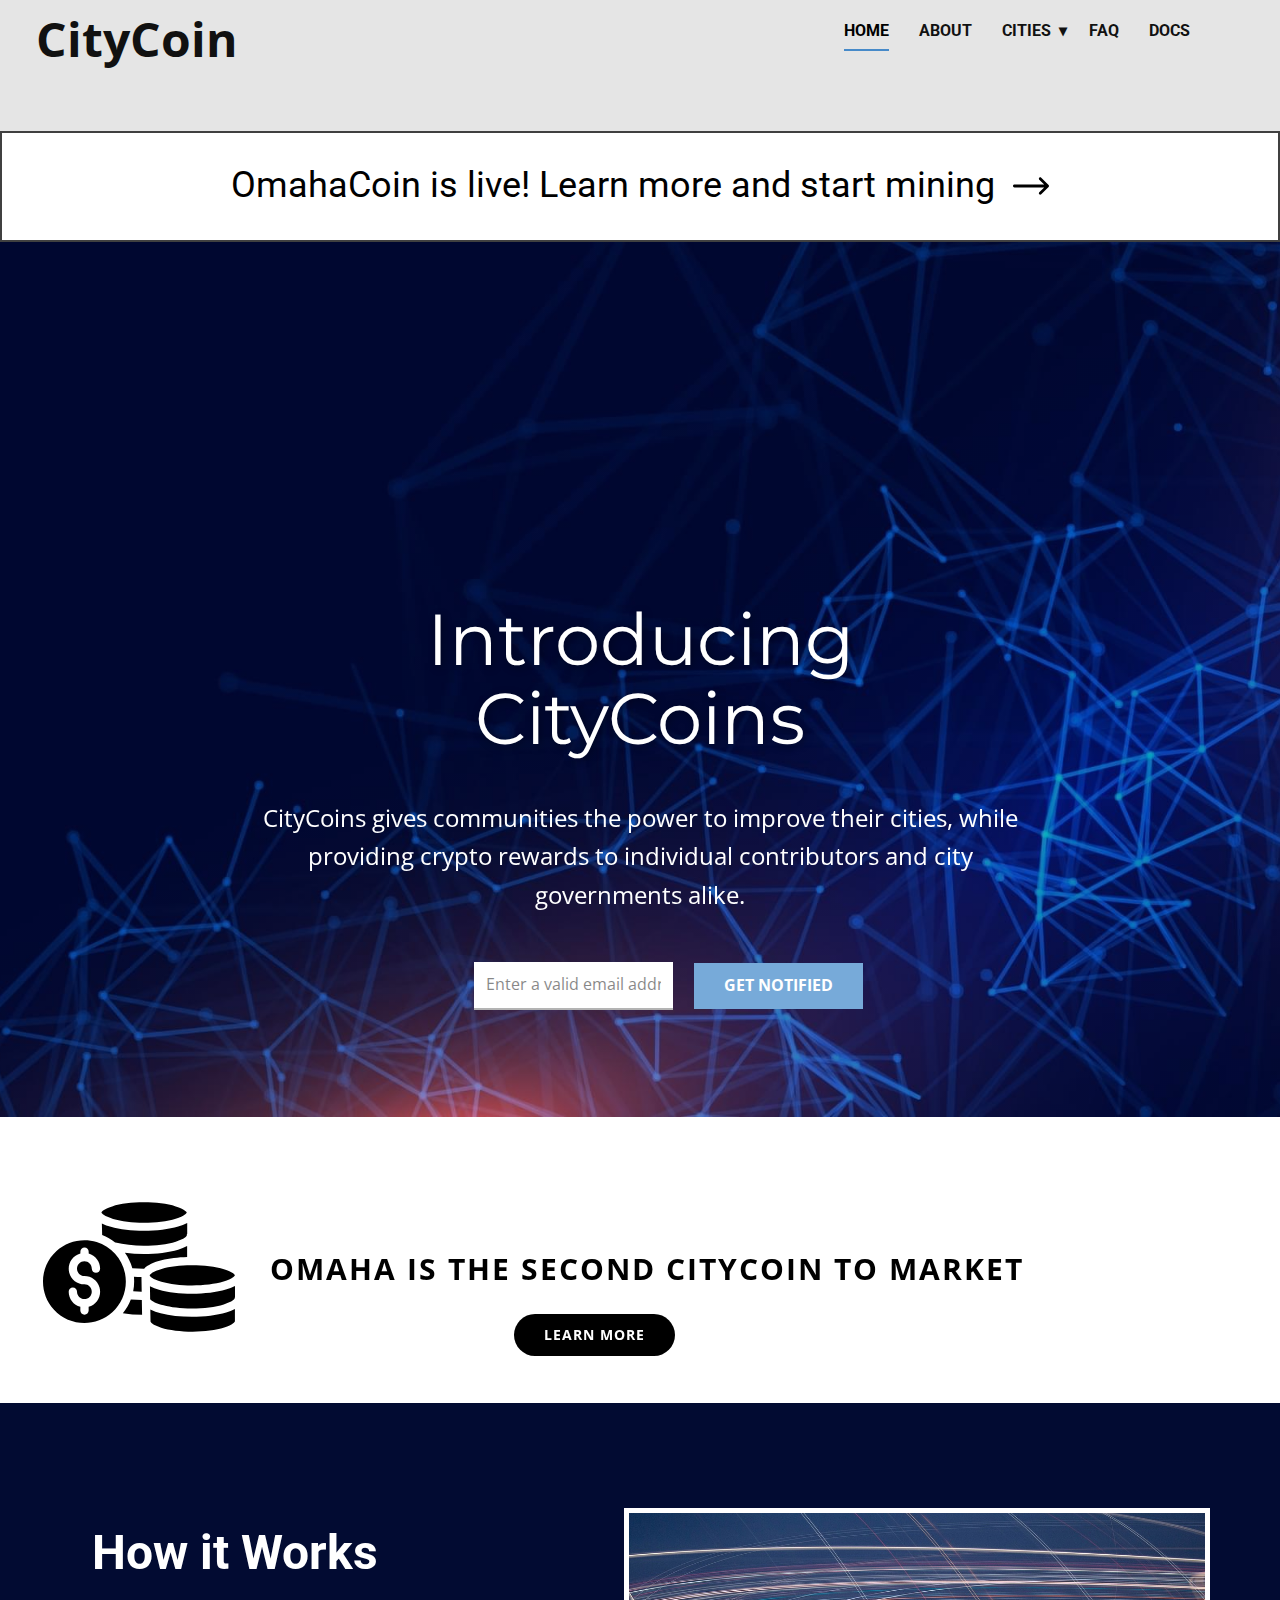
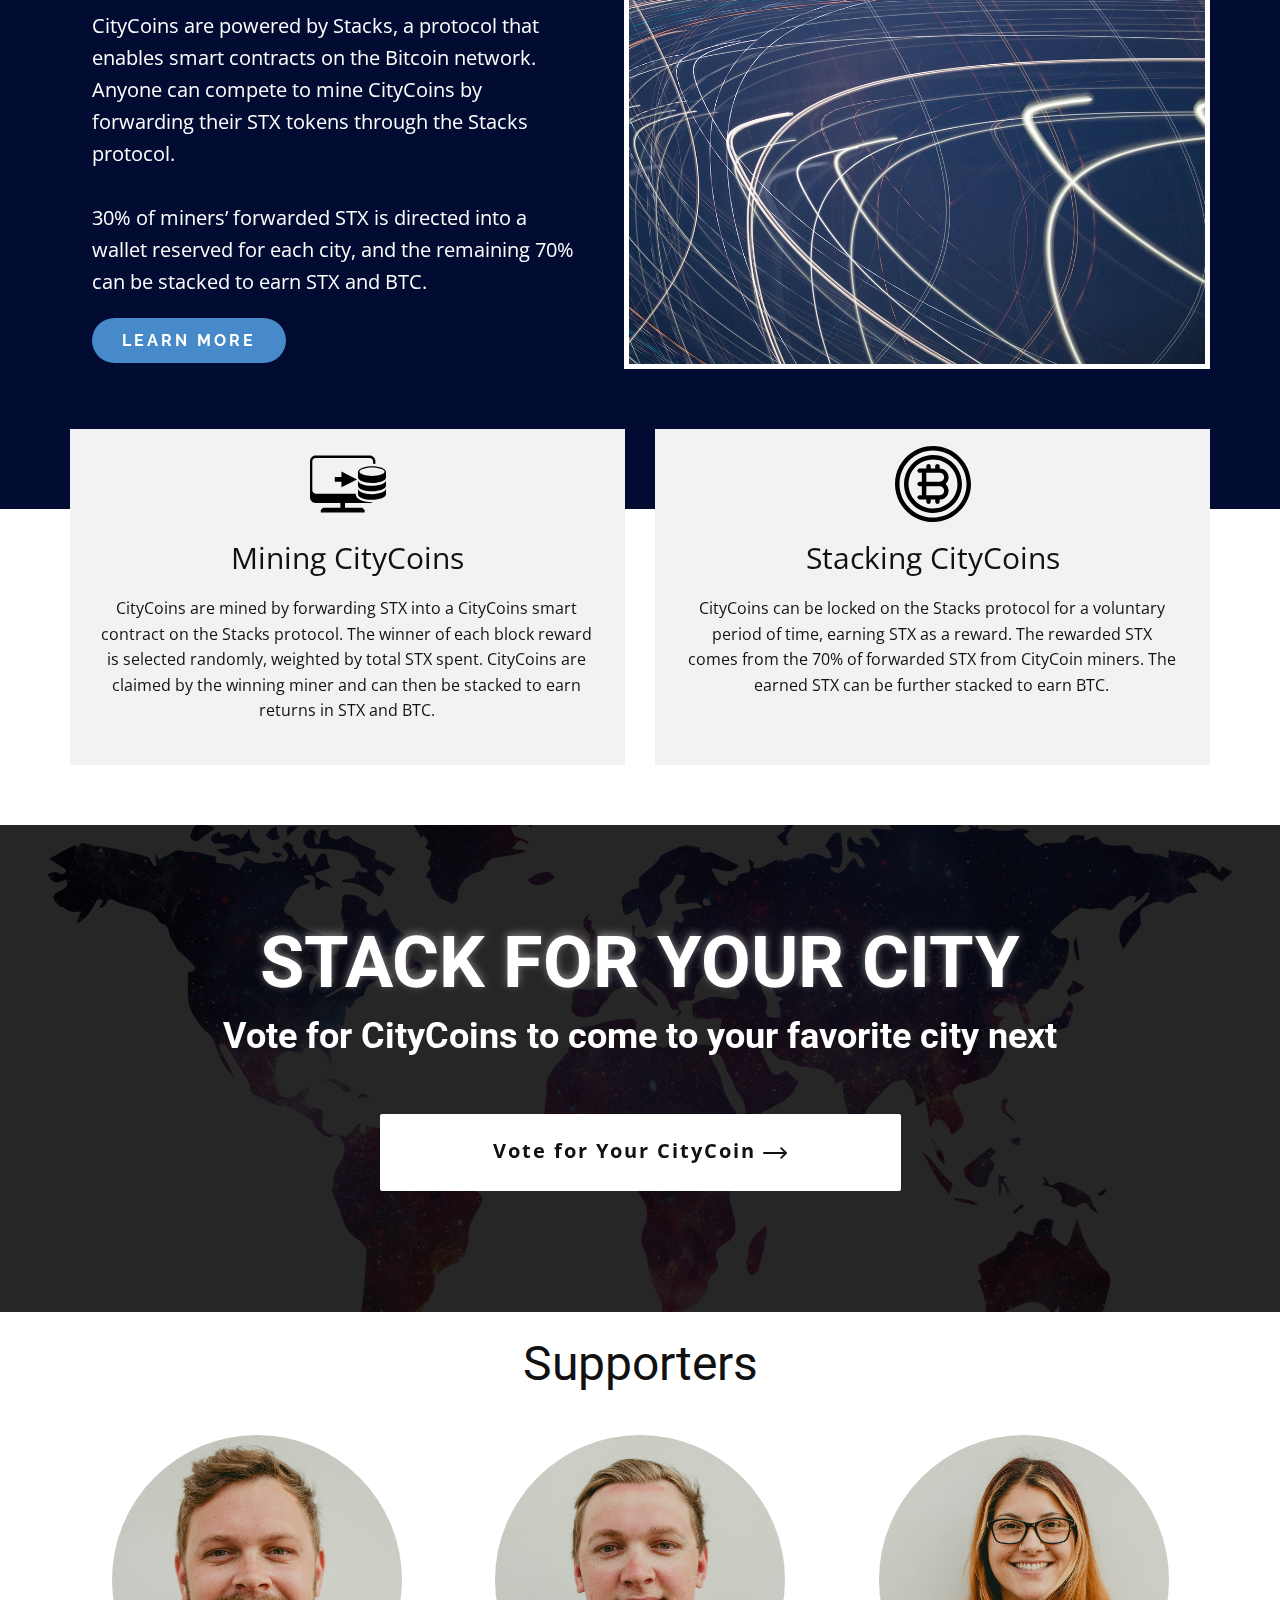
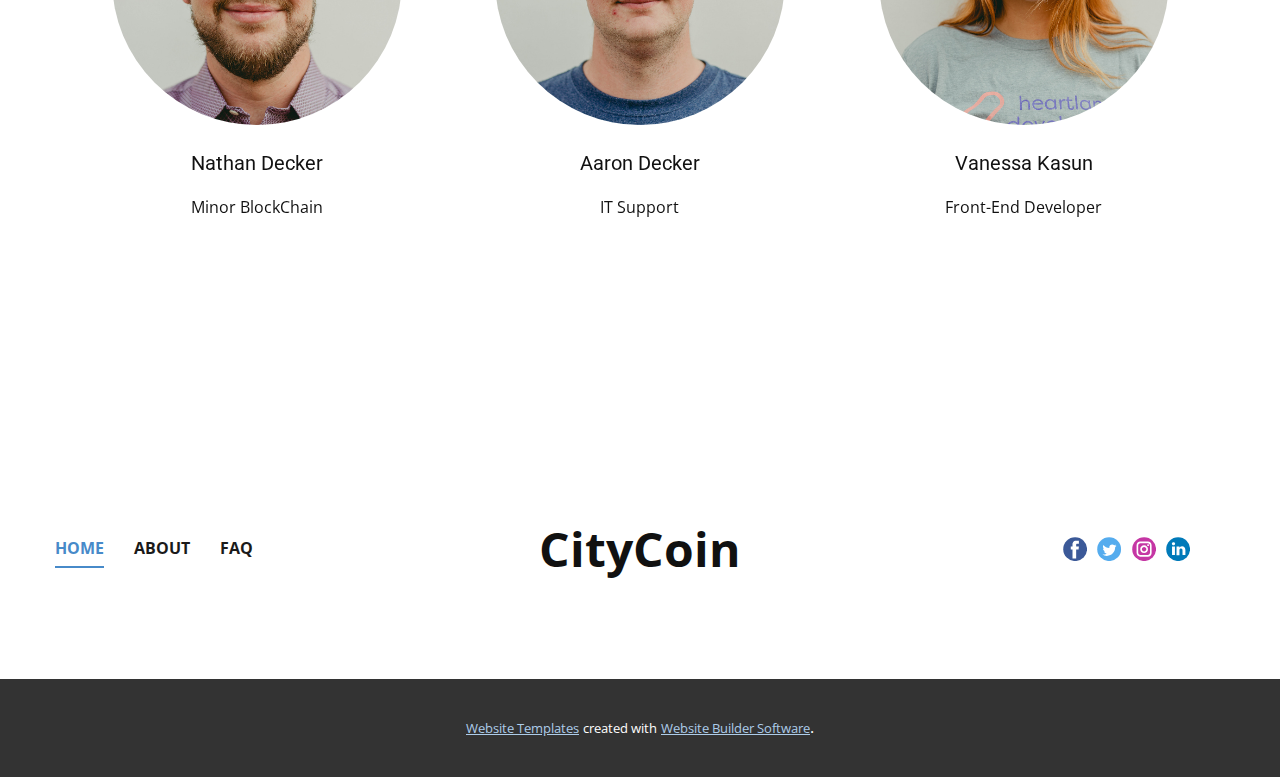
<file: index.html>
<!DOCTYPE html>
<html style="font-size: 16px;">
  <head>
    <meta name="viewport" content="width=device-width, initial-scale=1.0">
    <meta charset="utf-8">
    <meta name="keywords" content="CoinCity, IntroducingCityCoins, ​Crypto, Blockchain
	
		
	
	
		
	
	
		
	
	
		
	
	
		
	
	
		
	
	
		
	
	
		
	
	
		
	
​, How it Works, Stack for Your City, ​Vote for CityCoins to come to your favorite city next, Supporters​, CityCoin">
    <meta name="description" content="CityCoins gives communities the power to improve their cities, while providing crypto rewards to individual contributors and city governments alike.
">
    <meta name="page_type" content="np-template-header-footer-from-plugin">
    <title>Omaha CityCoin</title>
    <link rel="stylesheet" href="nicepage.css" media="screen">
<link rel="stylesheet" href="Home.css" media="screen">
    <script class="u-script" type="text/javascript" src="jquery.js" defer=""></script>
    <script class="u-script" type="text/javascript" src="nicepage.js" defer=""></script>
    <meta name="generator" content="Nicepage 3.23.2, nicepage.com">
    <link id="u-theme-google-font" rel="stylesheet" href="https://fonts.googleapis.com/css?family=Roboto:100,100i,300,300i,400,400i,500,500i,700,700i,900,900i|Open+Sans:300,300i,400,400i,600,600i,700,700i,800,800i">
    <link id="u-page-google-font" rel="stylesheet" href="https://fonts.googleapis.com/css?family=Montserrat:100,100i,200,200i,300,300i,400,400i,500,500i,600,600i,700,700i,800,800i,900,900i|Roboto:100,100i,300,300i,400,400i,500,500i,700,700i,900,900i|Raleway:100,100i,200,200i,300,300i,400,400i,500,500i,600,600i,700,700i,800,800i,900,900i">
    
    
    
    
    
    
    
    
    <script type="application/ld+json">{
		"@context": "http://schema.org",
		"@type": "Organization",
		"name": "",
		"sameAs": []
}</script>
    <meta name="theme-color" content="#478ac9">
    <meta property="og:title" content="Omaha CityCoin">
    <meta property="og:description" content="CityCoins gives communities the power to improve their cities, while providing crypto rewards to individual contributors and city governments alike.
">
    <meta property="og:type" content="website">
  </head>
  <body data-home-page="Home.html" data-home-page-title="Home" class="u-body"><header class="u-clearfix u-grey-10 u-header u-sticky u-sticky-08f7 u-header" id="sec-8ce5"><div class="u-clearfix u-sheet u-sheet-1">
        <nav class="u-dropdown-icon u-menu u-menu-dropdown u-offcanvas u-menu-1">
          <div class="menu-collapse" style="font-size: 1rem; letter-spacing: 0px; text-transform: uppercase; font-weight: 700;">
            <a class="u-button-style u-custom-active-border-color u-custom-border u-custom-border-color u-custom-borders u-custom-hover-border-color u-custom-left-right-menu-spacing u-custom-padding-bottom u-custom-text-active-color u-custom-text-color u-custom-text-hover-color u-custom-top-bottom-menu-spacing u-nav-link u-text-active-palette-1-base u-text-hover-palette-2-base" href="#">
              <svg><use xmlns:xlink="http://www.w3.org/1999/xlink" xlink:href="#menu-hamburger"></use></svg>
              <svg version="1.1" xmlns="http://www.w3.org/2000/svg" xmlns:xlink="http://www.w3.org/1999/xlink"><defs><symbol id="menu-hamburger" viewBox="0 0 16 16" style="width: 16px; height: 16px;"><rect y="1" width="16" height="2"></rect><rect y="7" width="16" height="2"></rect><rect y="13" width="16" height="2"></rect>
</symbol>
</defs></svg>
            </a>
          </div>
          <div class="u-custom-menu u-nav-container">
            <ul class="u-custom-font u-heading-font u-nav u-spacing-30 u-unstyled u-nav-1"><li class="u-nav-item"><a class="u-border-2 u-border-active-palette-1-base u-border-hover-palette-1-base u-border-no-left u-border-no-right u-border-no-top u-button-style u-nav-link u-text-active-black u-text-hover-custom-color-3" href="Home.html" style="padding: 10px 0px;">Home</a>
</li><li class="u-nav-item"><a class="u-border-2 u-border-active-palette-1-base u-border-hover-palette-1-base u-border-no-left u-border-no-right u-border-no-top u-button-style u-nav-link u-text-active-black u-text-hover-custom-color-3" href="About.html" style="padding: 10px 0px;">About</a>
</li><li class="u-nav-item"><a class="u-border-2 u-border-active-palette-1-base u-border-hover-palette-1-base u-border-no-left u-border-no-right u-border-no-top u-button-style u-nav-link u-text-active-black u-text-hover-custom-color-3" style="padding: 10px 0px;">Cities</a><div class="u-nav-popup"><ul class="u-nav u-unstyled u-v-spacing-4"><li class="u-nav-item"><a class="u-button-style u-nav-link">Omaha</a>
</li><li class="u-nav-item"><a class="u-button-style u-nav-link">Lincoln -- Coming Soon</a>
</li><li class="u-nav-item"><a class="u-button-style u-nav-link" href="https://survey.citycoins.co/survey/1FQed1QoJ4qpZHznNo31qWgxXZG2D1YKpM/40508aad-b5a5-4b86-8575-77ea0555cf24" target="_blank">Vote for Your City</a>
</li></ul>
</div>
</li><li class="u-nav-item"><a class="u-border-2 u-border-active-palette-1-base u-border-hover-palette-1-base u-border-no-left u-border-no-right u-border-no-top u-button-style u-nav-link u-text-active-black u-text-hover-custom-color-3" href="FAQ.html" style="padding: 10px 0px;">FAQ</a>
</li><li class="u-nav-item"><a class="u-border-2 u-border-active-palette-1-base u-border-hover-palette-1-base u-border-no-left u-border-no-right u-border-no-top u-button-style u-nav-link u-text-active-black u-text-hover-custom-color-3" href="https://docs.citycoins.co/" target="_blank" style="padding: 10px 0px;">Docs</a>
</li></ul>
          </div>
          <div class="u-custom-menu u-nav-container-collapse">
            <div class="u-black u-container-style u-inner-container-layout u-opacity u-opacity-95 u-sidenav">
              <div class="u-sidenav-overflow">
                <div class="u-menu-close"></div>
                <ul class="u-align-center u-nav u-popupmenu-items u-unstyled u-nav-3"><li class="u-nav-item"><a class="u-button-style u-nav-link" href="Home.html" style="padding: 10px 0px;">Home</a>
</li><li class="u-nav-item"><a class="u-button-style u-nav-link" href="About.html" style="padding: 10px 0px;">About</a>
</li><li class="u-nav-item"><a class="u-button-style u-nav-link" style="padding: 10px 0px;">Cities</a><div class="u-nav-popup"><ul class="u-nav u-unstyled u-v-spacing-4"><li class="u-nav-item"><a class="u-button-style u-nav-link">Omaha</a>
</li><li class="u-nav-item"><a class="u-button-style u-nav-link">Lincoln -- Coming Soon</a>
</li><li class="u-nav-item"><a class="u-button-style u-nav-link" href="https://survey.citycoins.co/survey/1FQed1QoJ4qpZHznNo31qWgxXZG2D1YKpM/40508aad-b5a5-4b86-8575-77ea0555cf24" target="_blank">Vote for Your City</a>
</li></ul>
</div>
</li><li class="u-nav-item"><a class="u-button-style u-nav-link" href="FAQ.html" style="padding: 10px 0px;">FAQ</a>
</li><li class="u-nav-item"><a class="u-button-style u-nav-link" href="https://docs.citycoins.co/" target="_blank" style="padding: 10px 0px;">Docs</a>
</li></ul>
              </div>
            </div>
            <div class="u-black u-menu-overlay u-opacity u-opacity-70"></div>
          </div>
        </nav>
        <h1 class="u-text u-text-default u-text-1">CityCoin</h1>
      </div><style class="u-sticky-style" data-style-id="08f7">.u-sticky-fixed.u-sticky-08f7:before, .u-body.u-sticky-fixed .u-sticky-08f7:before {
borders: top right bottom left !important
}</style></header>
    <section class="u-border-2 u-border-grey-75 u-clearfix u-section-1" id="sec-1ed6">
      <div class="u-clearfix u-sheet u-valign-middle u-sheet-1">
        <h2 class="u-align-center u-text u-text-default u-text-1">
          <a class="u-border-none u-btn u-button-style u-hover-grey-15 u-none u-text-black u-text-hover-custom-color-10 u-btn-1" href="https://www.citycoins.co/post/understanding-citycoins-mining" target="_blank">OmahaCoin is live! Learn more and start mining&nbsp;&nbsp;<span class="u-icon u-icon-1"><svg class="u-svg-content" viewBox="0 0 512 512" x="0px" y="0px" style="width: 1em; height: 1em;"><g><g><path d="M506.134,241.843c-0.006-0.006-0.011-0.013-0.018-0.019l-104.504-104c-7.829-7.791-20.492-7.762-28.285,0.068    c-7.792,7.829-7.762,20.492,0.067,28.284L443.558,236H20c-11.046,0-20,8.954-20,20c0,11.046,8.954,20,20,20h423.557    l-70.162,69.824c-7.829,7.792-7.859,20.455-0.067,28.284c7.793,7.831,20.457,7.858,28.285,0.068l104.504-104    c0.006-0.006,0.011-0.013,0.018-0.019C513.968,262.339,513.943,249.635,506.134,241.843z"></path>
</g>
</g></svg><img></span>
          </a>
        </h2>
      </div>
    </section>
    <section class="u-align-center u-clearfix u-image u-shading u-section-2" id="carousel_f235" src="" data-image-width="1782" data-image-height="1080">
      <div class="u-clearfix u-sheet u-sheet-1">
        <h1 class="u-custom-font u-font-montserrat u-text u-text-body-alt-color u-title u-text-1" data-animation-name="bounceIn" data-animation-duration="1000" data-animation-delay="0" data-animation-direction="Down">Introducing CityCoins</h1>
        <p class="u-large-text u-text u-text-variant u-text-2" data-animation-name="fadeIn" data-animation-duration="1000" data-animation-delay="0" data-animation-direction="Down"> CityCoins gives communities the power to improve their cities, while providing crypto rewards to individual contributors and city governments alike.</p>
        <div class="u-form u-form-1">
          <form action="#" method="POST" class="u-clearfix u-form-horizontal u-form-spacing-21 u-inner-form" source="custom" name="form" style="padding: 17px;">
            <div class="u-form-email u-form-group">
              <label for="email-25ae" class="u-form-control-hidden u-label"></label>
              <input type="email" placeholder="Enter a valid email address" id="email-25ae" name="email" class="u-border-2 u-border-grey-30 u-border-no-left u-border-no-right u-border-no-top u-input u-input-rectangle u-white" required="">
            </div>
            <div class="u-align-center u-form-group u-form-submit">
              <a href="#" class="u-border-none u-btn u-btn-submit u-button-style u-hover-white u-palette-1-light-1 u-btn-1">Get notified</a>
              <input type="submit" value="submit" class="u-form-control-hidden">
            </div>
            <div class="u-form-send-message u-form-send-success"> Thank you! Your message has been sent. </div>
            <div class="u-form-send-error u-form-send-message"> Unable to send your message. Please fix errors then try again. </div>
            <input type="hidden" value="" name="recaptchaResponse">
          </form>
        </div>
      </div>
    </section>
    <section class="skrollable u-align-center u-clearfix u-image u-parallax u-shading u-section-3" id="carousel_4e77" data-image-width="1280" data-image-height="853">
      <div class="u-clearfix u-sheet u-sheet-1">
        <h1 class="u-text u-text-1"><span class="u-icon u-icon-1" data-animation-name="jackInTheBox" data-animation-duration="750" data-animation-delay="750" data-animation-direction=""><svg class="u-svg-content" viewBox="0 0 462.046 462.046" x="0px" y="0px" style="width: 1em; height: 1em;"><g><g><path d="M237.846,312.273v-1.8c-9.2-0.1-18-0.6-26.5-1.3c-4.6,11.9-11.1,23-19.2,32.9c15.3,2.5,30.8,3.9,46.3,4.1L237.846,312.273    z"></path>
</g>
</g><g><g><path d="M197.346,246.073c-7.4-35.4-33.5-64.2-68.2-75.1c-9.6-2.9-19.5-4.4-29.5-4.4c-24.8,0.1-48.8,9.3-67.1,25.9    c-40.7,37-43.6,100.1-6.6,140.8s100.1,43.6,140.8,6.6c20.8-18.9,32.7-45.6,32.6-73.7    C199.346,259.473,198.646,252.673,197.346,246.073z M99.646,252.773c16.9,0,31.8,11.2,36.4,27.5c5.6,20.1-6,40.9-26.2,46.6v8.8    c0,5.5-4.5,10-10,10s-10-4.5-10-10v-8.7c-16.5-4.5-27.9-19.4-28-36.5c0-5.5,4.5-10,10-10s10,4.5,10,10c0,9.8,8,17.7,17.8,17.7    s17.7-8,17.7-17.8s-8-17.7-17.8-17.7c-17.1,0-32-11.5-36.4-28c-5.3-20,6.7-40.8,26.8-46.2v-4.3c0-5.5,4.5-10,10-10s10,4.5,10,10    v4.5c16.3,4.6,27.5,19.5,27.5,36.4c0,5.5-4.5,10-10,10c-5.5,0-10-4.5-10-10c0-9.8-8-17.8-17.8-17.8s-17.7,7.9-17.8,17.8    C81.846,244.873,89.846,252.773,99.646,252.773z"></path>
</g>
</g><g><g><path d="M237.546,290.373l-0.6-35.4c-6.2-0.1-12.3-0.3-18.1-0.7c0.3,4,0.5,7.9,0.5,11.8c0,7.8-0.8,15.7-2.3,23.4    C223.646,290.073,230.546,290.373,237.546,290.373z"></path>
</g>
</g><g><g><path d="M347.046,124.873c-6.9,3.6-14.2,6.5-21.7,8.7c-22.5,6.8-52,10.5-82.8,10.5c-29.5,0-57.6-3.4-79.3-9.7    c-7.5-2-14.7-4.8-21.6-8.3l0.7,28.2c11.3,4.2,21.8,10.2,31.3,17.7c0.3,0.1,0.5,0.1,0.8,0.2c19.2,4.9,43.4,7.5,68.1,7.5    c28.6,0,56.7-3.6,77-9.7c21.7-6.6,26.5-13.5,26.5-14.8c0-1.4-0.1-2.7,1-4.1V124.873z"></path>
</g>
</g><g><g><path d="M319.446,85.173c-20.3-6.2-48.4-9.7-77-9.7c-28.8,0-55.8,3.5-76,9.7c-21.1,6.4-25.7,12.7-25.8,14.7c0,0,0.1,0,0.1,0.2    c0.5,2.2,6.5,9,28,15.2c19.9,5.8,46.1,9,73.7,9c28.6,0,56.6-3.5,76.9-9.6c21.7-6.5,26.6-13.4,26.6-14.8    C345.946,98.573,341.146,91.773,319.446,85.173z"></path>
</g>
</g><g><g><path d="M461.846,361.873v-30c-6.7,3.4-13.7,6.3-21,8.5c-22.4,6.8-51.7,10.5-82.6,10.5c-27.4,0-54.1-3.1-75.1-8.6    c-8.6-2.2-16.9-5.2-24.9-9.1l0.5,29c0,0.1,0,0.1,0,0.2c0,1.5,4.4,8.2,25.5,14.7c20,6.1,47,9.5,75.9,9.5c28.8,0,55.9-3.5,76.1-9.8    c21.1-6.6,25.7-13.5,25.7-14.9H461.846z"></path>
</g>
</g><g><g><path d="M346.846,180.673c-6.9,3.5-14.1,6.4-21.6,8.6c-22.5,6.8-52,10.5-82.9,10.5c-15.2,0-30.3-1-45.3-2.9    c8.1,11.2,14.1,23.8,17.9,37.2c8.6,0.6,17.9,1,27.5,1c0.3,0,0.7,0,1,0c16.4-18,60.5-27,103.4-28.2L346.846,180.673    L346.846,180.673z"></path>
</g>
</g><g><g><path d="M440.146,285.073c-22.3,6.6-51.3,10.2-81.7,10.2c-29.5,0-57.6-3.4-79.3-9.7c-7.5-2.1-14.8-4.9-21.8-8.4l0.4,23l0.1,8.4    c7.8,9.7,45.1,22.2,100.5,22.2c28.9,0,56.2-3.4,76.7-9.6c21.6-6.6,26.3-13.4,26.3-14.8c0-1.1,0.6-2.3,0.6-3.3h0.1v-26.5    C455.046,280.073,447.746,283.073,440.146,285.073z"></path>
</g>
</g><g><g><path d="M435.446,236.573c-20.4-6.2-48.4-9.5-77-9.5h-1.7c-26.6,0-51.9,3-71.3,8.5c-20.7,5.8-27.8,12.4-28.7,15.1    c-0.1,0.2-0.1,0.3-0.1,0.4c0,0,0,0,0.2,0.4c0.6,2.1,6.5,8.9,28,15.2c19.9,5.7,46.1,8.9,73.7,8.9c28.5,0,55.5-3.3,76-9.4    c22.2-6.6,27.2-13.5,27.3-15v-0.1C461.746,249.573,456.746,242.973,435.446,236.573z"></path>
</g>
</g></svg><img></span>
        </h1>
        <p class="u-align-center-md u-align-center-sm u-align-center-xs u-align-left-lg u-align-left-xl u-text u-text-black u-text-default-md u-text-default-sm u-text-default-xs u-text-2" data-animation-name="fadeIn" data-animation-duration="1250" data-animation-delay="250" data-animation-direction="">Omaha is th​​e second citycoin to market</p>
        <a href="https://nicepage.com/ru/c/galereya-html-shablony" class="u-black u-border-none u-btn u-btn-round u-button-style u-hover-custom-color-5 u-radius-50 u-btn-1" data-animation-name="bounceIn" data-animation-duration="1250" data-animation-delay="250" data-animation-direction="">Learn more</a>
      </div>
    </section>
    <section class="u-align-center-xs u-clearfix u-custom-color-10 u-section-4" src="" id="carousel_524f">
      <div class="u-clearfix u-sheet u-sheet-1">
        <img class="u-border-5 u-border-white u-hidden-xs u-image u-image-1" src="images/a358353dcc1bbca9fa3ae649ea4ebbf611c4c52b34e12069f97e118c0db15660c03996bbdb295f529908838987daf4cd0395d513df1eb3819daea1_1280.jpg" data-animation-name="lightSpeedIn" data-animation-duration="1250" data-animation-delay="750" data-animation-direction="" data-image-width="1280" data-image-height="853">
        <div class="u-align-center-xs u-border-no-bottom u-border-no-left u-border-no-right u-border-no-top u-container-style u-expanded-width-md u-expanded-width-sm u-group u-shape-rectangle u-group-1" data-animation-name="lightSpeedIn" data-animation-duration="1250" data-animation-delay="750" data-animation-direction="">
          <div class="u-container-layout u-valign-middle-lg u-valign-middle-md u-valign-middle-sm u-valign-middle-xl u-container-layout-1">
            <h1 class="u-align-center-md u-align-center-sm u-align-center-xs u-text u-text-white u-text-1">How it Works</h1>
            <p class="u-large-text u-text u-text-black u-text-variant u-text-2">
              <span class="u-text-white"> CityCoins are powered by Stacks, a protocol that enables smart contracts on the Bitcoin network. Anyone can compete to mine CityCoins by forwarding their STX tokens through the Stacks protocol.<br>
              </span>
              <br>
              <span class="u-text-white">30% of miners’ forwarded STX is directed into a wallet reserved for each city, and the remaining 70% can be stacked to earn STX and BTC.</span>
            </p>
            <a href="https://nicepage.com/c/sale-html-templates" class="u-active-palette-4-base u-border-0 u-btn u-btn-round u-button-style u-custom-font u-font-raleway u-hover-palette-4-base u-palette-1-base u-radius-50 u-text-body-alt-color u-btn-1">learn more</a>
          </div>
        </div>
      </div>
    </section>
    <section class="u-align-center u-clearfix u-section-5" id="sec-a9e1">
      <div class="u-clearfix u-sheet u-sheet-1">
        <div class="u-expanded-width u-list u-list-1">
          <div class="u-repeater u-repeater-1">
            <div class="u-align-center u-container-style u-grey-5 u-list-item u-repeater-item u-video-cover u-list-item-1" data-animation-name="rollIn" data-animation-duration="750" data-animation-delay="0" data-animation-direction="">
              <div class="u-container-layout u-similar-container u-container-layout-1"><span class="u-icon u-icon-circle u-text-black u-icon-1"><svg class="u-svg-link" preserveAspectRatio="xMidYMin slice" viewBox="0 0 184.591 184.592" style=""><use xmlns:xlink="http://www.w3.org/1999/xlink" xlink:href="#svg-36f8"></use></svg><svg class="u-svg-content" viewBox="0 0 184.591 184.592" x="0px" y="0px" id="svg-36f8" style="enable-background:new 0 0 184.591 184.592;"><g><g><polygon points="114.194,81.083 76.373,62.177 76.373,75.475 60.134,75.475 60.134,86.777 76.373,86.777 76.373,100   "></polygon><path d="M145.062,138.31c2.758,0,5.326-0.841,7.485-2.255c-0.646,0.011-1.286,0.045-1.931,0.045    c-19.671,0-39.58-6.601-39.58-19.197v-1.01H13.732c-4.487,0-8.129-3.651-8.129-8.133V37.108c0-4.482,3.643-8.129,8.129-8.129    h131.33c4.486,0,8.132,3.647,8.132,8.129v6.283c1.882,0.056,3.754,0.166,5.603,0.341v-6.624c0-7.554-6.172-13.732-13.734-13.732    H13.732C6.18,23.376,0,29.562,0,37.108v87.461c0,7.558,6.185,13.734,13.732,13.734h60.063v11.705H31.77l-5.604,5.604v5.604    h106.465v-5.604l-5.605-5.604H85.002V138.31H145.062z"></path><g><path d="M150.617,96.515c-18.775,0-33.977-6.08-33.977-13.593v13.593c0,7.508,15.212,13.593,33.977,13.593     c18.762,0,33.975-6.08,33.975-13.593V82.922C184.591,90.43,169.392,96.515,150.617,96.515z"></path><path d="M150.617,116.902c-18.775,0-33.977-6.071-33.977-13.592v13.592c0,7.508,15.212,13.595,33.977,13.595     c18.762,0,33.975-6.075,33.975-13.595v-13.592C184.591,110.818,169.392,116.902,150.617,116.902z"></path><path d="M150.617,48.938c-18.775,0-33.977,6.079-33.977,13.593v13.595c0,7.513,15.212,13.592,33.977,13.592     c18.762,0,33.975-6.079,33.975-13.592V62.531C184.591,55.023,169.392,48.938,150.617,48.938z M150.617,72.722     c-18.671,0-30.583-6.033-30.583-10.191c0-4.159,11.912-10.192,30.583-10.192c18.669,0,30.582,6.033,30.582,10.192     C181.199,66.689,169.286,72.722,150.617,72.722z"></path>
</g>
</g>
</g></svg>
            
            
          </span>
                <h3 class="u-text u-text-default u-text-1">Mining CityCoins</h3>
                <p class="u-text u-text-2"> CityCoins are mined by forwarding STX into a CityCoins smart contract on the Stacks protocol. The winner of each block reward is selected randomly, weighted by total STX spent. CityCoins are claimed by the winning miner and can then be stacked to earn returns in STX and BTC.</p>
              </div>
            </div>
            <div class="u-align-center u-container-style u-grey-5 u-list-item u-repeater-item u-list-item-2" data-animation-name="rollIn" data-animation-duration="750" data-animation-delay="0" data-animation-direction="">
              <div class="u-container-layout u-similar-container u-container-layout-2"><span class="u-icon u-icon-circle u-icon-2"><svg class="u-svg-link" preserveAspectRatio="xMidYMin slice" viewBox="0 0 512 512" style=""><use xmlns:xlink="http://www.w3.org/1999/xlink" xlink:href="#svg-8eaa"></use></svg><svg class="u-svg-content" viewBox="0 0 512 512" id="svg-8eaa"><g><path d="m256 0c-140.476 0-256 114.946-256 255.964 0 140.755 115.263 256.036 256 256.036 140.754 0 256-115.299 256-256.036 0-140.202-114.703-255.964-256-255.964zm0 482c-124.617 0-226-101.419-226-226.036s101.383-225.964 226-225.964 226 101.348 226 225.964-101.383 226.036-226 226.036z"></path><path d="m256 60.964c-107.523 0-195 87.477-195 195s87.477 195 195 195 195-87.477 195-195-87.477-195-195-195zm0 360c-90.981 0-165-74.019-165-165s74.019-165 165-165 165 74.019 165 165-74.019 165-165 165z"></path><path d="m361 210.964c0-33.084-26.916-60-60-60v-15c0-8.284-6.716-15-15-15s-15 6.716-15 15v15h-30v-15c0-8.284-6.716-15-15-15s-15 6.716-15 15v15h-45c-8.284 0-15 6.716-15 15s6.716 15 15 15h15v60h-15c-8.284 0-15 6.716-15 15s6.716 15 15 15h15v60h-15c-8.284 0-15 6.716-15 15s6.716 15 15 15h45v15c0 8.284 6.716 15 15 15s15-6.716 15-15v-15h30v15c0 8.284 6.716 15 15 15s15-6.716 15-15v-15c33.084 0 60-26.916 60-60 0-17.908-7.896-33.997-20.377-45 12.481-11.003 20.377-27.092 20.377-45zm-60 120h-90v-60h90c16.542 0 30 13.458 30 30 0 16.543-13.458 30-30 30zm0-90c-13.864 0-79.049 0-90 0v-60h90c16.542 0 30 13.458 30 30 0 16.543-13.458 30-30 30z"></path>
</g></svg>
            
            
          </span>
                <h3 class="u-text u-text-default u-text-3">Stacking CityCoins</h3>
                <p class="u-text u-text-4"> CityCoins can be locked on the Stacks protocol for a voluntary period of time, earning STX as a reward. The rewarded STX comes from the 70% of forwarded STX from CityCoin miners. The earned STX can be further stacked to earn BTC.</p>
              </div>
            </div>
          </div>
        </div>
      </div>
    </section>
    <section class="u-align-right u-clearfix u-image u-shading u-section-6" id="carousel_a722" data-image-width="1280" data-image-height="731">
      <div class="u-clearfix u-sheet u-valign-middle-sm u-sheet-1">
        <h1 class="u-align-center-md u-align-center-sm u-align-center-xs u-text u-text-default u-text-font u-text-white u-title u-text-1" data-animation-name="flipIn" data-animation-duration="1000" data-animation-delay="0" data-animation-direction="X">Stack for Your City</h1>
        <h2 class="u-align-center-md u-align-center-sm u-align-center-xs u-subtitle u-text u-text-default u-text-font u-text-white u-text-2" data-animation-name="flipIn" data-animation-duration="1000" data-animation-delay="0" data-animation-direction="X"> Vote for CityCoins to come to your favorite city next</h2>
        <a href="https://survey.citycoins.co/survey/1FQed1QoJ4qpZHznNo31qWgxXZG2D1YKpM/40508aad-b5a5-4b86-8575-77ea0555cf24" class="u-border-none u-btn u-btn-round u-button-style u-hover-custom-color-5 u-radius-2 u-white u-btn-1" data-animation-name="flipIn" data-animation-duration="1000" data-animation-delay="0" data-animation-direction="X" target="_blank">Vote for Your CityCoin&nbsp;<span class="u-icon u-icon-1"><svg class="u-svg-content" viewBox="0 0 512 512" x="0px" y="0px" style="width: 1em; height: 1em;"><path d="M506.134,241.843c-0.006-0.006-0.011-0.013-0.018-0.019l-104.504-104c-7.829-7.791-20.492-7.762-28.285,0.068 c-7.792,7.829-7.762,20.492,0.067,28.284L443.558,236H20c-11.046,0-20,8.954-20,20c0,11.046,8.954,20,20,20h423.557 l-70.162,69.824c-7.829,7.792-7.859,20.455-0.067,28.284c7.793,7.831,20.457,7.858,28.285,0.068l104.504-104 c0.006-.006,0.011-.013,0.018-.019C513.968,262.339,513.943,249.635,506.134,241.843z"></path></svg><img></span>
        </a>
      </div>
    </section>
    <section class="u-clearfix u-section-7" id="sec-39dd">
      <div class="u-clearfix u-sheet u-sheet-1">
        <h1 class="u-align-left u-text u-text-default u-text-font u-title u-text-1">Supporters </h1>
        <div class="u-list u-list-1">
          <div class="u-repeater u-repeater-1">
            <div class="u-align-center u-container-style u-list-item u-repeater-item u-list-item-1" data-animation-name="rotateIn" data-animation-duration="1250" data-animation-delay="500" data-animation-direction="">
              <div class="u-container-layout u-similar-container u-valign-top u-container-layout-1">
                <div alt="" class="u-image u-image-circle u-image-1" src="" data-image-width="1067" data-image-height="1600"></div>
                <h5 class="u-align-center u-text u-text-2">Nathan Decker</h5>
                <p class="u-align-center u-text u-text-3">Minor BlockChain</p>
              </div>
            </div>
            <div class="u-container-style u-list-item u-repeater-item u-list-item-2" data-animation-name="rotateIn" data-animation-duration="1250" data-animation-delay="500" data-animation-direction="">
              <div class="u-container-layout u-similar-container u-valign-top u-container-layout-2">
                <div alt="" class="u-image u-image-circle u-image-2" src="" data-image-width="1067" data-image-height="1600"></div>
                <h5 class="u-align-center u-text u-text-4">Aaron Decker</h5>
                <p class="u-align-center u-text u-text-5">IT Support</p>
              </div>
            </div>
            <div class="u-align-center u-container-style u-list-item u-repeater-item u-list-item-3" data-animation-name="rotateIn" data-animation-duration="1250" data-animation-delay="500" data-animation-direction="">
              <div class="u-container-layout u-similar-container u-valign-top u-container-layout-3">
                <div alt="" class="u-image u-image-circle u-image-3" src="" data-image-width="1067" data-image-height="1600"></div>
                <h5 class="u-align-center u-text u-text-6">Vanessa Kasun</h5>
                <p class="u-align-center u-text u-text-7">Front-End Developer</p>
              </div>
            </div>
          </div>
        </div>
      </div>
    </section>
    
    
    <footer class="u-clearfix u-custom-color-9 u-footer u-footer" id="sec-88a7"><div class="u-clearfix u-sheet u-sheet-1">
        <div class="u-clearfix u-expanded-width u-gutter-30 u-layout-wrap u-layout-wrap-1">
          <div class="u-gutter-0 u-layout">
            <div class="u-layout-row">
              <div class="u-align-center-sm u-align-center-xs u-align-left-md u-align-left-xl u-container-style u-layout-cell u-left-cell u-size-20 u-size-20-md u-layout-cell-1">
                <div class="u-container-layout u-valign-middle u-container-layout-1">
                  <nav class="u-menu u-menu-dropdown u-offcanvas u-menu-1">
                    <div class="menu-collapse" style="font-size: 1rem; letter-spacing: 0px; font-weight: 700; text-transform: uppercase;">
                      <a class="u-button-style u-custom-active-border-color u-custom-active-color u-custom-border u-custom-border-color u-custom-borders u-custom-hover-border-color u-custom-hover-color u-custom-left-right-menu-spacing u-custom-padding-bottom u-custom-text-active-color u-custom-text-color u-custom-text-hover-color u-custom-top-bottom-menu-spacing u-nav-link" href="#" style="padding: 2px 0px; font-size: calc(1em + 4px);">
                        <svg><use xmlns:xlink="http://www.w3.org/1999/xlink" xlink:href="#menu-hamburger"></use></svg>
                        <svg version="1.1" xmlns="http://www.w3.org/2000/svg" xmlns:xlink="http://www.w3.org/1999/xlink"><defs><symbol id="menu-hamburger" viewBox="0 0 16 16" style="width: 16px; height: 16px;"><rect y="1" width="16" height="2"></rect><rect y="7" width="16" height="2"></rect><rect y="13" width="16" height="2"></rect>
</symbol>
</defs></svg>
                      </a>
                    </div>
                    <div class="u-nav-container">
                      <ul class="u-nav u-spacing-30 u-unstyled u-nav-1"><li class="u-nav-item"><a class="u-border-2 u-border-active-palette-1-base u-border-hover-palette-1-base u-border-no-left u-border-no-right u-border-no-top u-button-style u-nav-link u-text-active-palette-1-base u-text-grey-90 u-text-hover-grey-90" href="Home.html" style="padding: 10px 0px;">Home</a>
</li><li class="u-nav-item"><a class="u-border-2 u-border-active-palette-1-base u-border-hover-palette-1-base u-border-no-left u-border-no-right u-border-no-top u-button-style u-nav-link u-text-active-palette-1-base u-text-grey-90 u-text-hover-grey-90" href="About.html" style="padding: 10px 0px;">About</a>
</li><li class="u-nav-item"><a class="u-border-2 u-border-active-palette-1-base u-border-hover-palette-1-base u-border-no-left u-border-no-right u-border-no-top u-button-style u-nav-link u-text-active-palette-1-base u-text-grey-90 u-text-hover-grey-90" href="FAQ.html" style="padding: 10px 0px;">FAQ</a>
</li></ul>
                    </div>
                    <div class="u-nav-container-collapse">
                      <div class="u-black u-container-style u-inner-container-layout u-opacity u-opacity-95 u-sidenav">
                        <div class="u-sidenav-overflow">
                          <div class="u-menu-close"></div>
                          <ul class="u-align-center u-nav u-popupmenu-items u-unstyled u-nav-2"><li class="u-nav-item"><a class="u-button-style u-nav-link" href="Home.html">Home</a>
</li><li class="u-nav-item"><a class="u-button-style u-nav-link" href="About.html">About</a>
</li><li class="u-nav-item"><a class="u-button-style u-nav-link" href="FAQ.html">FAQ</a>
</li></ul>
                        </div>
                      </div>
                      <div class="u-black u-menu-overlay u-opacity u-opacity-70"></div>
                    </div>
                  </nav>
                </div>
              </div>
              <div class="u-align-right-lg u-align-right-md u-align-right-sm u-align-right-xl u-container-style u-layout-cell u-size-20 u-size-20-md u-layout-cell-2">
                <div class="u-container-layout u-valign-middle u-container-layout-2">
                  <h1 class="u-text u-text-default u-text-1">CityCoin</h1>
                </div>
              </div>
              <div class="u-align-center-sm u-align-center-xs u-align-left-md u-align-right-lg u-align-right-xl u-container-style u-layout-cell u-right-cell u-size-20 u-size-20-md u-layout-cell-3">
                <div class="u-container-layout u-valign-middle-lg u-valign-middle-md u-valign-middle-sm u-valign-middle-xl u-valign-top-xs u-container-layout-3">
                  <div class="u-social-icons u-spacing-10 u-social-icons-1">
                    <a class="u-social-url" title="facebook" target="_blank" href=""><span class="u-icon u-social-facebook u-social-icon u-icon-1"><svg class="u-svg-link" preserveAspectRatio="xMidYMin slice" viewBox="0 0 112 112" style=""><use xmlns:xlink="http://www.w3.org/1999/xlink" xlink:href="#svg-0f40"></use></svg><svg class="u-svg-content" viewBox="0 0 112 112" x="0" y="0" id="svg-0f40"><circle fill="currentColor" cx="56.1" cy="56.1" r="55"></circle><path fill="#FFFFFF" d="M73.5,31.6h-9.1c-1.4,0-3.6,0.8-3.6,3.9v8.5h12.6L72,58.3H60.8v40.8H43.9V58.3h-8V43.9h8v-9.2
            c0-6.7,3.1-17,17-17h12.5v13.9H73.5z"></path></svg></span>
                    </a>
                    <a class="u-social-url" title="twitter" target="_blank" href=""><span class="u-icon u-social-icon u-social-twitter u-icon-2"><svg class="u-svg-link" preserveAspectRatio="xMidYMin slice" viewBox="0 0 112 112" style=""><use xmlns:xlink="http://www.w3.org/1999/xlink" xlink:href="#svg-e172"></use></svg><svg class="u-svg-content" viewBox="0 0 112 112" x="0" y="0" id="svg-e172"><circle fill="currentColor" class="st0" cx="56.1" cy="56.1" r="55"></circle><path fill="#FFFFFF" d="M83.8,47.3c0,0.6,0,1.2,0,1.7c0,17.7-13.5,38.2-38.2,38.2C38,87.2,31,85,25,81.2c1,0.1,2.1,0.2,3.2,0.2
            c6.3,0,12.1-2.1,16.7-5.7c-5.9-0.1-10.8-4-12.5-9.3c0.8,0.2,1.7,0.2,2.5,0.2c1.2,0,2.4-0.2,3.5-0.5c-6.1-1.2-10.8-6.7-10.8-13.1
            c0-0.1,0-0.1,0-0.2c1.8,1,3.9,1.6,6.1,1.7c-3.6-2.4-6-6.5-6-11.2c0-2.5,0.7-4.8,1.8-6.7c6.6,8.1,16.5,13.5,27.6,14
            c-0.2-1-0.3-2-0.3-3.1c0-7.4,6-13.4,13.4-13.4c3.9,0,7.3,1.6,9.8,4.2c3.1-0.6,5.9-1.7,8.5-3.3c-1,3.1-3.1,5.8-5.9,7.4
            c2.7-0.3,5.3-1,7.7-2.1C88.7,43,86.4,45.4,83.8,47.3z"></path></svg></span>
                    </a>
                    <a class="u-social-url" title="instagram" target="_blank" href=""><span class="u-icon u-social-icon u-social-instagram u-icon-3"><svg class="u-svg-link" preserveAspectRatio="xMidYMin slice" viewBox="0 0 112 112" style=""><use xmlns:xlink="http://www.w3.org/1999/xlink" xlink:href="#svg-e120"></use></svg><svg class="u-svg-content" viewBox="0 0 112 112" x="0" y="0" id="svg-e120"><circle fill="currentColor" cx="56.1" cy="56.1" r="55"></circle><path fill="#FFFFFF" d="M55.9,38.2c-9.9,0-17.9,8-17.9,17.9C38,66,46,74,55.9,74c9.9,0,17.9-8,17.9-17.9C73.8,46.2,65.8,38.2,55.9,38.2
            z M55.9,66.4c-5.7,0-10.3-4.6-10.3-10.3c-0.1-5.7,4.6-10.3,10.3-10.3c5.7,0,10.3,4.6,10.3,10.3C66.2,61.8,61.6,66.4,55.9,66.4z"></path><path fill="#FFFFFF" d="M74.3,33.5c-2.3,0-4.2,1.9-4.2,4.2s1.9,4.2,4.2,4.2s4.2-1.9,4.2-4.2S76.6,33.5,74.3,33.5z"></path><path fill="#FFFFFF" d="M73.1,21.3H38.6c-9.7,0-17.5,7.9-17.5,17.5v34.5c0,9.7,7.9,17.6,17.5,17.6h34.5c9.7,0,17.5-7.9,17.5-17.5V38.8
            C90.6,29.1,82.7,21.3,73.1,21.3z M83,73.3c0,5.5-4.5,9.9-9.9,9.9H38.6c-5.5,0-9.9-4.5-9.9-9.9V38.8c0-5.5,4.5-9.9,9.9-9.9h34.5
            c5.5,0,9.9,4.5,9.9,9.9V73.3z"></path></svg></span>
                    </a>
                    <a class="u-social-url" title="linkedin" target="_blank" href=""><span class="u-icon u-social-icon u-social-linkedin u-icon-4"><svg class="u-svg-link" preserveAspectRatio="xMidYMin slice" viewBox="0 0 112 112" style=""><use xmlns:xlink="http://www.w3.org/1999/xlink" xlink:href="#svg-07cc"></use></svg><svg class="u-svg-content" viewBox="0 0 112 112" x="0" y="0" id="svg-07cc"><circle fill="currentColor" cx="56.1" cy="56.1" r="55"></circle><path fill="#FFFFFF" d="M41.3,83.7H27.9V43.4h13.4V83.7z M34.6,37.9L34.6,37.9c-4.6,0-7.5-3.1-7.5-7c0-4,3-7,7.6-7s7.4,3,7.5,7
            C42.2,34.8,39.2,37.9,34.6,37.9z M89.6,83.7H76.2V62.2c0-5.4-1.9-9.1-6.8-9.1c-3.7,0-5.9,2.5-6.9,4.9c-0.4,0.9-0.4,2.1-0.4,3.3v22.5
            H48.7c0,0,0.2-36.5,0-40.3h13.4v5.7c1.8-2.7,5-6.7,12.1-6.7c8.8,0,15.4,5.8,15.4,18.1V83.7z"></path></svg></span>
                    </a>
                  </div>
                </div>
              </div>
            </div>
          </div>
        </div>
      </div></footer>
    <section class="u-backlink u-clearfix u-grey-80">
      <a class="u-link" href="https://nicepage.com/website-templates" target="_blank">
        <span>Website Templates</span>
      </a>
      <p class="u-text">
        <span>created with</span>
      </p>
      <a class="u-link" href="https://nicepage.com/" target="_blank">
        <span>Website Builder Software</span>
      </a>. 
    </section><span style="height: 64px; width: 64px; margin-left: 0px; margin-right: auto; margin-top: 0px; background-image: none; right: 20px; bottom: 20px" class="u-back-to-top u-icon u-icon-circle u-opacity u-opacity-85 u-palette-1-base u-spacing-15" data-href="#">
        <svg class="u-svg-link" preserveAspectRatio="xMidYMin slice" viewBox="0 0 551.13 551.13"><use xmlns:xlink="http://www.w3.org/1999/xlink" xlink:href="#svg-1d98"></use></svg>
        <svg class="u-svg-content" enable-background="new 0 0 551.13 551.13" viewBox="0 0 551.13 551.13" xmlns="http://www.w3.org/2000/svg" id="svg-1d98"><path d="m275.565 189.451 223.897 223.897h51.668l-275.565-275.565-275.565 275.565h51.668z"></path></svg>
    </span>
  </body>
</html>
</file>
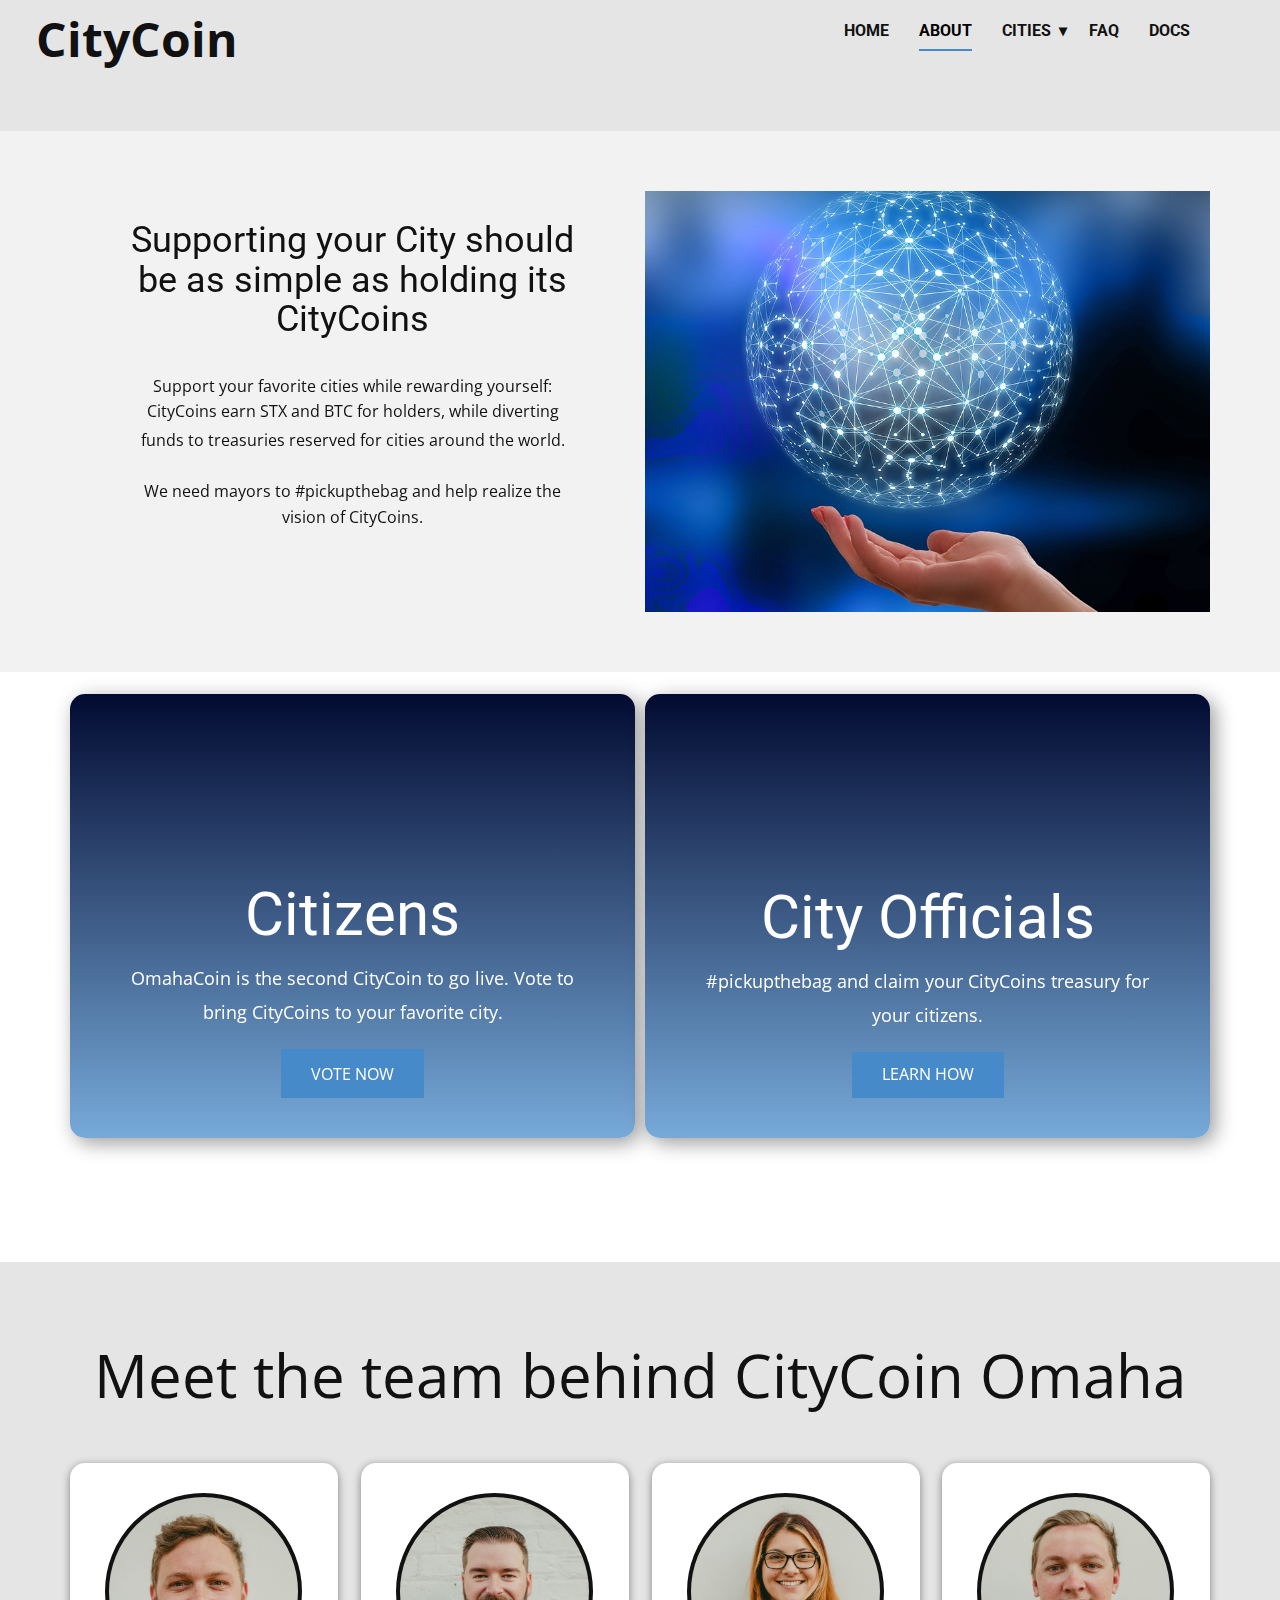
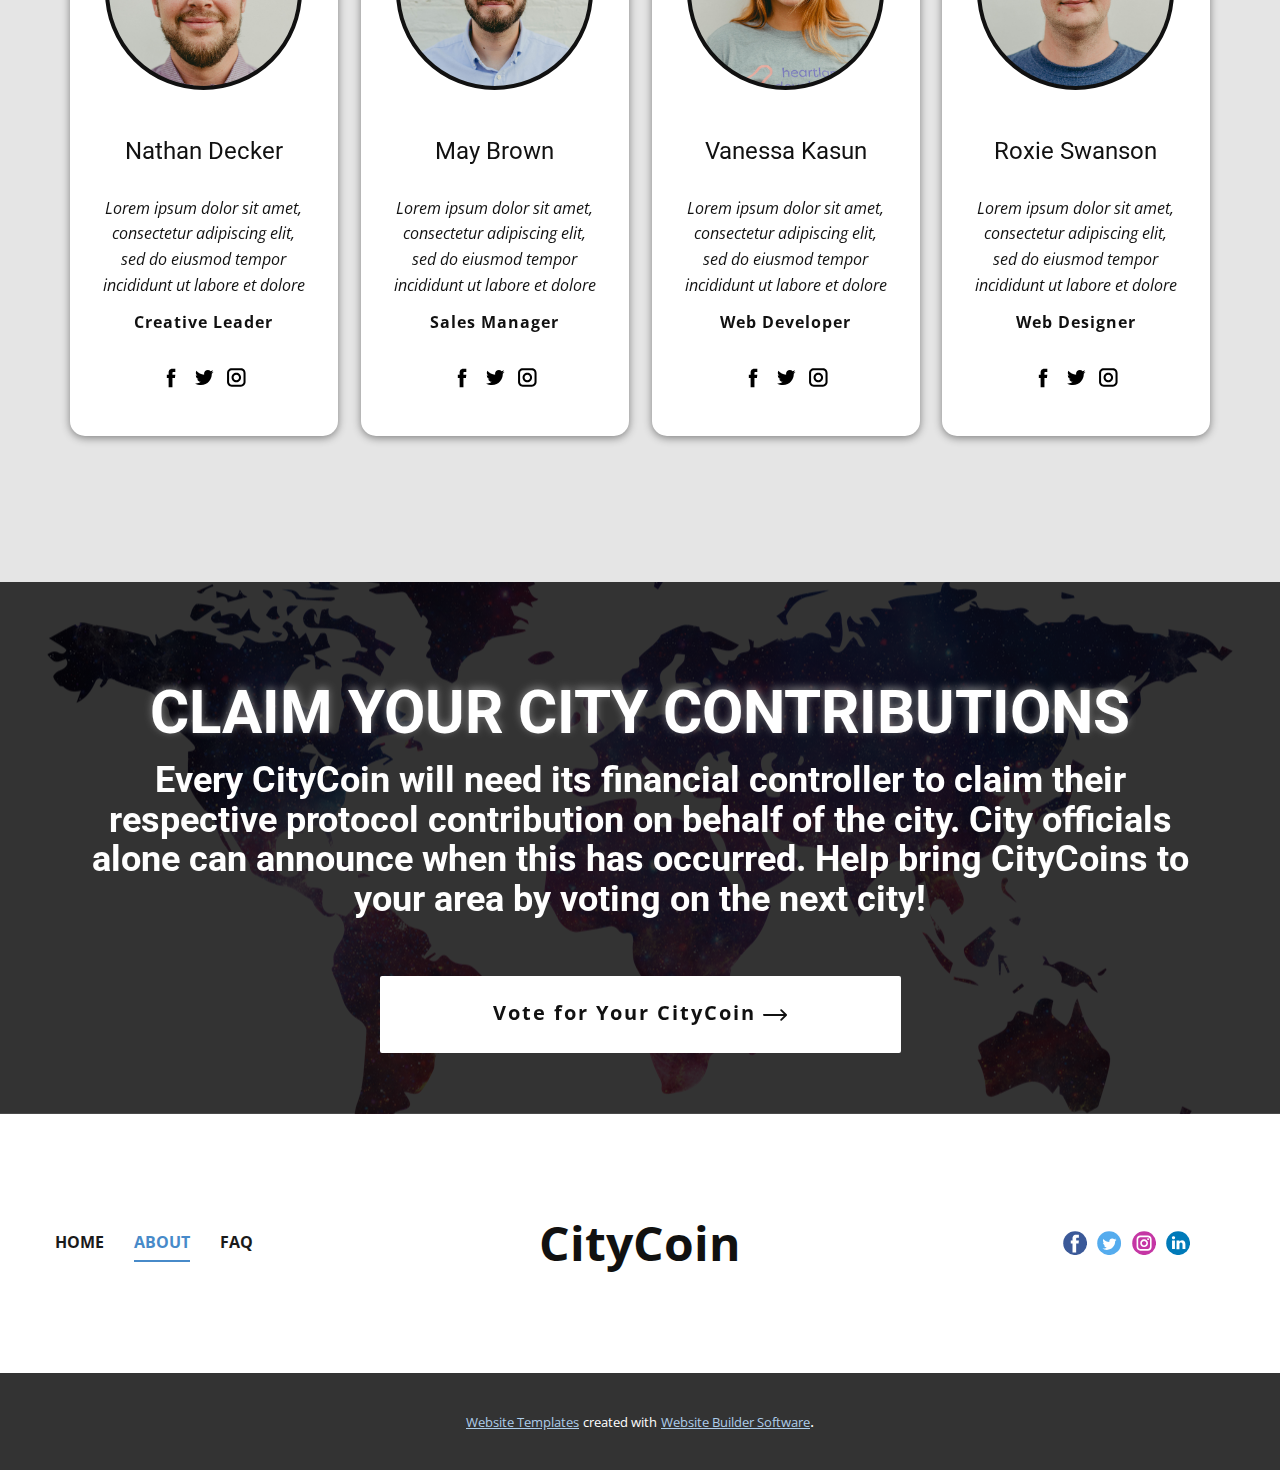
<file: About.html>
<!DOCTYPE html>
<html style="font-size: 16px;"><head>
    <meta name="viewport" content="width=device-width, initial-scale=1.0">
    <meta charset="utf-8">
    <meta name="keywords" content="CoinCity, Supporting your City should be as simple as holding its CityCoins, Citizens, City Officials, CityCoin, Crypto Mining, Mining, Crypto Coins">
    <meta name="description" content="​Support your favorite cities while rewarding yourself: CityCoins earn STX and BTC for holders, while diverting funds to treasuries reserve​d for cities around the world.
">
    <meta name="page_type" content="np-template-header-footer-from-plugin">
    <title>About</title>
    <link rel="stylesheet" href="nicepage.css" media="screen">
<link rel="stylesheet" href="About.css" media="screen">
    <script class="u-script" type="text/javascript" src="jquery.js" defer=""></script>
    <script class="u-script" type="text/javascript" src="nicepage.js" defer=""></script>
    <meta name="generator" content="Nicepage 3.23.2, nicepage.com">
    <meta property="og:image" content="images/4b14c896c51af23cc38051c4817f59db77b7f3ca67ca1b8293e2ec4408f69966d2885d2dfe43bea7d279edbe9d7d9def69a36fd4d357ec7b81f2d9_1280.jpg">
    <link id="u-theme-google-font" rel="stylesheet" href="https://fonts.googleapis.com/css?family=Roboto:100,100i,300,300i,400,400i,500,500i,700,700i,900,900i|Open+Sans:300,300i,400,400i,600,600i,700,700i,800,800i">
    
    
    
    
    
    <script type="application/ld+json">{
		"@context": "http://schema.org",
		"@type": "Organization",
		"name": "",
		"sameAs": []
}</script>
    <meta name="theme-color" content="#478ac9">
    <meta property="og:title" content="About">
    <meta property="og:description" content="​Support your favorite cities while rewarding yourself: CityCoins earn STX and BTC for holders, while diverting funds to treasuries reserve​d for cities around the world.
">
    <meta property="og:type" content="website">
  </head>
  <body class="u-body"><header class="u-clearfix u-grey-10 u-header u-sticky u-sticky-08f7 u-header" id="sec-8ce5"><div class="u-clearfix u-sheet u-sheet-1">
        <nav class="u-dropdown-icon u-menu u-menu-dropdown u-offcanvas u-menu-1">
          <div class="menu-collapse" style="font-size: 1rem; letter-spacing: 0px; text-transform: uppercase; font-weight: 700;">
            <a class="u-button-style u-custom-active-border-color u-custom-border u-custom-border-color u-custom-borders u-custom-hover-border-color u-custom-left-right-menu-spacing u-custom-padding-bottom u-custom-text-active-color u-custom-text-color u-custom-text-hover-color u-custom-top-bottom-menu-spacing u-nav-link u-text-active-palette-1-base u-text-hover-palette-2-base" href="#">
              <svg><use xmlns:xlink="http://www.w3.org/1999/xlink" xlink:href="#menu-hamburger"></use></svg>
              <svg version="1.1" xmlns="http://www.w3.org/2000/svg" xmlns:xlink="http://www.w3.org/1999/xlink"><defs><symbol id="menu-hamburger" viewBox="0 0 16 16" style="width: 16px; height: 16px;"><rect y="1" width="16" height="2"></rect><rect y="7" width="16" height="2"></rect><rect y="13" width="16" height="2"></rect>
</symbol>
</defs></svg>
            </a>
          </div>
          <div class="u-custom-menu u-nav-container">
            <ul class="u-custom-font u-heading-font u-nav u-spacing-30 u-unstyled u-nav-1"><li class="u-nav-item"><a class="u-border-2 u-border-active-palette-1-base u-border-hover-palette-1-base u-border-no-left u-border-no-right u-border-no-top u-button-style u-nav-link u-text-active-black u-text-hover-custom-color-3" href="Home.html" style="padding: 10px 0px;">Home</a>
</li><li class="u-nav-item"><a class="u-border-2 u-border-active-palette-1-base u-border-hover-palette-1-base u-border-no-left u-border-no-right u-border-no-top u-button-style u-nav-link u-text-active-black u-text-hover-custom-color-3" href="About.html" style="padding: 10px 0px;">About</a>
</li><li class="u-nav-item"><a class="u-border-2 u-border-active-palette-1-base u-border-hover-palette-1-base u-border-no-left u-border-no-right u-border-no-top u-button-style u-nav-link u-text-active-black u-text-hover-custom-color-3" style="padding: 10px 0px;">Cities</a><div class="u-nav-popup"><ul class="u-nav u-unstyled u-v-spacing-4"><li class="u-nav-item"><a class="u-button-style u-nav-link">Omaha</a>
</li><li class="u-nav-item"><a class="u-button-style u-nav-link">Lincoln -- Coming Soon</a>
</li><li class="u-nav-item"><a class="u-button-style u-nav-link" href="https://survey.citycoins.co/survey/1FQed1QoJ4qpZHznNo31qWgxXZG2D1YKpM/40508aad-b5a5-4b86-8575-77ea0555cf24" target="_blank">Vote for Your City</a>
</li></ul>
</div>
</li><li class="u-nav-item"><a class="u-border-2 u-border-active-palette-1-base u-border-hover-palette-1-base u-border-no-left u-border-no-right u-border-no-top u-button-style u-nav-link u-text-active-black u-text-hover-custom-color-3" href="FAQ.html" style="padding: 10px 0px;">FAQ</a>
</li><li class="u-nav-item"><a class="u-border-2 u-border-active-palette-1-base u-border-hover-palette-1-base u-border-no-left u-border-no-right u-border-no-top u-button-style u-nav-link u-text-active-black u-text-hover-custom-color-3" href="https://docs.citycoins.co/" target="_blank" style="padding: 10px 0px;">Docs</a>
</li></ul>
          </div>
          <div class="u-custom-menu u-nav-container-collapse">
            <div class="u-black u-container-style u-inner-container-layout u-opacity u-opacity-95 u-sidenav">
              <div class="u-sidenav-overflow">
                <div class="u-menu-close"></div>
                <ul class="u-align-center u-nav u-popupmenu-items u-unstyled u-nav-3"><li class="u-nav-item"><a class="u-button-style u-nav-link" href="Home.html" style="padding: 10px 0px;">Home</a>
</li><li class="u-nav-item"><a class="u-button-style u-nav-link" href="About.html" style="padding: 10px 0px;">About</a>
</li><li class="u-nav-item"><a class="u-button-style u-nav-link" style="padding: 10px 0px;">Cities</a><div class="u-nav-popup"><ul class="u-nav u-unstyled u-v-spacing-4"><li class="u-nav-item"><a class="u-button-style u-nav-link">Omaha</a>
</li><li class="u-nav-item"><a class="u-button-style u-nav-link">Lincoln -- Coming Soon</a>
</li><li class="u-nav-item"><a class="u-button-style u-nav-link" href="https://survey.citycoins.co/survey/1FQed1QoJ4qpZHznNo31qWgxXZG2D1YKpM/40508aad-b5a5-4b86-8575-77ea0555cf24" target="_blank">Vote for Your City</a>
</li></ul>
</div>
</li><li class="u-nav-item"><a class="u-button-style u-nav-link" href="FAQ.html" style="padding: 10px 0px;">FAQ</a>
</li><li class="u-nav-item"><a class="u-button-style u-nav-link" href="https://docs.citycoins.co/" target="_blank" style="padding: 10px 0px;">Docs</a>
</li></ul>
              </div>
            </div>
            <div class="u-black u-menu-overlay u-opacity u-opacity-70"></div>
          </div>
        </nav>
        <h1 class="u-text u-text-default u-text-1">CityCoin</h1>
      </div><style class="u-sticky-style" data-style-id="08f7">.u-sticky-fixed.u-sticky-08f7:before, .u-body.u-sticky-fixed .u-sticky-08f7:before {
borders: top right bottom left !important
}</style></header>
    <section class="u-clearfix u-grey-5 u-section-1" id="sec-1f3f">
      <div class="u-clearfix u-sheet u-sheet-1">
        <div class="u-clearfix u-expanded-width u-gutter-10 u-layout-wrap u-layout-wrap-1">
          <div class="u-layout" style="">
            <div class="u-layout-row" style="">
              <div class="u-container-style u-layout-cell u-left-cell u-size-30 u-size-xs-60 u-layout-cell-1" src="" data-animation-name="bounceIn" data-animation-duration="1000" data-animation-delay="0" data-animation-direction="">
                <div class="u-container-layout u-container-layout-1">
                  <h2 class="u-align-center u-text u-text-default u-text-1">Supporting your City should be as simple as holding its CityCoins</h2>
                  <p class="u-align-center u-text u-text-2"> Support your favorite cities while rewarding yourself: CityCoins earn STX and BTC for holders, while diverting funds to treasuries reserve<span style="font-size: 1.125rem;"></span>d for cities around the world.<br>
                    <br>We need mayors to #pickupthebag and help realize the vision of CityCoins.
                  </p>
                </div>
              </div>
              <div class="u-align-center u-container-style u-image u-layout-cell u-right-cell u-size-30 u-size-xs-60 u-image-1" src="" data-image-width="150" data-image-height="99" data-animation-name="bounceIn" data-animation-duration="1000" data-animation-delay="0" data-animation-direction="">
                <div class="u-container-layout u-valign-middle u-container-layout-2" src=""></div>
              </div>
            </div>
          </div>
        </div>
      </div>
    </section>
    <section class="u-align-center-md u-align-center-sm u-align-center-xs u-clearfix u-section-2" id="sec-e641">
      <div class="u-clearfix u-sheet u-sheet-1">
        <div class="u-expanded-width u-list u-list-1">
          <div class="u-repeater u-repeater-1">
            <div class="u-align-center u-container-style u-custom-item u-gradient u-list-item u-radius-15 u-repeater-item u-shape-round u-list-item-1" data-animation-name="flipIn" data-animation-duration="1000" data-animation-delay="250" data-animation-direction="X">
              <div class="u-container-layout u-similar-container u-valign-bottom u-container-layout-1">
                <h2 class="u-custom-item u-text u-text-white u-text-1" data-animation-name="jackInTheBox" data-animation-duration="1000" data-animation-delay="0" data-animation-direction="">Citizens</h2>
                <p class="u-custom-item u-text u-text-white u-text-2">OmahaCoin is the second CityCoin to go live. Vote to bring CityCoins to your favorite city.</p>
                <a href="https://survey.citycoins.co/survey/1FQed1QoJ4qpZHznNo31qWgxXZG2D1YKpM/40508aad-b5a5-4b86-8575-77ea0555cf24" class="u-btn u-button-style u-custom-item u-palette-1-base u-btn-1" target="_blank">VOTE NOW<span style="font-weight: 700;">
                    <span style="text-decoration: underline !important;">
                      <span style="font-size: 1.125rem;"></span>
                    </span>
                  </span>
                </a>
              </div>
            </div>
            <div class="u-align-center u-container-style u-custom-item u-gradient u-list-item u-radius-15 u-repeater-item u-shape-round u-list-item-2" data-animation-name="flipIn" data-animation-duration="1000" data-animation-delay="250" data-animation-direction="X">
              <div class="u-container-layout u-similar-container u-valign-bottom u-container-layout-2">
                <h2 class="u-custom-item u-text u-text-white u-text-3" data-animation-name="jackInTheBox" data-animation-duration="1000" data-animation-delay="0" data-animation-direction="">City Officials</h2>
                <p class="u-custom-item u-text u-text-white u-text-4"> #pickupthebag and claim your CityCoins treasury for your citizens.</p>
                <a href="About.html#sec-cbb7" data-page-id="16466783" class="u-btn u-button-style u-custom-item u-palette-1-base u-btn-2">Learn how</a>
              </div>
            </div>
          </div>
        </div>
      </div>
    </section>
    <section class="u-align-center u-clearfix u-grey-10 u-section-3" id="carousel_b587">
      <div class="u-clearfix u-sheet u-sheet-1">
        <h1 class="u-text u-text-custom-color-7 u-text-default u-text-1">Meet the team behind CityCoin Omaha</h1>
        <div class="u-expanded-width u-list u-list-1">
          <div class="u-repeater u-repeater-1">
            <div class="u-align-center u-container-style u-list-item u-radius-15 u-repeater-item u-shape-round u-white u-list-item-1" data-animation-name="rotateIn" data-animation-duration="1000" data-animation-delay="250" data-animation-direction="DownLeft">
              <div class="u-container-layout u-similar-container u-valign-top u-container-layout-1">
                <div class="u-border-4 u-border-custom-color-6 u-image u-image-circle u-preserve-proportions u-image-1" alt="" data-image-width="1067" data-image-height="1600"></div>
                <h4 class="u-text u-text-default u-text-2">Nathan Decker<br>
                </h4>
                <p class="u-text u-text-body-color u-text-3">Lorem ipsum dolor sit amet, consectetur adipiscing elit, sed do eiusmod tempor incididunt ut labore et dolore</p>
                <p class="u-text u-text-default u-text-4"> Creative Leader</p>
                <div class="u-social-icons u-spacing-10 u-social-icons-1">
                  <a class="u-social-url" title="facebook" target="_blank" href="https://facebook.com/name"><span class="u-icon u-social-facebook u-social-icon u-text-black"><svg class="u-svg-link" preserveAspectRatio="xMidYMin slice" viewBox="0 0 112 112" style=""><use xmlns:xlink="http://www.w3.org/1999/xlink" xlink:href="#svg-3d33"></use></svg><svg class="u-svg-content" viewBox="0 0 112 112" x="0" y="0" id="svg-3d33"><path fill="currentColor" d="M75.5,28.8H65.4c-1.5,0-4,0.9-4,4.3v9.4h13.9l-1.5,15.8H61.4v45.1H42.8V58.3h-8.8V42.4h8.8V32.2
c0-7.4,3.4-18.8,18.8-18.8h13.8v15.4H75.5z"></path></svg></span>
                  </a>
                  <a class="u-social-url" title="twitter" target="_blank" href="https://twitter.com/name"><span class="u-icon u-social-icon u-social-twitter u-text-black"><svg class="u-svg-link" preserveAspectRatio="xMidYMin slice" viewBox="0 0 112 112" style=""><use xmlns:xlink="http://www.w3.org/1999/xlink" xlink:href="#svg-5bfa"></use></svg><svg class="u-svg-content" viewBox="0 0 112 112" x="0" y="0" id="svg-5bfa"><path fill="currentColor" d="M92.2,38.2c0,0.8,0,1.6,0,2.3c0,24.3-18.6,52.4-52.6,52.4c-10.6,0.1-20.2-2.9-28.5-8.2
	c1.4,0.2,2.9,0.2,4.4,0.2c8.7,0,16.7-2.9,23-7.9c-8.1-0.2-14.9-5.5-17.3-12.8c1.1,0.2,2.4,0.2,3.4,0.2c1.6,0,3.3-0.2,4.8-0.7
	c-8.4-1.6-14.9-9.2-14.9-18c0-0.2,0-0.2,0-0.2c2.5,1.4,5.4,2.2,8.4,2.3c-5-3.3-8.3-8.9-8.3-15.4c0-3.4,1-6.5,2.5-9.2
	c9.1,11.1,22.7,18.5,38,19.2c-0.2-1.4-0.4-2.8-0.4-4.3c0.1-10,8.3-18.2,18.5-18.2c5.4,0,10.1,2.2,13.5,5.7c4.3-0.8,8.1-2.3,11.7-4.5
	c-1.4,4.3-4.3,7.9-8.1,10.1c3.7-0.4,7.3-1.4,10.6-2.9C98.9,32.3,95.7,35.5,92.2,38.2z"></path></svg></span>
                  </a>
                  <a class="u-social-url" title="instagram" target="_blank" href="https://instagram.com/name"><span class="u-icon u-social-icon u-social-instagram u-text-black"><svg class="u-svg-link" preserveAspectRatio="xMidYMin slice" viewBox="0 0 112 112" style=""><use xmlns:xlink="http://www.w3.org/1999/xlink" xlink:href="#svg-c3b5"></use></svg><svg class="u-svg-content" viewBox="0 0 112 112" x="0" y="0" id="svg-c3b5"><path fill="currentColor" d="M55.9,32.9c-12.8,0-23.2,10.4-23.2,23.2s10.4,23.2,23.2,23.2s23.2-10.4,23.2-23.2S68.7,32.9,55.9,32.9z
	 M55.9,69.4c-7.4,0-13.3-6-13.3-13.3c-0.1-7.4,6-13.3,13.3-13.3s13.3,6,13.3,13.3C69.3,63.5,63.3,69.4,55.9,69.4z"></path><path fill="#FFFFFF" d="M79.7,26.8c-3,0-5.4,2.5-5.4,5.4s2.5,5.4,5.4,5.4c3,0,5.4-2.5,5.4-5.4S82.7,26.8,79.7,26.8z"></path><path fill="currentColor" d="M78.2,11H33.5C21,11,10.8,21.3,10.8,33.7v44.7c0,12.6,10.2,22.8,22.7,22.8h44.7c12.6,0,22.7-10.2,22.7-22.7
	V33.7C100.8,21.1,90.6,11,78.2,11z M91,78.4c0,7.1-5.8,12.8-12.8,12.8H33.5c-7.1,0-12.8-5.8-12.8-12.8V33.7
	c0-7.1,5.8-12.8,12.8-12.8h44.7c7.1,0,12.8,5.8,12.8,12.8V78.4z"></path></svg></span>
                  </a>
                </div>
              </div>
            </div>
            <div class="u-align-center u-container-style u-list-item u-radius-15 u-repeater-item u-shape-round u-white u-list-item-2" data-animation-name="rotateIn" data-animation-duration="1000" data-animation-delay="250" data-animation-direction="DownLeft">
              <div class="u-container-layout u-similar-container u-valign-top u-container-layout-2">
                <div class="u-border-4 u-border-custom-color-6 u-image u-image-circle u-preserve-proportions u-image-2" alt="" data-image-width="1067" data-image-height="1600"></div>
                <h4 class="u-text u-text-default u-text-5">May Brown</h4>
                <p class="u-text u-text-body-color u-text-6">Lorem ipsum dolor sit amet, consectetur adipiscing elit, sed do eiusmod tempor incididunt ut labore et dolore</p>
                <p class="u-text u-text-default u-text-7">Sales Manager</p>
                <div class="u-social-icons u-spacing-10 u-social-icons-2">
                  <a class="u-social-url" title="facebook" target="_blank" href="https://facebook.com/name"><span class="u-icon u-social-facebook u-social-icon u-text-black"><svg class="u-svg-link" preserveAspectRatio="xMidYMin slice" viewBox="0 0 112 112" style=""><use xmlns:xlink="http://www.w3.org/1999/xlink" xlink:href="#svg-5f94"></use></svg><svg class="u-svg-content" viewBox="0 0 112 112" x="0" y="0" id="svg-5f94"><path fill="currentColor" d="M75.5,28.8H65.4c-1.5,0-4,0.9-4,4.3v9.4h13.9l-1.5,15.8H61.4v45.1H42.8V58.3h-8.8V42.4h8.8V32.2
c0-7.4,3.4-18.8,18.8-18.8h13.8v15.4H75.5z"></path></svg></span>
                  </a>
                  <a class="u-social-url" title="twitter" target="_blank" href="https://twitter.com/name"><span class="u-icon u-social-icon u-social-twitter u-text-black"><svg class="u-svg-link" preserveAspectRatio="xMidYMin slice" viewBox="0 0 112 112" style=""><use xmlns:xlink="http://www.w3.org/1999/xlink" xlink:href="#svg-f5e8"></use></svg><svg class="u-svg-content" viewBox="0 0 112 112" x="0" y="0" id="svg-f5e8"><path fill="currentColor" d="M92.2,38.2c0,0.8,0,1.6,0,2.3c0,24.3-18.6,52.4-52.6,52.4c-10.6,0.1-20.2-2.9-28.5-8.2
	c1.4,0.2,2.9,0.2,4.4,0.2c8.7,0,16.7-2.9,23-7.9c-8.1-0.2-14.9-5.5-17.3-12.8c1.1,0.2,2.4,0.2,3.4,0.2c1.6,0,3.3-0.2,4.8-0.7
	c-8.4-1.6-14.9-9.2-14.9-18c0-0.2,0-0.2,0-0.2c2.5,1.4,5.4,2.2,8.4,2.3c-5-3.3-8.3-8.9-8.3-15.4c0-3.4,1-6.5,2.5-9.2
	c9.1,11.1,22.7,18.5,38,19.2c-0.2-1.4-0.4-2.8-0.4-4.3c0.1-10,8.3-18.2,18.5-18.2c5.4,0,10.1,2.2,13.5,5.7c4.3-0.8,8.1-2.3,11.7-4.5
	c-1.4,4.3-4.3,7.9-8.1,10.1c3.7-0.4,7.3-1.4,10.6-2.9C98.9,32.3,95.7,35.5,92.2,38.2z"></path></svg></span>
                  </a>
                  <a class="u-social-url" title="instagram" target="_blank" href="https://instagram.com/name"><span class="u-icon u-social-icon u-social-instagram u-text-black"><svg class="u-svg-link" preserveAspectRatio="xMidYMin slice" viewBox="0 0 112 112" style=""><use xmlns:xlink="http://www.w3.org/1999/xlink" xlink:href="#svg-0562"></use></svg><svg class="u-svg-content" viewBox="0 0 112 112" x="0" y="0" id="svg-0562"><path fill="currentColor" d="M55.9,32.9c-12.8,0-23.2,10.4-23.2,23.2s10.4,23.2,23.2,23.2s23.2-10.4,23.2-23.2S68.7,32.9,55.9,32.9z
	 M55.9,69.4c-7.4,0-13.3-6-13.3-13.3c-0.1-7.4,6-13.3,13.3-13.3s13.3,6,13.3,13.3C69.3,63.5,63.3,69.4,55.9,69.4z"></path><path fill="#FFFFFF" d="M79.7,26.8c-3,0-5.4,2.5-5.4,5.4s2.5,5.4,5.4,5.4c3,0,5.4-2.5,5.4-5.4S82.7,26.8,79.7,26.8z"></path><path fill="currentColor" d="M78.2,11H33.5C21,11,10.8,21.3,10.8,33.7v44.7c0,12.6,10.2,22.8,22.7,22.8h44.7c12.6,0,22.7-10.2,22.7-22.7
	V33.7C100.8,21.1,90.6,11,78.2,11z M91,78.4c0,7.1-5.8,12.8-12.8,12.8H33.5c-7.1,0-12.8-5.8-12.8-12.8V33.7
	c0-7.1,5.8-12.8,12.8-12.8h44.7c7.1,0,12.8,5.8,12.8,12.8V78.4z"></path></svg></span>
                  </a>
                </div>
              </div>
            </div>
            <div class="u-align-center u-container-style u-list-item u-radius-15 u-repeater-item u-shape-round u-white u-list-item-3" data-animation-name="rotateIn" data-animation-duration="1000" data-animation-delay="250" data-animation-direction="DownLeft">
              <div class="u-container-layout u-similar-container u-valign-top u-container-layout-3">
                <div class="u-border-4 u-border-custom-color-6 u-image u-image-circle u-preserve-proportions u-image-3" alt="" data-image-width="1067" data-image-height="1600"></div>
                <h4 class="u-text u-text-default u-text-8">Vanessa Kasun</h4>
                <p class="u-text u-text-body-color u-text-9">Lorem ipsum dolor sit amet, consectetur adipiscing elit, sed do eiusmod tempor incididunt ut labore et dolore</p>
                <p class="u-text u-text-default u-text-10"> Web Developer</p>
                <div class="u-social-icons u-spacing-10 u-social-icons-3">
                  <a class="u-social-url" title="facebook" target="_blank" href="https://facebook.com/name"><span class="u-icon u-social-facebook u-social-icon u-text-black"><svg class="u-svg-link" preserveAspectRatio="xMidYMin slice" viewBox="0 0 112 112" style=""><use xmlns:xlink="http://www.w3.org/1999/xlink" xlink:href="#svg-465b"></use></svg><svg class="u-svg-content" viewBox="0 0 112 112" x="0" y="0" id="svg-465b"><path fill="currentColor" d="M75.5,28.8H65.4c-1.5,0-4,0.9-4,4.3v9.4h13.9l-1.5,15.8H61.4v45.1H42.8V58.3h-8.8V42.4h8.8V32.2
c0-7.4,3.4-18.8,18.8-18.8h13.8v15.4H75.5z"></path></svg></span>
                  </a>
                  <a class="u-social-url" title="twitter" target="_blank" href="https://twitter.com/name"><span class="u-icon u-social-icon u-social-twitter u-text-black"><svg class="u-svg-link" preserveAspectRatio="xMidYMin slice" viewBox="0 0 112 112" style=""><use xmlns:xlink="http://www.w3.org/1999/xlink" xlink:href="#svg-e403"></use></svg><svg class="u-svg-content" viewBox="0 0 112 112" x="0" y="0" id="svg-e403"><path fill="currentColor" d="M92.2,38.2c0,0.8,0,1.6,0,2.3c0,24.3-18.6,52.4-52.6,52.4c-10.6,0.1-20.2-2.9-28.5-8.2
	c1.4,0.2,2.9,0.2,4.4,0.2c8.7,0,16.7-2.9,23-7.9c-8.1-0.2-14.9-5.5-17.3-12.8c1.1,0.2,2.4,0.2,3.4,0.2c1.6,0,3.3-0.2,4.8-0.7
	c-8.4-1.6-14.9-9.2-14.9-18c0-0.2,0-0.2,0-0.2c2.5,1.4,5.4,2.2,8.4,2.3c-5-3.3-8.3-8.9-8.3-15.4c0-3.4,1-6.5,2.5-9.2
	c9.1,11.1,22.7,18.5,38,19.2c-0.2-1.4-0.4-2.8-0.4-4.3c0.1-10,8.3-18.2,18.5-18.2c5.4,0,10.1,2.2,13.5,5.7c4.3-0.8,8.1-2.3,11.7-4.5
	c-1.4,4.3-4.3,7.9-8.1,10.1c3.7-0.4,7.3-1.4,10.6-2.9C98.9,32.3,95.7,35.5,92.2,38.2z"></path></svg></span>
                  </a>
                  <a class="u-social-url" title="instagram" target="_blank" href="https://instagram.com/name"><span class="u-icon u-social-icon u-social-instagram u-text-black"><svg class="u-svg-link" preserveAspectRatio="xMidYMin slice" viewBox="0 0 112 112" style=""><use xmlns:xlink="http://www.w3.org/1999/xlink" xlink:href="#svg-5385"></use></svg><svg class="u-svg-content" viewBox="0 0 112 112" x="0" y="0" id="svg-5385"><path fill="currentColor" d="M55.9,32.9c-12.8,0-23.2,10.4-23.2,23.2s10.4,23.2,23.2,23.2s23.2-10.4,23.2-23.2S68.7,32.9,55.9,32.9z
	 M55.9,69.4c-7.4,0-13.3-6-13.3-13.3c-0.1-7.4,6-13.3,13.3-13.3s13.3,6,13.3,13.3C69.3,63.5,63.3,69.4,55.9,69.4z"></path><path fill="#FFFFFF" d="M79.7,26.8c-3,0-5.4,2.5-5.4,5.4s2.5,5.4,5.4,5.4c3,0,5.4-2.5,5.4-5.4S82.7,26.8,79.7,26.8z"></path><path fill="currentColor" d="M78.2,11H33.5C21,11,10.8,21.3,10.8,33.7v44.7c0,12.6,10.2,22.8,22.7,22.8h44.7c12.6,0,22.7-10.2,22.7-22.7
	V33.7C100.8,21.1,90.6,11,78.2,11z M91,78.4c0,7.1-5.8,12.8-12.8,12.8H33.5c-7.1,0-12.8-5.8-12.8-12.8V33.7
	c0-7.1,5.8-12.8,12.8-12.8h44.7c7.1,0,12.8,5.8,12.8,12.8V78.4z"></path></svg></span>
                  </a>
                </div>
              </div>
            </div>
            <div class="u-align-center u-container-style u-list-item u-radius-15 u-repeater-item u-shape-round u-white u-list-item-4" data-animation-name="rotateIn" data-animation-duration="1000" data-animation-delay="250" data-animation-direction="DownLeft">
              <div class="u-container-layout u-similar-container u-valign-top u-container-layout-4">
                <div class="u-border-4 u-border-custom-color-6 u-image u-image-circle u-preserve-proportions u-image-4" alt="" data-image-width="1067" data-image-height="1600"></div>
                <h4 class="u-text u-text-default u-text-11"> Roxie Swanson</h4>
                <p class="u-text u-text-body-color u-text-12">Lorem ipsum dolor sit amet, consectetur adipiscing elit, sed do eiusmod tempor incididunt ut labore et dolore</p>
                <p class="u-text u-text-default u-text-13">Web Designer</p>
                <div class="u-social-icons u-spacing-10 u-social-icons-4">
                  <a class="u-social-url" title="facebook" target="_blank" href="https://facebook.com/name"><span class="u-icon u-social-facebook u-social-icon u-text-black"><svg class="u-svg-link" preserveAspectRatio="xMidYMin slice" viewBox="0 0 112 112" style=""><use xmlns:xlink="http://www.w3.org/1999/xlink" xlink:href="#svg-2437"></use></svg><svg class="u-svg-content" viewBox="0 0 112 112" x="0" y="0" id="svg-2437"><path fill="currentColor" d="M75.5,28.8H65.4c-1.5,0-4,0.9-4,4.3v9.4h13.9l-1.5,15.8H61.4v45.1H42.8V58.3h-8.8V42.4h8.8V32.2
c0-7.4,3.4-18.8,18.8-18.8h13.8v15.4H75.5z"></path></svg></span>
                  </a>
                  <a class="u-social-url" title="twitter" target="_blank" href="https://twitter.com/name"><span class="u-icon u-social-icon u-social-twitter u-text-black"><svg class="u-svg-link" preserveAspectRatio="xMidYMin slice" viewBox="0 0 112 112" style=""><use xmlns:xlink="http://www.w3.org/1999/xlink" xlink:href="#svg-8385"></use></svg><svg class="u-svg-content" viewBox="0 0 112 112" x="0" y="0" id="svg-8385"><path fill="currentColor" d="M92.2,38.2c0,0.8,0,1.6,0,2.3c0,24.3-18.6,52.4-52.6,52.4c-10.6,0.1-20.2-2.9-28.5-8.2
	c1.4,0.2,2.9,0.2,4.4,0.2c8.7,0,16.7-2.9,23-7.9c-8.1-0.2-14.9-5.5-17.3-12.8c1.1,0.2,2.4,0.2,3.4,0.2c1.6,0,3.3-0.2,4.8-0.7
	c-8.4-1.6-14.9-9.2-14.9-18c0-0.2,0-0.2,0-0.2c2.5,1.4,5.4,2.2,8.4,2.3c-5-3.3-8.3-8.9-8.3-15.4c0-3.4,1-6.5,2.5-9.2
	c9.1,11.1,22.7,18.5,38,19.2c-0.2-1.4-0.4-2.8-0.4-4.3c0.1-10,8.3-18.2,18.5-18.2c5.4,0,10.1,2.2,13.5,5.7c4.3-0.8,8.1-2.3,11.7-4.5
	c-1.4,4.3-4.3,7.9-8.1,10.1c3.7-0.4,7.3-1.4,10.6-2.9C98.9,32.3,95.7,35.5,92.2,38.2z"></path></svg></span>
                  </a>
                  <a class="u-social-url" title="instagram" target="_blank" href="https://instagram.com/name"><span class="u-icon u-social-icon u-social-instagram u-text-black"><svg class="u-svg-link" preserveAspectRatio="xMidYMin slice" viewBox="0 0 112 112" style=""><use xmlns:xlink="http://www.w3.org/1999/xlink" xlink:href="#svg-89d8"></use></svg><svg class="u-svg-content" viewBox="0 0 112 112" x="0" y="0" id="svg-89d8"><path fill="currentColor" d="M55.9,32.9c-12.8,0-23.2,10.4-23.2,23.2s10.4,23.2,23.2,23.2s23.2-10.4,23.2-23.2S68.7,32.9,55.9,32.9z
	 M55.9,69.4c-7.4,0-13.3-6-13.3-13.3c-0.1-7.4,6-13.3,13.3-13.3s13.3,6,13.3,13.3C69.3,63.5,63.3,69.4,55.9,69.4z"></path><path fill="#FFFFFF" d="M79.7,26.8c-3,0-5.4,2.5-5.4,5.4s2.5,5.4,5.4,5.4c3,0,5.4-2.5,5.4-5.4S82.7,26.8,79.7,26.8z"></path><path fill="currentColor" d="M78.2,11H33.5C21,11,10.8,21.3,10.8,33.7v44.7c0,12.6,10.2,22.8,22.7,22.8h44.7c12.6,0,22.7-10.2,22.7-22.7
	V33.7C100.8,21.1,90.6,11,78.2,11z M91,78.4c0,7.1-5.8,12.8-12.8,12.8H33.5c-7.1,0-12.8-5.8-12.8-12.8V33.7
	c0-7.1,5.8-12.8,12.8-12.8h44.7c7.1,0,12.8,5.8,12.8,12.8V78.4z"></path></svg></span>
                  </a>
                </div>
              </div>
            </div>
          </div>
        </div>
      </div>
    </section>
    <section class="u-align-right u-clearfix u-image u-shading u-section-4" id="sec-cbb7" data-image-width="1280" data-image-height="731">
      <div class="u-clearfix u-sheet u-valign-middle-sm u-sheet-1">
        <h1 class="u-align-center u-text u-text-default u-text-font u-text-white u-title u-text-1" data-animation-name="flipIn" data-animation-duration="1000" data-animation-delay="0" data-animation-direction="X">claim your city contributions</h1>
        <h2 class="u-align-center u-subtitle u-text u-text-default u-text-font u-text-white u-text-2" data-animation-name="flipIn" data-animation-duration="1000" data-animation-delay="0" data-animation-direction="X"> Every CityCoin will need its financial controller to claim their respective protocol contribution on behalf of the city. City officials alone can announce when this has occurred. Help bring CityCoins to your area by voting on the next city!</h2>
        <a href="https://survey.citycoins.co/survey/1FQed1QoJ4qpZHznNo31qWgxXZG2D1YKpM/40508aad-b5a5-4b86-8575-77ea0555cf24" class="u-border-none u-btn u-btn-round u-button-style u-hover-custom-color-5 u-radius-2 u-white u-btn-1" data-animation-name="flipIn" data-animation-duration="1000" data-animation-delay="0" data-animation-direction="X" target="_blank">Vote for Your CityCoin&nbsp;<span class="u-icon u-icon-1"><svg class="u-svg-content" viewBox="0 0 512 512" x="0px" y="0px" style="width: 1em; height: 1em;"><path d="M506.134,241.843c-0.006-0.006-0.011-0.013-0.018-0.019l-104.504-104c-7.829-7.791-20.492-7.762-28.285,0.068 c-7.792,7.829-7.762,20.492,0.067,28.284L443.558,236H20c-11.046,0-20,8.954-20,20c0,11.046,8.954,20,20,20h423.557 l-70.162,69.824c-7.829,7.792-7.859,20.455-0.067,28.284c7.793,7.831,20.457,7.858,28.285,0.068l104.504-104 c0.006-.006,0.011-.013,0.018-.019C513.968,262.339,513.943,249.635,506.134,241.843z"></path></svg><img></span>
        </a>
      </div>
    </section>
    
    
    <footer class="u-clearfix u-custom-color-9 u-footer u-footer" id="sec-88a7"><div class="u-clearfix u-sheet u-sheet-1">
        <div class="u-clearfix u-expanded-width u-gutter-30 u-layout-wrap u-layout-wrap-1">
          <div class="u-gutter-0 u-layout">
            <div class="u-layout-row">
              <div class="u-align-center-sm u-align-center-xs u-align-left-md u-align-left-xl u-container-style u-layout-cell u-left-cell u-size-20 u-size-20-md u-layout-cell-1">
                <div class="u-container-layout u-valign-middle u-container-layout-1">
                  <nav class="u-menu u-menu-dropdown u-offcanvas u-menu-1">
                    <div class="menu-collapse" style="font-size: 1rem; letter-spacing: 0px; font-weight: 700; text-transform: uppercase;">
                      <a class="u-button-style u-custom-active-border-color u-custom-active-color u-custom-border u-custom-border-color u-custom-borders u-custom-hover-border-color u-custom-hover-color u-custom-left-right-menu-spacing u-custom-padding-bottom u-custom-text-active-color u-custom-text-color u-custom-text-hover-color u-custom-top-bottom-menu-spacing u-nav-link" href="#" style="padding: 2px 0px; font-size: calc(1em + 4px);">
                        <svg><use xmlns:xlink="http://www.w3.org/1999/xlink" xlink:href="#menu-hamburger"></use></svg>
                        <svg version="1.1" xmlns="http://www.w3.org/2000/svg" xmlns:xlink="http://www.w3.org/1999/xlink"><defs><symbol id="menu-hamburger" viewBox="0 0 16 16" style="width: 16px; height: 16px;"><rect y="1" width="16" height="2"></rect><rect y="7" width="16" height="2"></rect><rect y="13" width="16" height="2"></rect>
</symbol>
</defs></svg>
                      </a>
                    </div>
                    <div class="u-nav-container">
                      <ul class="u-nav u-spacing-30 u-unstyled u-nav-1"><li class="u-nav-item"><a class="u-border-2 u-border-active-palette-1-base u-border-hover-palette-1-base u-border-no-left u-border-no-right u-border-no-top u-button-style u-nav-link u-text-active-palette-1-base u-text-grey-90 u-text-hover-grey-90" href="Home.html" style="padding: 10px 0px;">Home</a>
</li><li class="u-nav-item"><a class="u-border-2 u-border-active-palette-1-base u-border-hover-palette-1-base u-border-no-left u-border-no-right u-border-no-top u-button-style u-nav-link u-text-active-palette-1-base u-text-grey-90 u-text-hover-grey-90" href="About.html" style="padding: 10px 0px;">About</a>
</li><li class="u-nav-item"><a class="u-border-2 u-border-active-palette-1-base u-border-hover-palette-1-base u-border-no-left u-border-no-right u-border-no-top u-button-style u-nav-link u-text-active-palette-1-base u-text-grey-90 u-text-hover-grey-90" href="FAQ.html" style="padding: 10px 0px;">FAQ</a>
</li></ul>
                    </div>
                    <div class="u-nav-container-collapse">
                      <div class="u-black u-container-style u-inner-container-layout u-opacity u-opacity-95 u-sidenav">
                        <div class="u-sidenav-overflow">
                          <div class="u-menu-close"></div>
                          <ul class="u-align-center u-nav u-popupmenu-items u-unstyled u-nav-2"><li class="u-nav-item"><a class="u-button-style u-nav-link" href="Home.html">Home</a>
</li><li class="u-nav-item"><a class="u-button-style u-nav-link" href="About.html">About</a>
</li><li class="u-nav-item"><a class="u-button-style u-nav-link" href="FAQ.html">FAQ</a>
</li></ul>
                        </div>
                      </div>
                      <div class="u-black u-menu-overlay u-opacity u-opacity-70"></div>
                    </div>
                  </nav>
                </div>
              </div>
              <div class="u-align-right-lg u-align-right-md u-align-right-sm u-align-right-xl u-container-style u-layout-cell u-size-20 u-size-20-md u-layout-cell-2">
                <div class="u-container-layout u-valign-middle u-container-layout-2">
                  <h1 class="u-text u-text-default u-text-1">CityCoin</h1>
                </div>
              </div>
              <div class="u-align-center-sm u-align-center-xs u-align-left-md u-align-right-lg u-align-right-xl u-container-style u-layout-cell u-right-cell u-size-20 u-size-20-md u-layout-cell-3">
                <div class="u-container-layout u-valign-middle-lg u-valign-middle-md u-valign-middle-sm u-valign-middle-xl u-valign-top-xs u-container-layout-3">
                  <div class="u-social-icons u-spacing-10 u-social-icons-1">
                    <a class="u-social-url" title="facebook" target="_blank" href=""><span class="u-icon u-social-facebook u-social-icon u-icon-1"><svg class="u-svg-link" preserveAspectRatio="xMidYMin slice" viewBox="0 0 112 112" style=""><use xmlns:xlink="http://www.w3.org/1999/xlink" xlink:href="#svg-0f40"></use></svg><svg class="u-svg-content" viewBox="0 0 112 112" x="0" y="0" id="svg-0f40"><circle fill="currentColor" cx="56.1" cy="56.1" r="55"></circle><path fill="#FFFFFF" d="M73.5,31.6h-9.1c-1.4,0-3.6,0.8-3.6,3.9v8.5h12.6L72,58.3H60.8v40.8H43.9V58.3h-8V43.9h8v-9.2
            c0-6.7,3.1-17,17-17h12.5v13.9H73.5z"></path></svg></span>
                    </a>
                    <a class="u-social-url" title="twitter" target="_blank" href=""><span class="u-icon u-social-icon u-social-twitter u-icon-2"><svg class="u-svg-link" preserveAspectRatio="xMidYMin slice" viewBox="0 0 112 112" style=""><use xmlns:xlink="http://www.w3.org/1999/xlink" xlink:href="#svg-e172"></use></svg><svg class="u-svg-content" viewBox="0 0 112 112" x="0" y="0" id="svg-e172"><circle fill="currentColor" class="st0" cx="56.1" cy="56.1" r="55"></circle><path fill="#FFFFFF" d="M83.8,47.3c0,0.6,0,1.2,0,1.7c0,17.7-13.5,38.2-38.2,38.2C38,87.2,31,85,25,81.2c1,0.1,2.1,0.2,3.2,0.2
            c6.3,0,12.1-2.1,16.7-5.7c-5.9-0.1-10.8-4-12.5-9.3c0.8,0.2,1.7,0.2,2.5,0.2c1.2,0,2.4-0.2,3.5-0.5c-6.1-1.2-10.8-6.7-10.8-13.1
            c0-0.1,0-0.1,0-0.2c1.8,1,3.9,1.6,6.1,1.7c-3.6-2.4-6-6.5-6-11.2c0-2.5,0.7-4.8,1.8-6.7c6.6,8.1,16.5,13.5,27.6,14
            c-0.2-1-0.3-2-0.3-3.1c0-7.4,6-13.4,13.4-13.4c3.9,0,7.3,1.6,9.8,4.2c3.1-0.6,5.9-1.7,8.5-3.3c-1,3.1-3.1,5.8-5.9,7.4
            c2.7-0.3,5.3-1,7.7-2.1C88.7,43,86.4,45.4,83.8,47.3z"></path></svg></span>
                    </a>
                    <a class="u-social-url" title="instagram" target="_blank" href=""><span class="u-icon u-social-icon u-social-instagram u-icon-3"><svg class="u-svg-link" preserveAspectRatio="xMidYMin slice" viewBox="0 0 112 112" style=""><use xmlns:xlink="http://www.w3.org/1999/xlink" xlink:href="#svg-e120"></use></svg><svg class="u-svg-content" viewBox="0 0 112 112" x="0" y="0" id="svg-e120"><circle fill="currentColor" cx="56.1" cy="56.1" r="55"></circle><path fill="#FFFFFF" d="M55.9,38.2c-9.9,0-17.9,8-17.9,17.9C38,66,46,74,55.9,74c9.9,0,17.9-8,17.9-17.9C73.8,46.2,65.8,38.2,55.9,38.2
            z M55.9,66.4c-5.7,0-10.3-4.6-10.3-10.3c-0.1-5.7,4.6-10.3,10.3-10.3c5.7,0,10.3,4.6,10.3,10.3C66.2,61.8,61.6,66.4,55.9,66.4z"></path><path fill="#FFFFFF" d="M74.3,33.5c-2.3,0-4.2,1.9-4.2,4.2s1.9,4.2,4.2,4.2s4.2-1.9,4.2-4.2S76.6,33.5,74.3,33.5z"></path><path fill="#FFFFFF" d="M73.1,21.3H38.6c-9.7,0-17.5,7.9-17.5,17.5v34.5c0,9.7,7.9,17.6,17.5,17.6h34.5c9.7,0,17.5-7.9,17.5-17.5V38.8
            C90.6,29.1,82.7,21.3,73.1,21.3z M83,73.3c0,5.5-4.5,9.9-9.9,9.9H38.6c-5.5,0-9.9-4.5-9.9-9.9V38.8c0-5.5,4.5-9.9,9.9-9.9h34.5
            c5.5,0,9.9,4.5,9.9,9.9V73.3z"></path></svg></span>
                    </a>
                    <a class="u-social-url" title="linkedin" target="_blank" href=""><span class="u-icon u-social-icon u-social-linkedin u-icon-4"><svg class="u-svg-link" preserveAspectRatio="xMidYMin slice" viewBox="0 0 112 112" style=""><use xmlns:xlink="http://www.w3.org/1999/xlink" xlink:href="#svg-07cc"></use></svg><svg class="u-svg-content" viewBox="0 0 112 112" x="0" y="0" id="svg-07cc"><circle fill="currentColor" cx="56.1" cy="56.1" r="55"></circle><path fill="#FFFFFF" d="M41.3,83.7H27.9V43.4h13.4V83.7z M34.6,37.9L34.6,37.9c-4.6,0-7.5-3.1-7.5-7c0-4,3-7,7.6-7s7.4,3,7.5,7
            C42.2,34.8,39.2,37.9,34.6,37.9z M89.6,83.7H76.2V62.2c0-5.4-1.9-9.1-6.8-9.1c-3.7,0-5.9,2.5-6.9,4.9c-0.4,0.9-0.4,2.1-0.4,3.3v22.5
            H48.7c0,0,0.2-36.5,0-40.3h13.4v5.7c1.8-2.7,5-6.7,12.1-6.7c8.8,0,15.4,5.8,15.4,18.1V83.7z"></path></svg></span>
                    </a>
                  </div>
                </div>
              </div>
            </div>
          </div>
        </div>
      </div></footer>
    <section class="u-backlink u-clearfix u-grey-80">
      <a class="u-link" href="https://nicepage.com/website-templates" target="_blank">
        <span>Website Templates</span>
      </a>
      <p class="u-text">
        <span>created with</span>
      </p>
      <a class="u-link" href="https://nicepage.com/" target="_blank">
        <span>Website Builder Software</span>
      </a>. 
    </section>
  
</body></html>
</file>
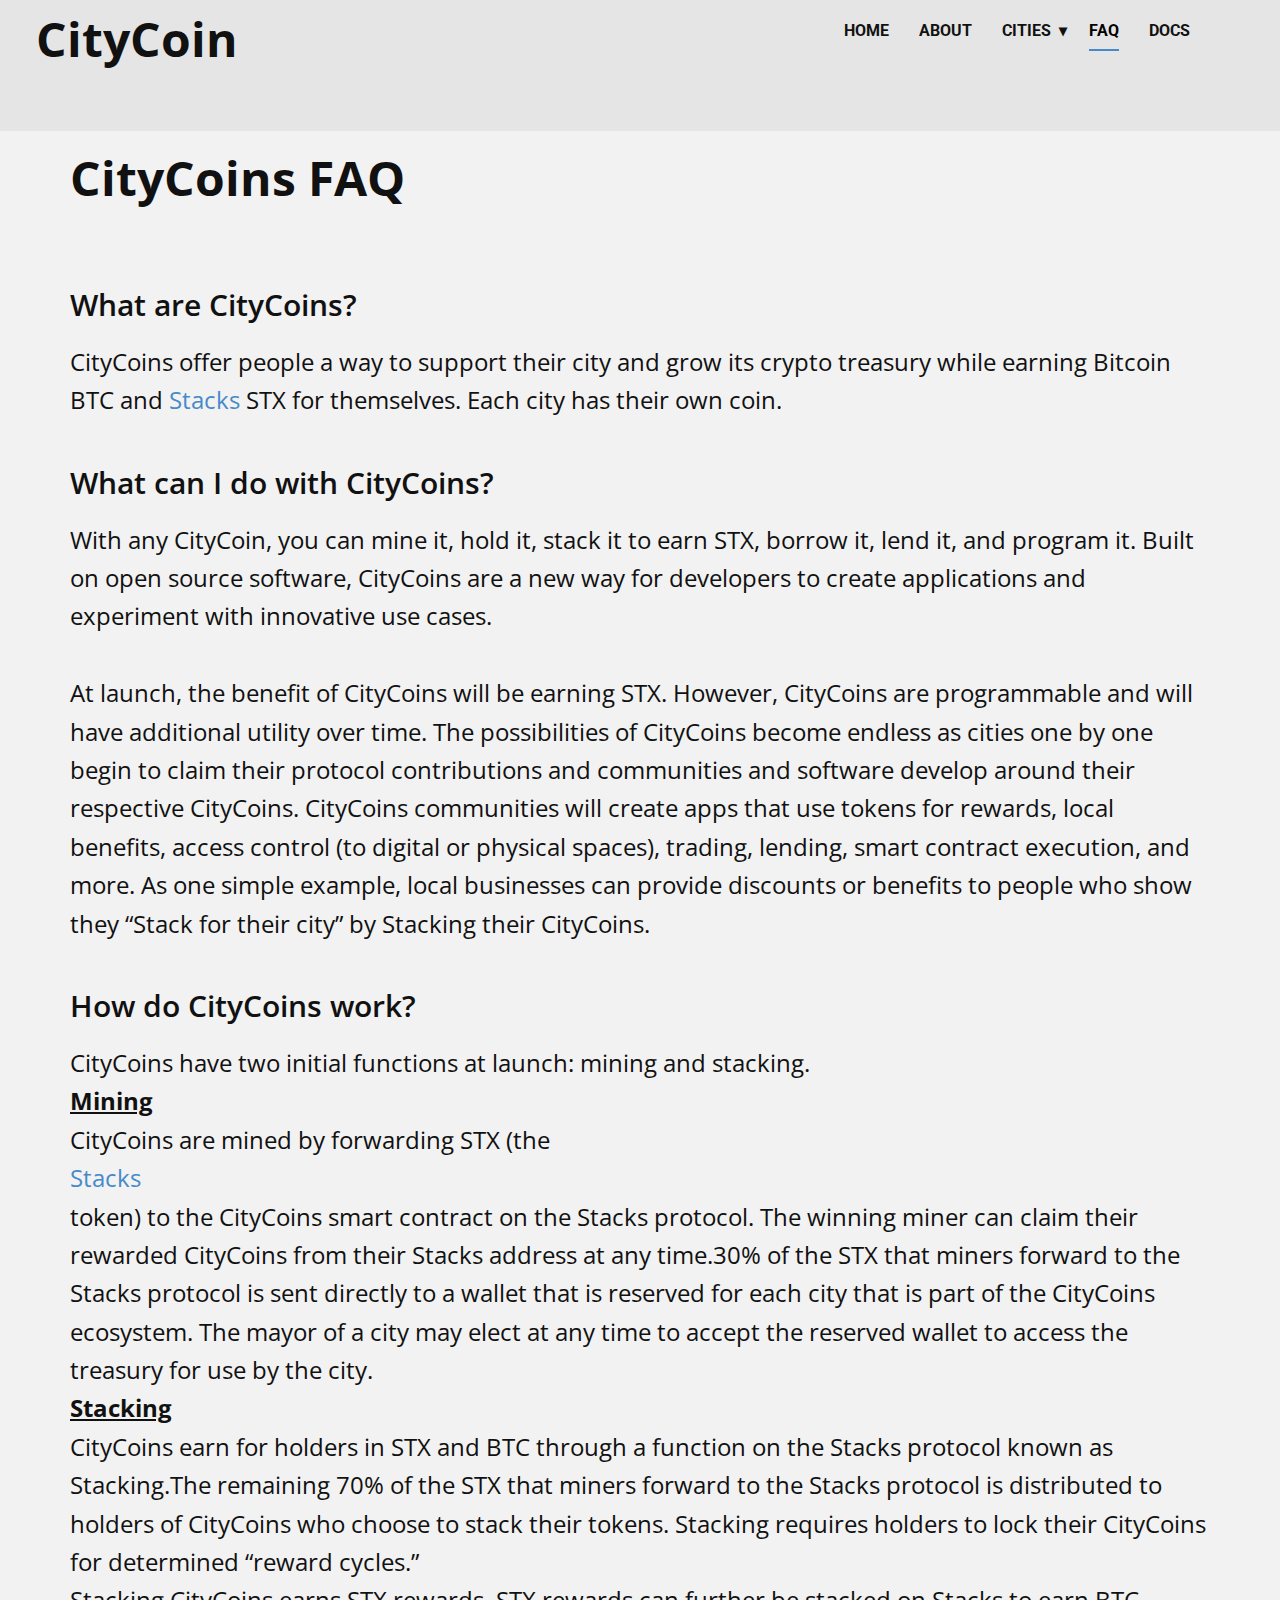
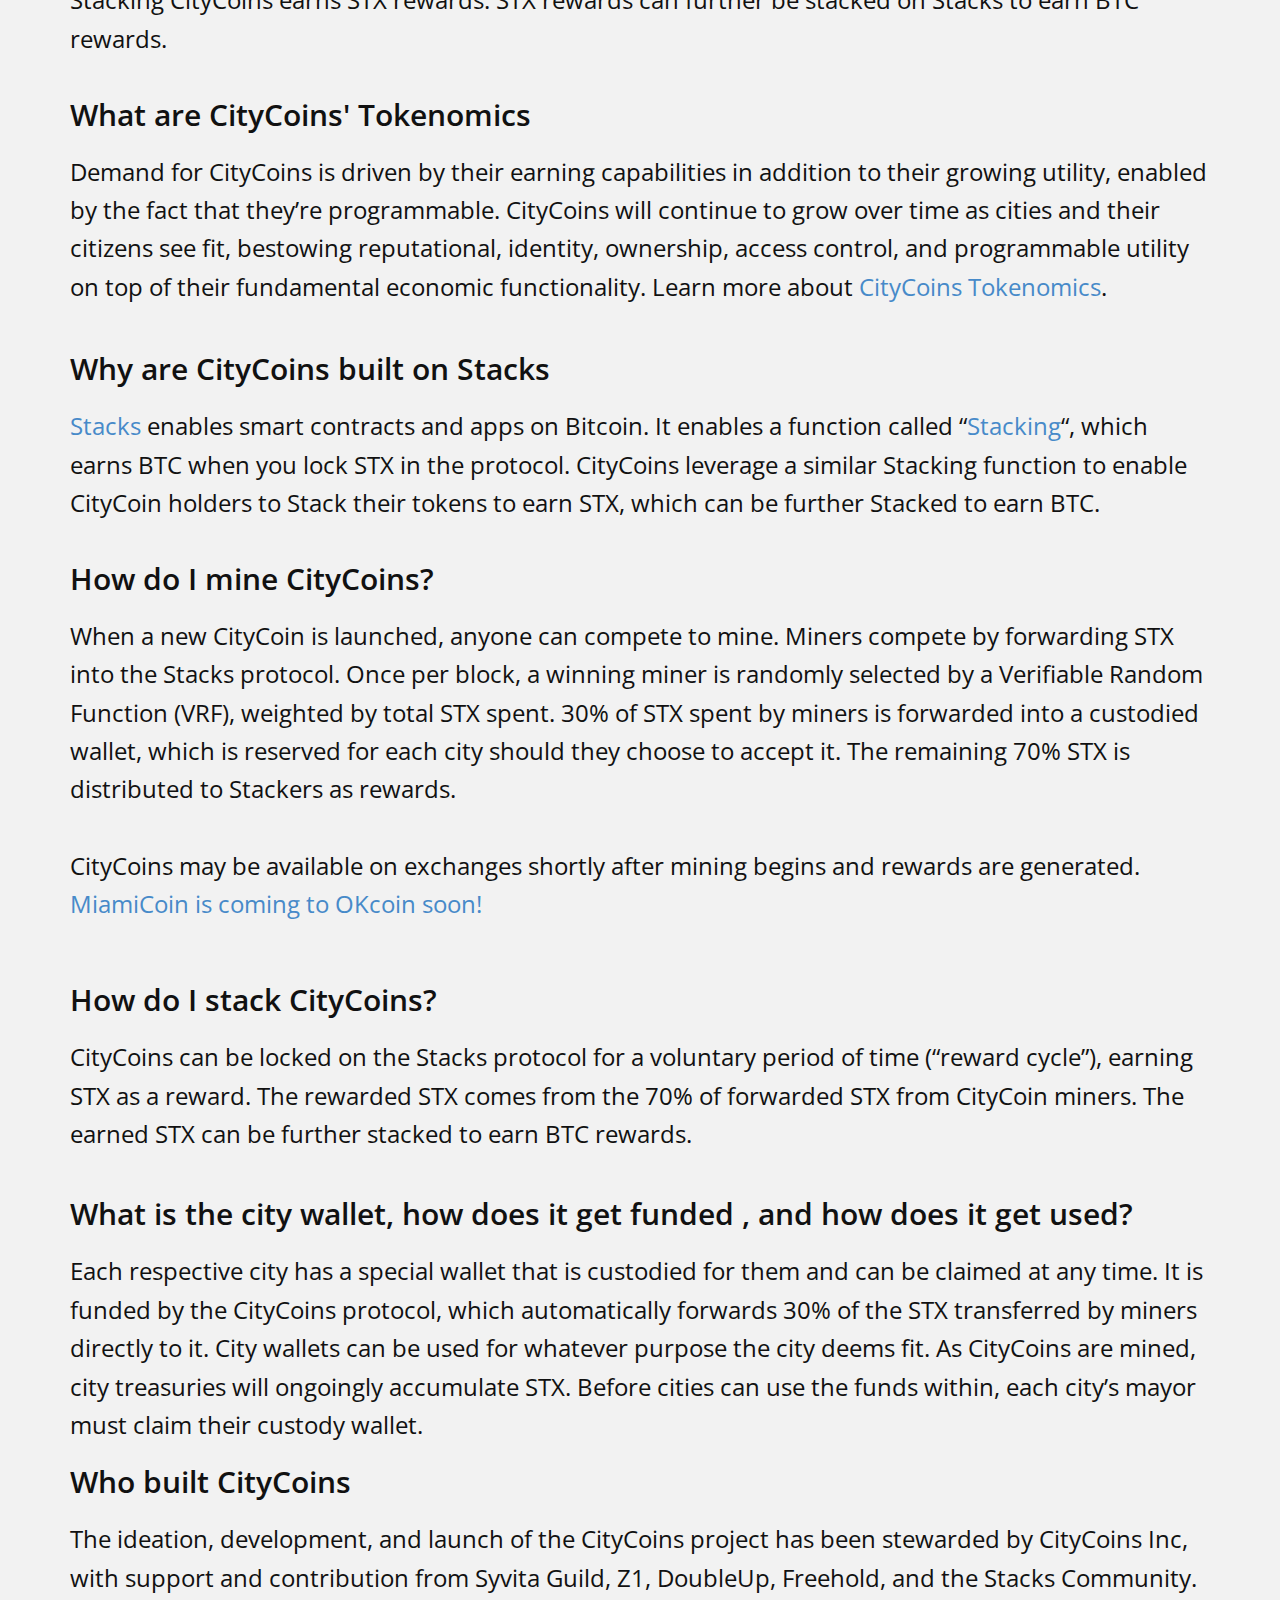
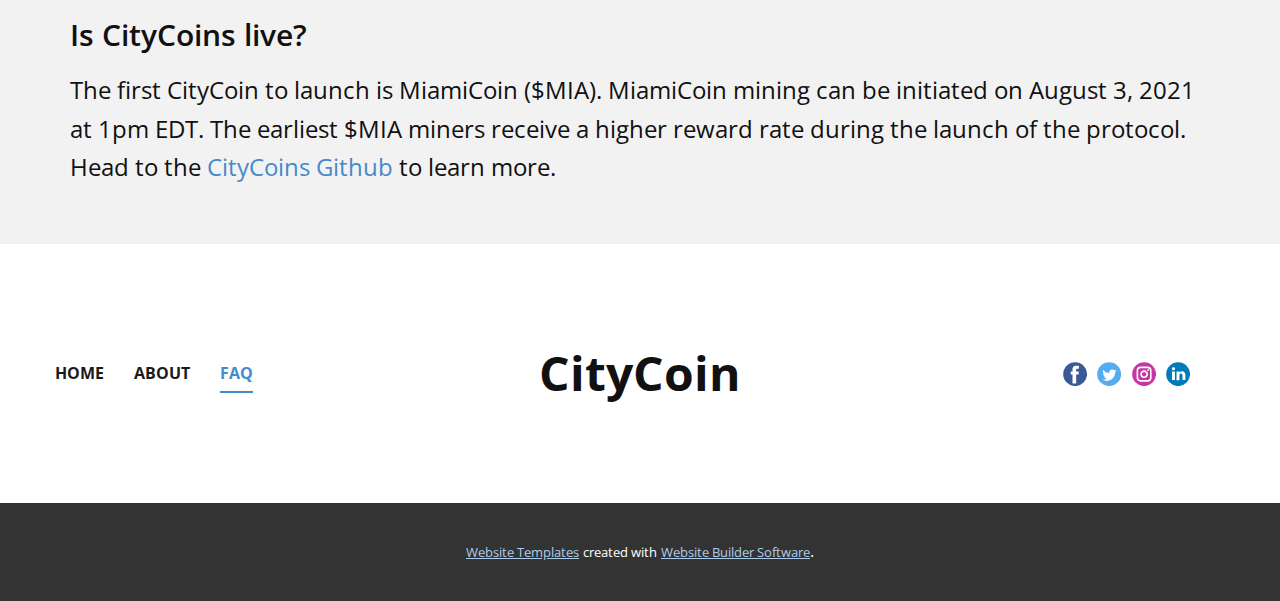
<file: FAQ.html>
<!DOCTYPE html>
<html style="font-size: 16px;"><head>
    <meta name="viewport" content="width=device-width, initial-scale=1.0">
    <meta charset="utf-8">
    <meta name="keywords" content="CoinCity, Supporting your City should be as simple as holding its CityCoins, Citizens, City Officials, CityCoin, Crypto Mining, Mining, Crypto Coins">
    <meta name="description" content="​Support your favorite cities while rewarding yourself: CityCoins earn STX and BTC for holders, while diverting funds to treasuries reserve​d for cities around the world.
">
    <meta name="page_type" content="np-template-header-footer-from-plugin">
    <title>FAQ</title>
    <link rel="stylesheet" href="nicepage.css" media="screen">
<link rel="stylesheet" href="FAQ.css" media="screen">
    <script class="u-script" type="text/javascript" src="jquery.js" defer=""></script>
    <script class="u-script" type="text/javascript" src="nicepage.js" defer=""></script>
    <meta name="generator" content="Nicepage 3.23.2, nicepage.com">
    <meta property="og:image" content="images/4b14c896c51af23cc38051c4817f59db77b7f3ca67ca1b8293e2ec4408f69966d2885d2dfe43bea7d279edbe9d7d9def69a36fd4d357ec7b81f2d9_1280.jpg">
    <link id="u-theme-google-font" rel="stylesheet" href="https://fonts.googleapis.com/css?family=Roboto:100,100i,300,300i,400,400i,500,500i,700,700i,900,900i|Open+Sans:300,300i,400,400i,600,600i,700,700i,800,800i">
    
    
    
    
    <script type="application/ld+json">{
		"@context": "http://schema.org",
		"@type": "Organization",
		"name": "",
		"sameAs": []
}</script>
    <meta name="theme-color" content="#478ac9">
    <meta property="og:title" content="FAQ">
    <meta property="og:description" content="​Support your favorite cities while rewarding yourself: CityCoins earn STX and BTC for holders, while diverting funds to treasuries reserve​d for cities around the world.
">
    <meta property="og:type" content="website">
  </head>
  <body class="u-body"><header class="u-clearfix u-grey-10 u-header u-sticky u-sticky-08f7 u-header" id="sec-8ce5"><div class="u-clearfix u-sheet u-sheet-1">
        <nav class="u-dropdown-icon u-menu u-menu-dropdown u-offcanvas u-menu-1">
          <div class="menu-collapse" style="font-size: 1rem; letter-spacing: 0px; text-transform: uppercase; font-weight: 700;">
            <a class="u-button-style u-custom-active-border-color u-custom-border u-custom-border-color u-custom-borders u-custom-hover-border-color u-custom-left-right-menu-spacing u-custom-padding-bottom u-custom-text-active-color u-custom-text-color u-custom-text-hover-color u-custom-top-bottom-menu-spacing u-nav-link u-text-active-palette-1-base u-text-hover-palette-2-base" href="#">
              <svg><use xmlns:xlink="http://www.w3.org/1999/xlink" xlink:href="#menu-hamburger"></use></svg>
              <svg version="1.1" xmlns="http://www.w3.org/2000/svg" xmlns:xlink="http://www.w3.org/1999/xlink"><defs><symbol id="menu-hamburger" viewBox="0 0 16 16" style="width: 16px; height: 16px;"><rect y="1" width="16" height="2"></rect><rect y="7" width="16" height="2"></rect><rect y="13" width="16" height="2"></rect>
</symbol>
</defs></svg>
            </a>
          </div>
          <div class="u-custom-menu u-nav-container">
            <ul class="u-custom-font u-heading-font u-nav u-spacing-30 u-unstyled u-nav-1"><li class="u-nav-item"><a class="u-border-2 u-border-active-palette-1-base u-border-hover-palette-1-base u-border-no-left u-border-no-right u-border-no-top u-button-style u-nav-link u-text-active-black u-text-hover-custom-color-3" href="Home.html" style="padding: 10px 0px;">Home</a>
</li><li class="u-nav-item"><a class="u-border-2 u-border-active-palette-1-base u-border-hover-palette-1-base u-border-no-left u-border-no-right u-border-no-top u-button-style u-nav-link u-text-active-black u-text-hover-custom-color-3" href="About.html" style="padding: 10px 0px;">About</a>
</li><li class="u-nav-item"><a class="u-border-2 u-border-active-palette-1-base u-border-hover-palette-1-base u-border-no-left u-border-no-right u-border-no-top u-button-style u-nav-link u-text-active-black u-text-hover-custom-color-3" style="padding: 10px 0px;">Cities</a><div class="u-nav-popup"><ul class="u-nav u-unstyled u-v-spacing-4"><li class="u-nav-item"><a class="u-button-style u-nav-link">Omaha</a>
</li><li class="u-nav-item"><a class="u-button-style u-nav-link">Lincoln -- Coming Soon</a>
</li><li class="u-nav-item"><a class="u-button-style u-nav-link" href="https://survey.citycoins.co/survey/1FQed1QoJ4qpZHznNo31qWgxXZG2D1YKpM/40508aad-b5a5-4b86-8575-77ea0555cf24" target="_blank">Vote for Your City</a>
</li></ul>
</div>
</li><li class="u-nav-item"><a class="u-border-2 u-border-active-palette-1-base u-border-hover-palette-1-base u-border-no-left u-border-no-right u-border-no-top u-button-style u-nav-link u-text-active-black u-text-hover-custom-color-3" href="FAQ.html" style="padding: 10px 0px;">FAQ</a>
</li><li class="u-nav-item"><a class="u-border-2 u-border-active-palette-1-base u-border-hover-palette-1-base u-border-no-left u-border-no-right u-border-no-top u-button-style u-nav-link u-text-active-black u-text-hover-custom-color-3" href="https://docs.citycoins.co/" target="_blank" style="padding: 10px 0px;">Docs</a>
</li></ul>
          </div>
          <div class="u-custom-menu u-nav-container-collapse">
            <div class="u-black u-container-style u-inner-container-layout u-opacity u-opacity-95 u-sidenav">
              <div class="u-sidenav-overflow">
                <div class="u-menu-close"></div>
                <ul class="u-align-center u-nav u-popupmenu-items u-unstyled u-nav-3"><li class="u-nav-item"><a class="u-button-style u-nav-link" href="Home.html" style="padding: 10px 0px;">Home</a>
</li><li class="u-nav-item"><a class="u-button-style u-nav-link" href="About.html" style="padding: 10px 0px;">About</a>
</li><li class="u-nav-item"><a class="u-button-style u-nav-link" style="padding: 10px 0px;">Cities</a><div class="u-nav-popup"><ul class="u-nav u-unstyled u-v-spacing-4"><li class="u-nav-item"><a class="u-button-style u-nav-link">Omaha</a>
</li><li class="u-nav-item"><a class="u-button-style u-nav-link">Lincoln -- Coming Soon</a>
</li><li class="u-nav-item"><a class="u-button-style u-nav-link" href="https://survey.citycoins.co/survey/1FQed1QoJ4qpZHznNo31qWgxXZG2D1YKpM/40508aad-b5a5-4b86-8575-77ea0555cf24" target="_blank">Vote for Your City</a>
</li></ul>
</div>
</li><li class="u-nav-item"><a class="u-button-style u-nav-link" href="FAQ.html" style="padding: 10px 0px;">FAQ</a>
</li><li class="u-nav-item"><a class="u-button-style u-nav-link" href="https://docs.citycoins.co/" target="_blank" style="padding: 10px 0px;">Docs</a>
</li></ul>
              </div>
            </div>
            <div class="u-black u-menu-overlay u-opacity u-opacity-70"></div>
          </div>
        </nav>
        <h1 class="u-text u-text-default u-text-1">CityCoin</h1>
      </div><style class="u-sticky-style" data-style-id="08f7">.u-sticky-fixed.u-sticky-08f7:before, .u-body.u-sticky-fixed .u-sticky-08f7:before {
borders: top right bottom left !important
}</style></header>
    <section class="u-clearfix u-grey-5 u-section-1" id="sec-1f3f">
      <div class="u-clearfix u-sheet u-sheet-1">
        <h1 class="u-text u-text-default u-text-1">CityCoins FAQ</h1>
        <h3 class="u-text u-text-2">What are CityCoins?</h3>
        <p class="u-text u-text-default u-text-3"> CityCoins offer people a way to support their city and grow its crypto treasury while earning Bitcoin BTC and&nbsp;<a href="https://www.stacks.co/" target="_blank" class="faqs_link u-active-none u-border-none u-btn u-button-style u-hover-none u-none u-text-palette-1-base u-btn-1">Stacks</a>&nbsp;STX for themselves. Each city has their own coin.&nbsp;
        </p>
        <h3 class="u-text u-text-4">What can I do with CityCoins?</h3>
        <p class="u-text u-text-default u-text-5"> With any CityCoin, you can mine it, hold it, stack it to earn STX, borrow it, lend it, and program it. Built on open source software, CityCoins are a new way for developers to create applications and experiment with innovative use cases.<br>
          <br>At launch, the benefit of CityCoins will be earning STX. However, CityCoins are programmable and will have additional utility over time. The possibilities of CityCoins become endless as cities one by one begin to claim their protocol contributions and communities and software develop around their respective CityCoins. CityCoins communities will create apps that use tokens for rewards, local benefits, access control (to digital or physical spaces), trading, lending, smart contract execution, and more. As one simple example, local businesses can provide discounts or benefits to people who show they “Stack for their city” by Stacking their CityCoins.
        </p>
        <h3 class="u-text u-text-6">How do CityCoins work?</h3>
        <p class="u-text u-text-default u-text-7">CityCoins have two initial functions at launch: mining and stacking.<br>
          <span style="font-weight: 700; text-decoration: underline !important;">Mining</span>
          <br>CityCoins are mined by forwarding STX (the<br>
          <a href="https://www.stacks.co/" target="_blank" class="faqs_link u-active-none u-border-none u-btn u-button-style u-hover-none u-none u-text-palette-1-base u-btn-2">Stacks</a>
          <br>token) to the CityCoins smart contract on the Stacks protocol. The winning miner can claim their rewarded CityCoins from their Stacks address at any time.30% of the STX that miners forward to the Stacks protocol is sent directly to a wallet that is reserved for each city that is part of the CityCoins ecosystem. The mayor of a city may elect at any time to accept the reserved wallet to access the treasury for use by the city.<br>
          <span style="font-weight: 700; text-decoration: underline !important;">Stacking</span>
          <br>CityCoins earn for holders in STX and BTC through a function on the Stacks protocol known as<br>Stacking.The remaining 70% of the STX that miners forward to the Stacks protocol is distributed to holders of CityCoins who choose to stack their tokens. Stacking requires holders to lock their CityCoins for determined “reward cycles.”<br>Stacking CityCoins earns STX rewards. STX rewards can further be stacked on Stacks to earn BTC rewards.<br>
          <br>
        </p>
      </div>
    </section>
    <section class="u-clearfix u-grey-5 u-section-2" id="carousel_6e02">
      <div class="u-clearfix u-sheet u-sheet-1">
        <h3 class="u-text u-text-1">What are CityCoins' Tokenomics</h3>
        <p class="u-text u-text-default u-text-2"> Demand for CityCoins is driven by their earning capabilities in addition to their growing utility, enabled by the fact that they’re programmable. CityCoins will continue to grow over time as cities and their citizens see fit, bestowing reputational, identity, ownership, access control, and programmable utility on top of their fundamental economic functionality. Learn more about&nbsp;<a href="https://github.com/citycoins/citycoin/blob/main/citycoin-prd.md#token-economics" target="_blank" class="faqs_link u-active-none u-border-none u-btn u-button-style u-hover-none u-none u-text-palette-1-base u-btn-1">CityCoins Tokenomics</a>.
        </p>
        <h3 class="u-text u-text-3">Why are CityCoins built on Stacks&nbsp;</h3>
        <p class="u-text u-text-default u-text-4">
          <a href="https://www.stacks.co/" target="_blank" class="faqs_link u-active-none u-border-none u-btn u-button-style u-hover-none u-none u-text-palette-1-base u-btn-2">Stacks</a>&nbsp;enables smart contracts and apps on Bitcoin. It enables a function called “<a href="https://stacks.org/stacking" target="_blank" class="faqs_link u-active-none u-border-none u-btn u-button-style u-hover-none u-none u-text-palette-1-base u-btn-3">Stacking</a>“, which earns BTC when you lock STX in the protocol. CityCoins leverage a similar Stacking function to enable CityCoin holders to Stack their tokens to earn STX, which can be further Stacked to earn BTC.<br>
          <br>
        </p>
        <h3 class="u-text u-text-5">How do I mine CityCoins?</h3>
        <p class="u-text u-text-default u-text-6"> When a new CityCoin is launched, anyone can compete to mine. Miners compete by forwarding STX into the Stacks protocol. Once per block, a winning miner is randomly selected by a Verifiable Random Function (VRF), weighted by total STX spent. 30% of STX spent by miners is forwarded into a custodied wallet, which is reserved for each city should they choose to accept it. The remaining 70% STX is distributed to Stackers as rewards.<br>
          <br>CityCoins may be available on exchanges shortly after mining begins and rewards are generated.&nbsp;<a href="https://twitter.com/Okcoin/status/1422578265437450241" target="_blank" class="u-active-none u-border-none u-btn u-button-style u-hover-none u-none u-text-palette-1-base u-btn-4">MiamiCoin is coming to OKcoin soon!</a>
          <br>
          <br>
        </p>
        <h3 class="u-text u-text-default u-text-7">How do I stack CityCoins?</h3>
        <p class="u-text u-text-default u-text-8"> CityCoins can be locked on the Stacks protocol for a voluntary period of time (“reward cycle”), earning STX as a reward. The rewarded STX comes from the 70% of forwarded STX from CityCoin miners. The earned STX can be further stacked to earn BTC rewards.</p>
        <h3 class="u-text u-text-9">What is the city wallet, how does it get funded , and how does it get used?&nbsp;</h3>
        <p class="u-text u-text-default u-text-10"> Each respective city has a special wallet that is custodied for them and can be claimed at any time. It is funded by the CityCoins protocol, which automatically forwards 30% of the STX transferred by miners directly to it. City wallets can be used for whatever purpose the city deems fit. As CityCoins are mined, city treasuries will ongoingly accumulate STX. Before cities can use the funds within, each city’s mayor must claim their custody wallet.</p>
      </div>
    </section>
    <section class="u-clearfix u-grey-5 u-section-3" id="carousel_5eb1">
      <div class="u-clearfix u-sheet u-sheet-1">
        <h3 class="u-text u-text-1">Who built CityCoins</h3>
        <p class="u-text u-text-default u-text-2"> The ideation, development, and launch of the CityCoins project has been stewarded by CityCoins Inc, with support and contribution from Syvita Guild, Z1, DoubleUp, Freehold, and the Stacks Community.</p>
        <h3 class="u-text u-text-default u-text-3">Is CityCoins live?</h3>
        <p class="u-text u-text-4"> The first CityCoin to launch is MiamiCoin ($MIA). MiamiCoin mining can be initiated on August 3, 2021 at 1pm EDT. The earliest $MIA miners receive a higher reward rate during the launch of the protocol. Head to the&nbsp;<a href="https://github.com/citycoins/citycoin/blob/main/citycoin-prd.md" target="_blank" class="faqs_link u-active-none u-border-none u-btn u-button-style u-hover-none u-none u-text-palette-1-base u-btn-1">CityCoins Github</a>&nbsp;to learn more.<br>
        </p>
      </div>
    </section>
    
    
    <footer class="u-clearfix u-custom-color-9 u-footer u-footer" id="sec-88a7"><div class="u-clearfix u-sheet u-sheet-1">
        <div class="u-clearfix u-expanded-width u-gutter-30 u-layout-wrap u-layout-wrap-1">
          <div class="u-gutter-0 u-layout">
            <div class="u-layout-row">
              <div class="u-align-center-sm u-align-center-xs u-align-left-md u-align-left-xl u-container-style u-layout-cell u-left-cell u-size-20 u-size-20-md u-layout-cell-1">
                <div class="u-container-layout u-valign-middle u-container-layout-1">
                  <nav class="u-menu u-menu-dropdown u-offcanvas u-menu-1">
                    <div class="menu-collapse" style="font-size: 1rem; letter-spacing: 0px; font-weight: 700; text-transform: uppercase;">
                      <a class="u-button-style u-custom-active-border-color u-custom-active-color u-custom-border u-custom-border-color u-custom-borders u-custom-hover-border-color u-custom-hover-color u-custom-left-right-menu-spacing u-custom-padding-bottom u-custom-text-active-color u-custom-text-color u-custom-text-hover-color u-custom-top-bottom-menu-spacing u-nav-link" href="#" style="padding: 2px 0px; font-size: calc(1em + 4px);">
                        <svg><use xmlns:xlink="http://www.w3.org/1999/xlink" xlink:href="#menu-hamburger"></use></svg>
                        <svg version="1.1" xmlns="http://www.w3.org/2000/svg" xmlns:xlink="http://www.w3.org/1999/xlink"><defs><symbol id="menu-hamburger" viewBox="0 0 16 16" style="width: 16px; height: 16px;"><rect y="1" width="16" height="2"></rect><rect y="7" width="16" height="2"></rect><rect y="13" width="16" height="2"></rect>
</symbol>
</defs></svg>
                      </a>
                    </div>
                    <div class="u-nav-container">
                      <ul class="u-nav u-spacing-30 u-unstyled u-nav-1"><li class="u-nav-item"><a class="u-border-2 u-border-active-palette-1-base u-border-hover-palette-1-base u-border-no-left u-border-no-right u-border-no-top u-button-style u-nav-link u-text-active-palette-1-base u-text-grey-90 u-text-hover-grey-90" href="Home.html" style="padding: 10px 0px;">Home</a>
</li><li class="u-nav-item"><a class="u-border-2 u-border-active-palette-1-base u-border-hover-palette-1-base u-border-no-left u-border-no-right u-border-no-top u-button-style u-nav-link u-text-active-palette-1-base u-text-grey-90 u-text-hover-grey-90" href="About.html" style="padding: 10px 0px;">About</a>
</li><li class="u-nav-item"><a class="u-border-2 u-border-active-palette-1-base u-border-hover-palette-1-base u-border-no-left u-border-no-right u-border-no-top u-button-style u-nav-link u-text-active-palette-1-base u-text-grey-90 u-text-hover-grey-90" href="FAQ.html" style="padding: 10px 0px;">FAQ</a>
</li></ul>
                    </div>
                    <div class="u-nav-container-collapse">
                      <div class="u-black u-container-style u-inner-container-layout u-opacity u-opacity-95 u-sidenav">
                        <div class="u-sidenav-overflow">
                          <div class="u-menu-close"></div>
                          <ul class="u-align-center u-nav u-popupmenu-items u-unstyled u-nav-2"><li class="u-nav-item"><a class="u-button-style u-nav-link" href="Home.html">Home</a>
</li><li class="u-nav-item"><a class="u-button-style u-nav-link" href="About.html">About</a>
</li><li class="u-nav-item"><a class="u-button-style u-nav-link" href="FAQ.html">FAQ</a>
</li></ul>
                        </div>
                      </div>
                      <div class="u-black u-menu-overlay u-opacity u-opacity-70"></div>
                    </div>
                  </nav>
                </div>
              </div>
              <div class="u-align-right-lg u-align-right-md u-align-right-sm u-align-right-xl u-container-style u-layout-cell u-size-20 u-size-20-md u-layout-cell-2">
                <div class="u-container-layout u-valign-middle u-container-layout-2">
                  <h1 class="u-text u-text-default u-text-1">CityCoin</h1>
                </div>
              </div>
              <div class="u-align-center-sm u-align-center-xs u-align-left-md u-align-right-lg u-align-right-xl u-container-style u-layout-cell u-right-cell u-size-20 u-size-20-md u-layout-cell-3">
                <div class="u-container-layout u-valign-middle-lg u-valign-middle-md u-valign-middle-sm u-valign-middle-xl u-valign-top-xs u-container-layout-3">
                  <div class="u-social-icons u-spacing-10 u-social-icons-1">
                    <a class="u-social-url" title="facebook" target="_blank" href=""><span class="u-icon u-social-facebook u-social-icon u-icon-1"><svg class="u-svg-link" preserveAspectRatio="xMidYMin slice" viewBox="0 0 112 112" style=""><use xmlns:xlink="http://www.w3.org/1999/xlink" xlink:href="#svg-0f40"></use></svg><svg class="u-svg-content" viewBox="0 0 112 112" x="0" y="0" id="svg-0f40"><circle fill="currentColor" cx="56.1" cy="56.1" r="55"></circle><path fill="#FFFFFF" d="M73.5,31.6h-9.1c-1.4,0-3.6,0.8-3.6,3.9v8.5h12.6L72,58.3H60.8v40.8H43.9V58.3h-8V43.9h8v-9.2
            c0-6.7,3.1-17,17-17h12.5v13.9H73.5z"></path></svg></span>
                    </a>
                    <a class="u-social-url" title="twitter" target="_blank" href=""><span class="u-icon u-social-icon u-social-twitter u-icon-2"><svg class="u-svg-link" preserveAspectRatio="xMidYMin slice" viewBox="0 0 112 112" style=""><use xmlns:xlink="http://www.w3.org/1999/xlink" xlink:href="#svg-e172"></use></svg><svg class="u-svg-content" viewBox="0 0 112 112" x="0" y="0" id="svg-e172"><circle fill="currentColor" class="st0" cx="56.1" cy="56.1" r="55"></circle><path fill="#FFFFFF" d="M83.8,47.3c0,0.6,0,1.2,0,1.7c0,17.7-13.5,38.2-38.2,38.2C38,87.2,31,85,25,81.2c1,0.1,2.1,0.2,3.2,0.2
            c6.3,0,12.1-2.1,16.7-5.7c-5.9-0.1-10.8-4-12.5-9.3c0.8,0.2,1.7,0.2,2.5,0.2c1.2,0,2.4-0.2,3.5-0.5c-6.1-1.2-10.8-6.7-10.8-13.1
            c0-0.1,0-0.1,0-0.2c1.8,1,3.9,1.6,6.1,1.7c-3.6-2.4-6-6.5-6-11.2c0-2.5,0.7-4.8,1.8-6.7c6.6,8.1,16.5,13.5,27.6,14
            c-0.2-1-0.3-2-0.3-3.1c0-7.4,6-13.4,13.4-13.4c3.9,0,7.3,1.6,9.8,4.2c3.1-0.6,5.9-1.7,8.5-3.3c-1,3.1-3.1,5.8-5.9,7.4
            c2.7-0.3,5.3-1,7.7-2.1C88.7,43,86.4,45.4,83.8,47.3z"></path></svg></span>
                    </a>
                    <a class="u-social-url" title="instagram" target="_blank" href=""><span class="u-icon u-social-icon u-social-instagram u-icon-3"><svg class="u-svg-link" preserveAspectRatio="xMidYMin slice" viewBox="0 0 112 112" style=""><use xmlns:xlink="http://www.w3.org/1999/xlink" xlink:href="#svg-e120"></use></svg><svg class="u-svg-content" viewBox="0 0 112 112" x="0" y="0" id="svg-e120"><circle fill="currentColor" cx="56.1" cy="56.1" r="55"></circle><path fill="#FFFFFF" d="M55.9,38.2c-9.9,0-17.9,8-17.9,17.9C38,66,46,74,55.9,74c9.9,0,17.9-8,17.9-17.9C73.8,46.2,65.8,38.2,55.9,38.2
            z M55.9,66.4c-5.7,0-10.3-4.6-10.3-10.3c-0.1-5.7,4.6-10.3,10.3-10.3c5.7,0,10.3,4.6,10.3,10.3C66.2,61.8,61.6,66.4,55.9,66.4z"></path><path fill="#FFFFFF" d="M74.3,33.5c-2.3,0-4.2,1.9-4.2,4.2s1.9,4.2,4.2,4.2s4.2-1.9,4.2-4.2S76.6,33.5,74.3,33.5z"></path><path fill="#FFFFFF" d="M73.1,21.3H38.6c-9.7,0-17.5,7.9-17.5,17.5v34.5c0,9.7,7.9,17.6,17.5,17.6h34.5c9.7,0,17.5-7.9,17.5-17.5V38.8
            C90.6,29.1,82.7,21.3,73.1,21.3z M83,73.3c0,5.5-4.5,9.9-9.9,9.9H38.6c-5.5,0-9.9-4.5-9.9-9.9V38.8c0-5.5,4.5-9.9,9.9-9.9h34.5
            c5.5,0,9.9,4.5,9.9,9.9V73.3z"></path></svg></span>
                    </a>
                    <a class="u-social-url" title="linkedin" target="_blank" href=""><span class="u-icon u-social-icon u-social-linkedin u-icon-4"><svg class="u-svg-link" preserveAspectRatio="xMidYMin slice" viewBox="0 0 112 112" style=""><use xmlns:xlink="http://www.w3.org/1999/xlink" xlink:href="#svg-07cc"></use></svg><svg class="u-svg-content" viewBox="0 0 112 112" x="0" y="0" id="svg-07cc"><circle fill="currentColor" cx="56.1" cy="56.1" r="55"></circle><path fill="#FFFFFF" d="M41.3,83.7H27.9V43.4h13.4V83.7z M34.6,37.9L34.6,37.9c-4.6,0-7.5-3.1-7.5-7c0-4,3-7,7.6-7s7.4,3,7.5,7
            C42.2,34.8,39.2,37.9,34.6,37.9z M89.6,83.7H76.2V62.2c0-5.4-1.9-9.1-6.8-9.1c-3.7,0-5.9,2.5-6.9,4.9c-0.4,0.9-0.4,2.1-0.4,3.3v22.5
            H48.7c0,0,0.2-36.5,0-40.3h13.4v5.7c1.8-2.7,5-6.7,12.1-6.7c8.8,0,15.4,5.8,15.4,18.1V83.7z"></path></svg></span>
                    </a>
                  </div>
                </div>
              </div>
            </div>
          </div>
        </div>
      </div></footer>
    <section class="u-backlink u-clearfix u-grey-80">
      <a class="u-link" href="https://nicepage.com/website-templates" target="_blank">
        <span>Website Templates</span>
      </a>
      <p class="u-text">
        <span>created with</span>
      </p>
      <a class="u-link" href="https://nicepage.com/" target="_blank">
        <span>Website Builder Software</span>
      </a>. 
    </section>
  
</body></html>
</file>
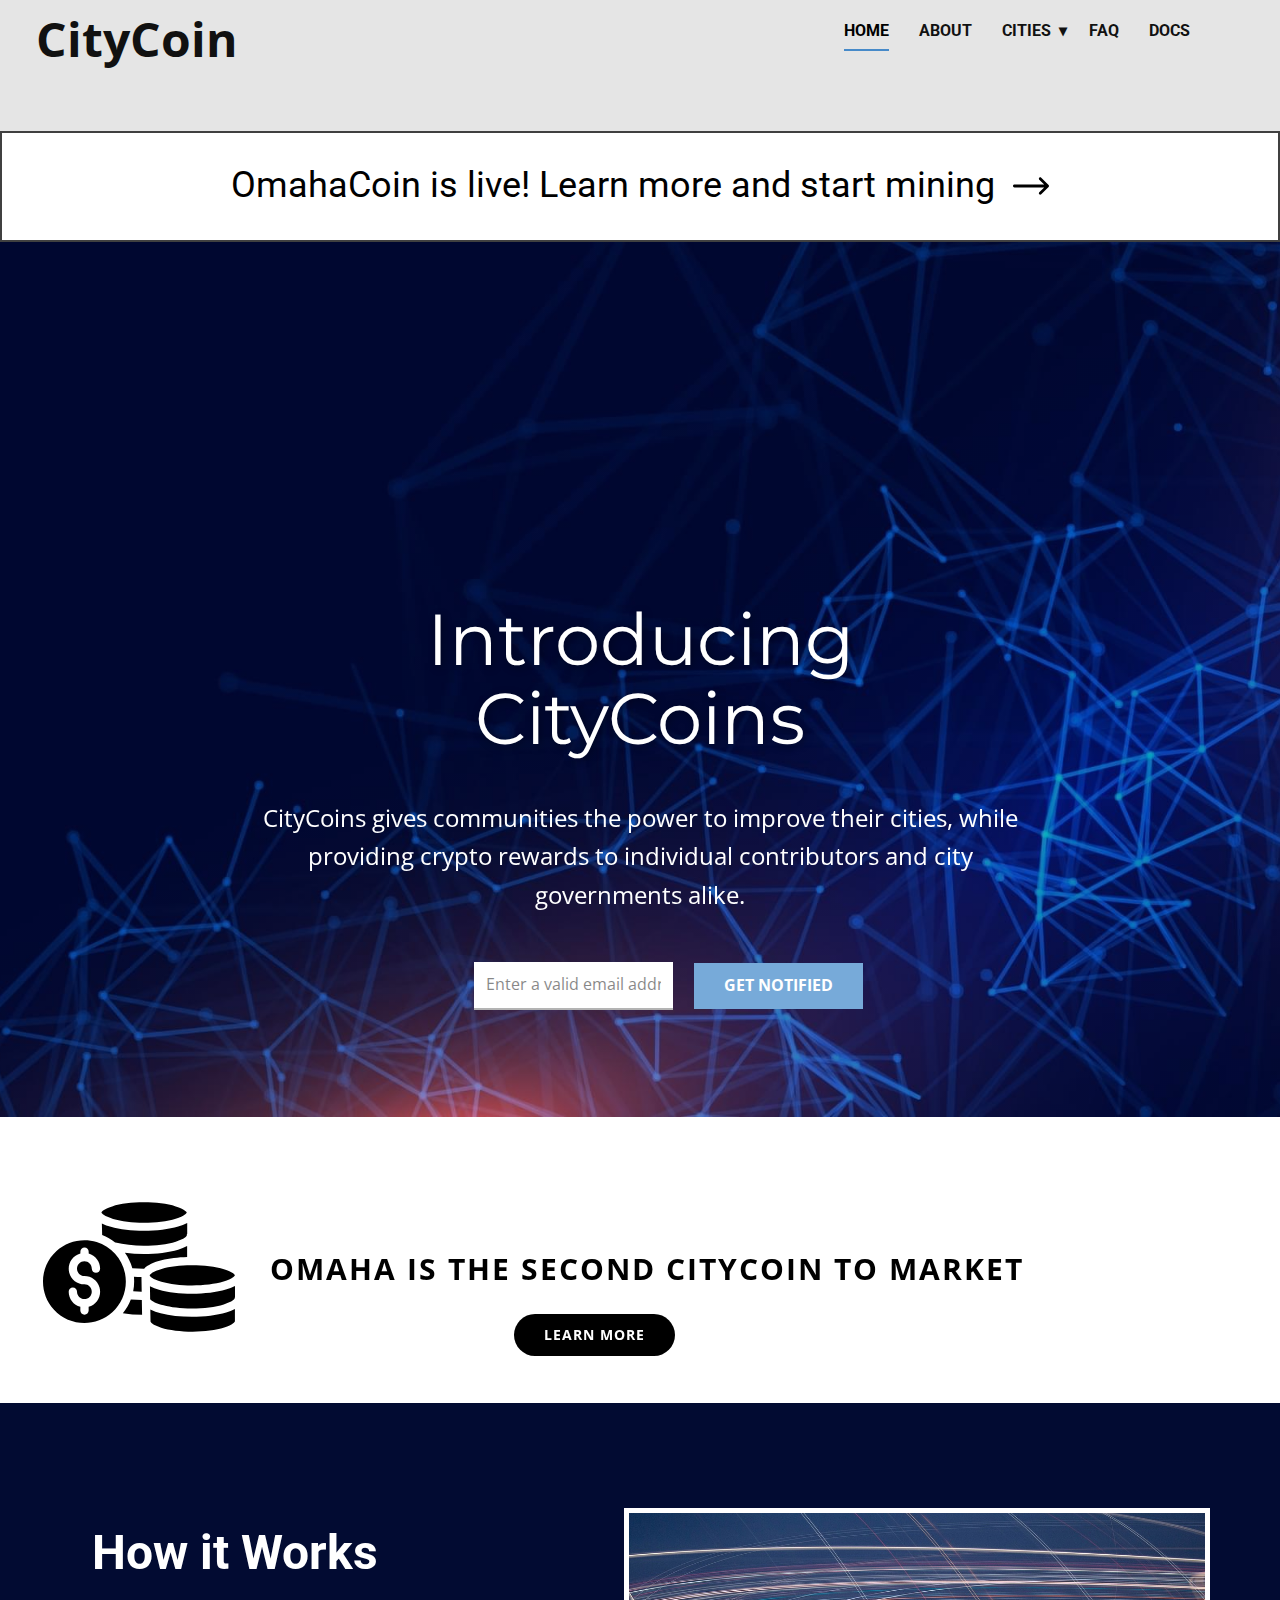
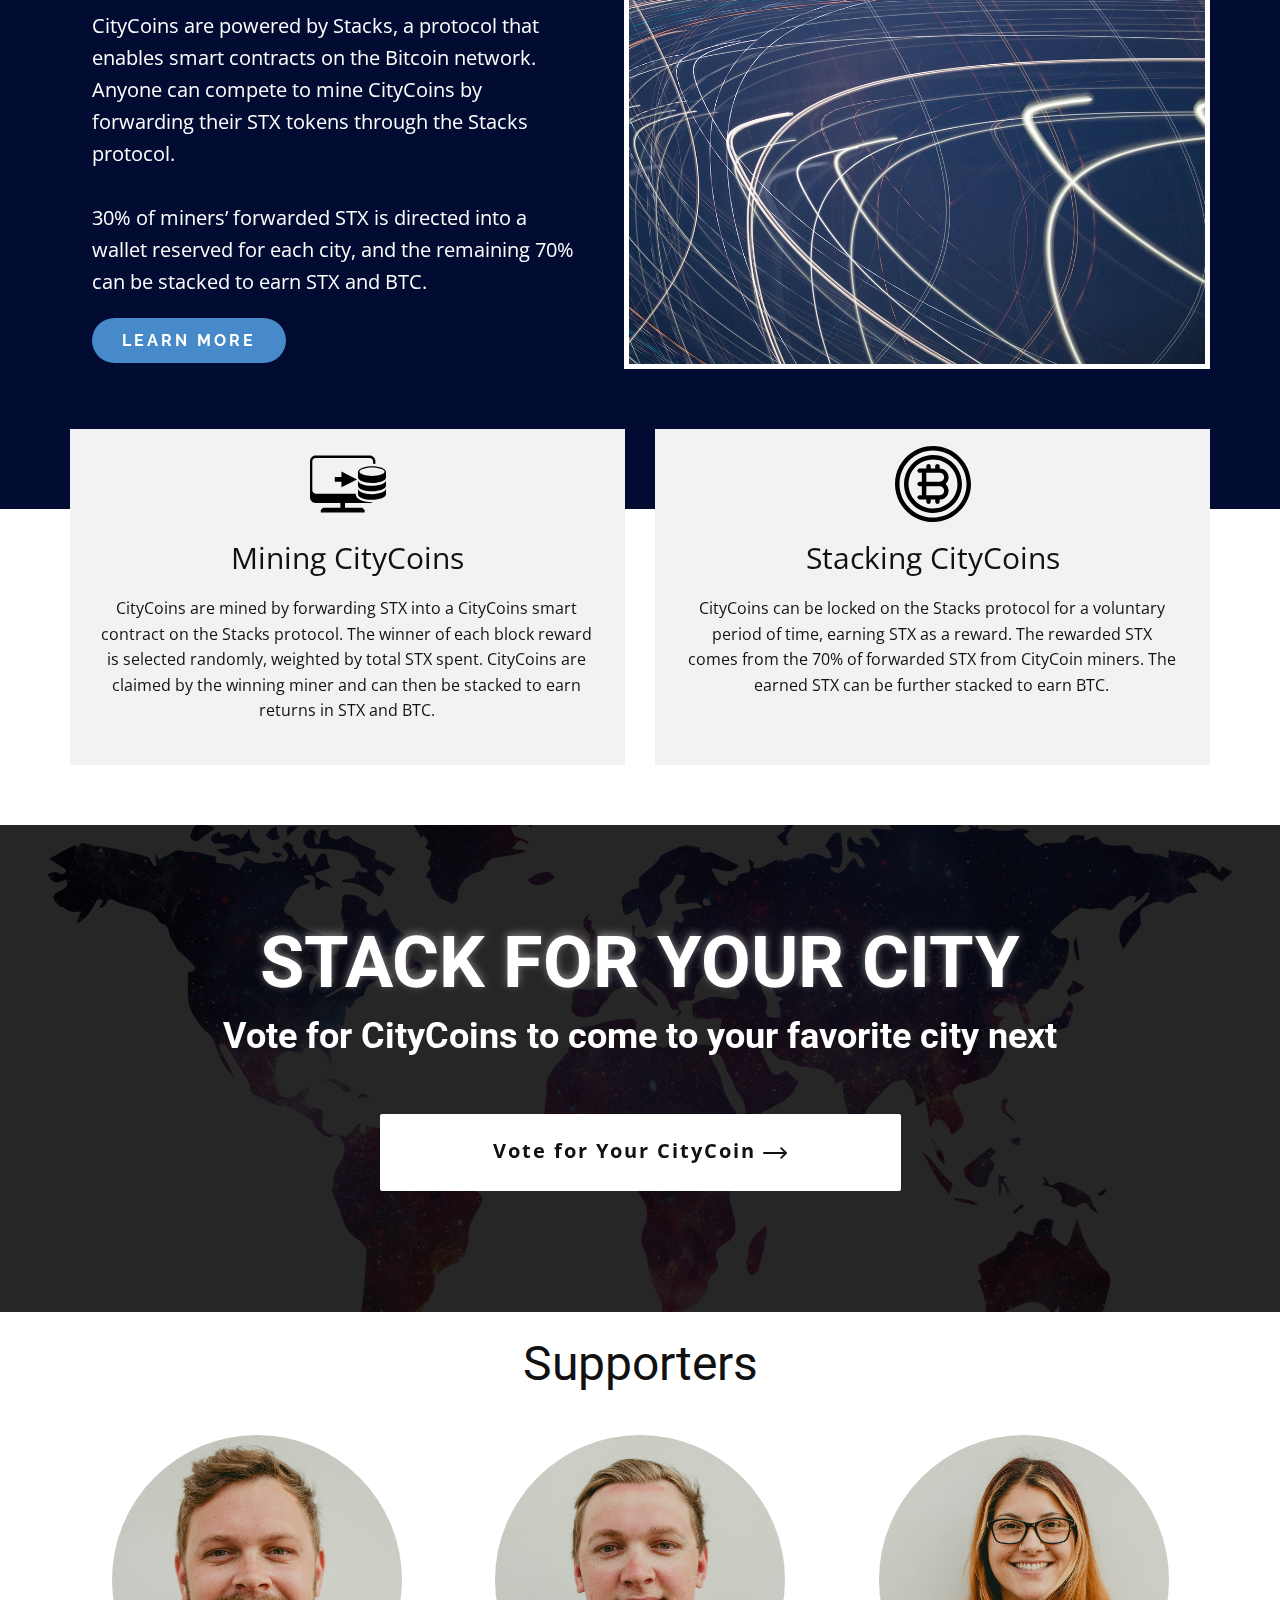
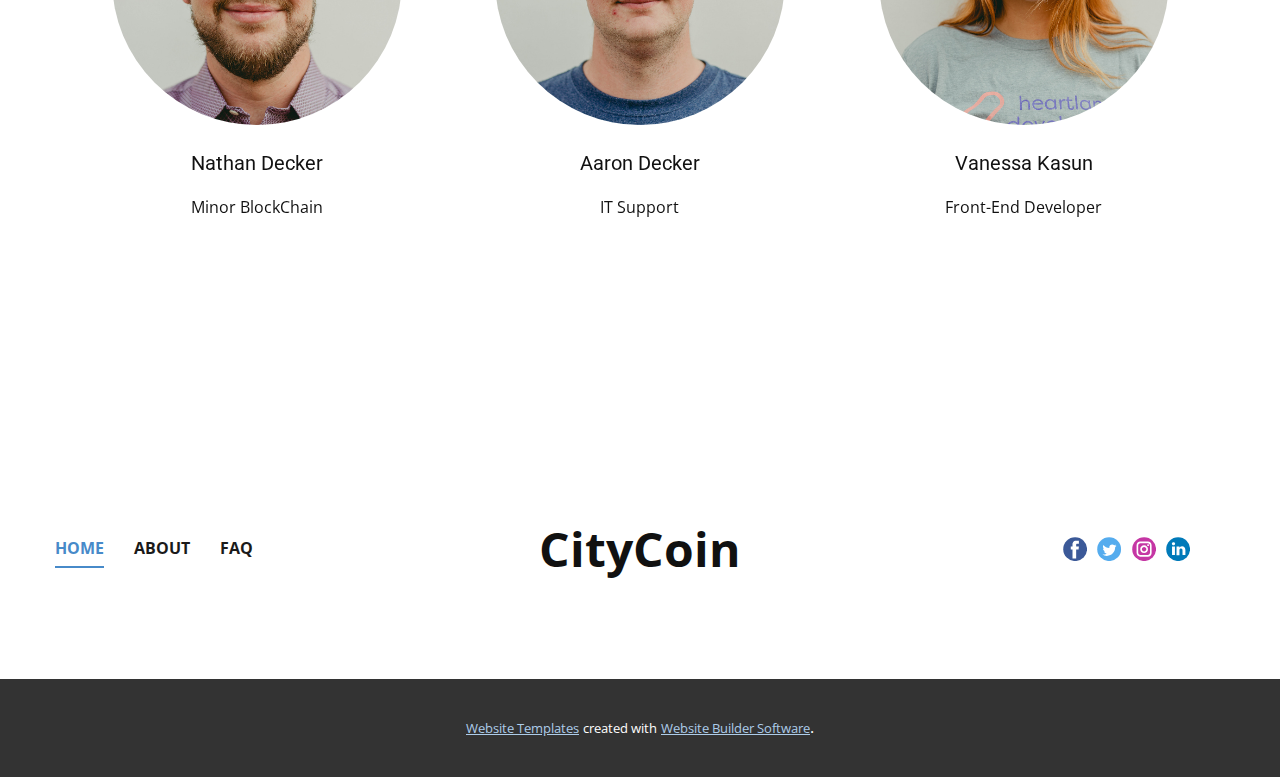
<file: Home.html>
<!DOCTYPE html>
<html style="font-size: 16px;">
  <head>
    <meta name="viewport" content="width=device-width, initial-scale=1.0">
    <meta charset="utf-8">
    <meta name="keywords" content="CoinCity, IntroducingCityCoins, ​Crypto, Blockchain
	
		
	
	
		
	
	
		
	
	
		
	
	
		
	
	
		
	
	
		
	
	
		
	
	
		
	
​, How it Works, Stack for Your City, ​Vote for CityCoins to come to your favorite city next, Supporters​, CityCoin">
    <meta name="description" content="CityCoins gives communities the power to improve their cities, while providing crypto rewards to individual contributors and city governments alike.
">
    <meta name="page_type" content="np-template-header-footer-from-plugin">
    <title>Omaha CityCoin</title>
    <link rel="stylesheet" href="nicepage.css" media="screen">
<link rel="stylesheet" href="Home.css" media="screen">
    <script class="u-script" type="text/javascript" src="jquery.js" defer=""></script>
    <script class="u-script" type="text/javascript" src="nicepage.js" defer=""></script>
    <meta name="generator" content="Nicepage 3.23.2, nicepage.com">
    <link id="u-theme-google-font" rel="stylesheet" href="https://fonts.googleapis.com/css?family=Roboto:100,100i,300,300i,400,400i,500,500i,700,700i,900,900i|Open+Sans:300,300i,400,400i,600,600i,700,700i,800,800i">
    <link id="u-page-google-font" rel="stylesheet" href="https://fonts.googleapis.com/css?family=Montserrat:100,100i,200,200i,300,300i,400,400i,500,500i,600,600i,700,700i,800,800i,900,900i|Roboto:100,100i,300,300i,400,400i,500,500i,700,700i,900,900i|Raleway:100,100i,200,200i,300,300i,400,400i,500,500i,600,600i,700,700i,800,800i,900,900i">
    
    
    
    
    
    
    
    
    <script type="application/ld+json">{
		"@context": "http://schema.org",
		"@type": "Organization",
		"name": "",
		"sameAs": []
}</script>
    <meta name="theme-color" content="#478ac9">
    <meta property="og:title" content="Omaha CityCoin">
    <meta property="og:description" content="CityCoins gives communities the power to improve their cities, while providing crypto rewards to individual contributors and city governments alike.
">
    <meta property="og:type" content="website">
  </head>
  <body class="u-body"><header class="u-clearfix u-grey-10 u-header u-sticky u-sticky-08f7 u-header" id="sec-8ce5"><div class="u-clearfix u-sheet u-sheet-1">
        <nav class="u-dropdown-icon u-menu u-menu-dropdown u-offcanvas u-menu-1">
          <div class="menu-collapse" style="font-size: 1rem; letter-spacing: 0px; text-transform: uppercase; font-weight: 700;">
            <a class="u-button-style u-custom-active-border-color u-custom-border u-custom-border-color u-custom-borders u-custom-hover-border-color u-custom-left-right-menu-spacing u-custom-padding-bottom u-custom-text-active-color u-custom-text-color u-custom-text-hover-color u-custom-top-bottom-menu-spacing u-nav-link u-text-active-palette-1-base u-text-hover-palette-2-base" href="#">
              <svg><use xmlns:xlink="http://www.w3.org/1999/xlink" xlink:href="#menu-hamburger"></use></svg>
              <svg version="1.1" xmlns="http://www.w3.org/2000/svg" xmlns:xlink="http://www.w3.org/1999/xlink"><defs><symbol id="menu-hamburger" viewBox="0 0 16 16" style="width: 16px; height: 16px;"><rect y="1" width="16" height="2"></rect><rect y="7" width="16" height="2"></rect><rect y="13" width="16" height="2"></rect>
</symbol>
</defs></svg>
            </a>
          </div>
          <div class="u-custom-menu u-nav-container">
            <ul class="u-custom-font u-heading-font u-nav u-spacing-30 u-unstyled u-nav-1"><li class="u-nav-item"><a class="u-border-2 u-border-active-palette-1-base u-border-hover-palette-1-base u-border-no-left u-border-no-right u-border-no-top u-button-style u-nav-link u-text-active-black u-text-hover-custom-color-3" href="Home.html" style="padding: 10px 0px;">Home</a>
</li><li class="u-nav-item"><a class="u-border-2 u-border-active-palette-1-base u-border-hover-palette-1-base u-border-no-left u-border-no-right u-border-no-top u-button-style u-nav-link u-text-active-black u-text-hover-custom-color-3" href="About.html" style="padding: 10px 0px;">About</a>
</li><li class="u-nav-item"><a class="u-border-2 u-border-active-palette-1-base u-border-hover-palette-1-base u-border-no-left u-border-no-right u-border-no-top u-button-style u-nav-link u-text-active-black u-text-hover-custom-color-3" style="padding: 10px 0px;">Cities</a><div class="u-nav-popup"><ul class="u-nav u-unstyled u-v-spacing-4"><li class="u-nav-item"><a class="u-button-style u-nav-link">Omaha</a>
</li><li class="u-nav-item"><a class="u-button-style u-nav-link">Lincoln -- Coming Soon</a>
</li><li class="u-nav-item"><a class="u-button-style u-nav-link" href="https://survey.citycoins.co/survey/1FQed1QoJ4qpZHznNo31qWgxXZG2D1YKpM/40508aad-b5a5-4b86-8575-77ea0555cf24" target="_blank">Vote for Your City</a>
</li></ul>
</div>
</li><li class="u-nav-item"><a class="u-border-2 u-border-active-palette-1-base u-border-hover-palette-1-base u-border-no-left u-border-no-right u-border-no-top u-button-style u-nav-link u-text-active-black u-text-hover-custom-color-3" href="FAQ.html" style="padding: 10px 0px;">FAQ</a>
</li><li class="u-nav-item"><a class="u-border-2 u-border-active-palette-1-base u-border-hover-palette-1-base u-border-no-left u-border-no-right u-border-no-top u-button-style u-nav-link u-text-active-black u-text-hover-custom-color-3" href="https://docs.citycoins.co/" target="_blank" style="padding: 10px 0px;">Docs</a>
</li></ul>
          </div>
          <div class="u-custom-menu u-nav-container-collapse">
            <div class="u-black u-container-style u-inner-container-layout u-opacity u-opacity-95 u-sidenav">
              <div class="u-sidenav-overflow">
                <div class="u-menu-close"></div>
                <ul class="u-align-center u-nav u-popupmenu-items u-unstyled u-nav-3"><li class="u-nav-item"><a class="u-button-style u-nav-link" href="Home.html" style="padding: 10px 0px;">Home</a>
</li><li class="u-nav-item"><a class="u-button-style u-nav-link" href="About.html" style="padding: 10px 0px;">About</a>
</li><li class="u-nav-item"><a class="u-button-style u-nav-link" style="padding: 10px 0px;">Cities</a><div class="u-nav-popup"><ul class="u-nav u-unstyled u-v-spacing-4"><li class="u-nav-item"><a class="u-button-style u-nav-link">Omaha</a>
</li><li class="u-nav-item"><a class="u-button-style u-nav-link">Lincoln -- Coming Soon</a>
</li><li class="u-nav-item"><a class="u-button-style u-nav-link" href="https://survey.citycoins.co/survey/1FQed1QoJ4qpZHznNo31qWgxXZG2D1YKpM/40508aad-b5a5-4b86-8575-77ea0555cf24" target="_blank">Vote for Your City</a>
</li></ul>
</div>
</li><li class="u-nav-item"><a class="u-button-style u-nav-link" href="FAQ.html" style="padding: 10px 0px;">FAQ</a>
</li><li class="u-nav-item"><a class="u-button-style u-nav-link" href="https://docs.citycoins.co/" target="_blank" style="padding: 10px 0px;">Docs</a>
</li></ul>
              </div>
            </div>
            <div class="u-black u-menu-overlay u-opacity u-opacity-70"></div>
          </div>
        </nav>
        <h1 class="u-text u-text-default u-text-1">CityCoin</h1>
      </div><style class="u-sticky-style" data-style-id="08f7">.u-sticky-fixed.u-sticky-08f7:before, .u-body.u-sticky-fixed .u-sticky-08f7:before {
borders: top right bottom left !important
}</style></header>
    <section class="u-border-2 u-border-grey-75 u-clearfix u-section-1" id="sec-1ed6">
      <div class="u-clearfix u-sheet u-valign-middle u-sheet-1">
        <h2 class="u-align-center u-text u-text-default u-text-1">
          <a class="u-border-none u-btn u-button-style u-hover-grey-15 u-none u-text-black u-text-hover-custom-color-10 u-btn-1" href="https://www.citycoins.co/post/understanding-citycoins-mining" target="_blank">OmahaCoin is live! Learn more and start mining&nbsp;&nbsp;<span class="u-icon u-icon-1"><svg class="u-svg-content" viewBox="0 0 512 512" x="0px" y="0px" style="width: 1em; height: 1em;"><g><g><path d="M506.134,241.843c-0.006-0.006-0.011-0.013-0.018-0.019l-104.504-104c-7.829-7.791-20.492-7.762-28.285,0.068    c-7.792,7.829-7.762,20.492,0.067,28.284L443.558,236H20c-11.046,0-20,8.954-20,20c0,11.046,8.954,20,20,20h423.557    l-70.162,69.824c-7.829,7.792-7.859,20.455-0.067,28.284c7.793,7.831,20.457,7.858,28.285,0.068l104.504-104    c0.006-0.006,0.011-0.013,0.018-0.019C513.968,262.339,513.943,249.635,506.134,241.843z"></path>
</g>
</g></svg><img></span>
          </a>
        </h2>
      </div>
    </section>
    <section class="u-align-center u-clearfix u-image u-shading u-section-2" id="carousel_f235" src="" data-image-width="1782" data-image-height="1080">
      <div class="u-clearfix u-sheet u-sheet-1">
        <h1 class="u-custom-font u-font-montserrat u-text u-text-body-alt-color u-title u-text-1" data-animation-name="bounceIn" data-animation-duration="1000" data-animation-delay="0" data-animation-direction="Down">Introducing CityCoins</h1>
        <p class="u-large-text u-text u-text-variant u-text-2" data-animation-name="fadeIn" data-animation-duration="1000" data-animation-delay="0" data-animation-direction="Down"> CityCoins gives communities the power to improve their cities, while providing crypto rewards to individual contributors and city governments alike.</p>
        <div class="u-form u-form-1">
          <form action="#" method="POST" class="u-clearfix u-form-horizontal u-form-spacing-21 u-inner-form" source="custom" name="form" style="padding: 17px;">
            <div class="u-form-email u-form-group">
              <label for="email-25ae" class="u-form-control-hidden u-label"></label>
              <input type="email" placeholder="Enter a valid email address" id="email-25ae" name="email" class="u-border-2 u-border-grey-30 u-border-no-left u-border-no-right u-border-no-top u-input u-input-rectangle u-white" required="">
            </div>
            <div class="u-align-center u-form-group u-form-submit">
              <a href="#" class="u-border-none u-btn u-btn-submit u-button-style u-hover-white u-palette-1-light-1 u-btn-1">Get notified</a>
              <input type="submit" value="submit" class="u-form-control-hidden">
            </div>
            <div class="u-form-send-message u-form-send-success"> Thank you! Your message has been sent. </div>
            <div class="u-form-send-error u-form-send-message"> Unable to send your message. Please fix errors then try again. </div>
            <input type="hidden" value="" name="recaptchaResponse">
          </form>
        </div>
      </div>
    </section>
    <section class="skrollable u-align-center u-clearfix u-image u-parallax u-shading u-section-3" id="carousel_4e77" data-image-width="1280" data-image-height="853">
      <div class="u-clearfix u-sheet u-sheet-1">
        <h1 class="u-text u-text-1"><span class="u-icon u-icon-1" data-animation-name="jackInTheBox" data-animation-duration="750" data-animation-delay="750" data-animation-direction=""><svg class="u-svg-content" viewBox="0 0 462.046 462.046" x="0px" y="0px" style="width: 1em; height: 1em;"><g><g><path d="M237.846,312.273v-1.8c-9.2-0.1-18-0.6-26.5-1.3c-4.6,11.9-11.1,23-19.2,32.9c15.3,2.5,30.8,3.9,46.3,4.1L237.846,312.273    z"></path>
</g>
</g><g><g><path d="M197.346,246.073c-7.4-35.4-33.5-64.2-68.2-75.1c-9.6-2.9-19.5-4.4-29.5-4.4c-24.8,0.1-48.8,9.3-67.1,25.9    c-40.7,37-43.6,100.1-6.6,140.8s100.1,43.6,140.8,6.6c20.8-18.9,32.7-45.6,32.6-73.7    C199.346,259.473,198.646,252.673,197.346,246.073z M99.646,252.773c16.9,0,31.8,11.2,36.4,27.5c5.6,20.1-6,40.9-26.2,46.6v8.8    c0,5.5-4.5,10-10,10s-10-4.5-10-10v-8.7c-16.5-4.5-27.9-19.4-28-36.5c0-5.5,4.5-10,10-10s10,4.5,10,10c0,9.8,8,17.7,17.8,17.7    s17.7-8,17.7-17.8s-8-17.7-17.8-17.7c-17.1,0-32-11.5-36.4-28c-5.3-20,6.7-40.8,26.8-46.2v-4.3c0-5.5,4.5-10,10-10s10,4.5,10,10    v4.5c16.3,4.6,27.5,19.5,27.5,36.4c0,5.5-4.5,10-10,10c-5.5,0-10-4.5-10-10c0-9.8-8-17.8-17.8-17.8s-17.7,7.9-17.8,17.8    C81.846,244.873,89.846,252.773,99.646,252.773z"></path>
</g>
</g><g><g><path d="M237.546,290.373l-0.6-35.4c-6.2-0.1-12.3-0.3-18.1-0.7c0.3,4,0.5,7.9,0.5,11.8c0,7.8-0.8,15.7-2.3,23.4    C223.646,290.073,230.546,290.373,237.546,290.373z"></path>
</g>
</g><g><g><path d="M347.046,124.873c-6.9,3.6-14.2,6.5-21.7,8.7c-22.5,6.8-52,10.5-82.8,10.5c-29.5,0-57.6-3.4-79.3-9.7    c-7.5-2-14.7-4.8-21.6-8.3l0.7,28.2c11.3,4.2,21.8,10.2,31.3,17.7c0.3,0.1,0.5,0.1,0.8,0.2c19.2,4.9,43.4,7.5,68.1,7.5    c28.6,0,56.7-3.6,77-9.7c21.7-6.6,26.5-13.5,26.5-14.8c0-1.4-0.1-2.7,1-4.1V124.873z"></path>
</g>
</g><g><g><path d="M319.446,85.173c-20.3-6.2-48.4-9.7-77-9.7c-28.8,0-55.8,3.5-76,9.7c-21.1,6.4-25.7,12.7-25.8,14.7c0,0,0.1,0,0.1,0.2    c0.5,2.2,6.5,9,28,15.2c19.9,5.8,46.1,9,73.7,9c28.6,0,56.6-3.5,76.9-9.6c21.7-6.5,26.6-13.4,26.6-14.8    C345.946,98.573,341.146,91.773,319.446,85.173z"></path>
</g>
</g><g><g><path d="M461.846,361.873v-30c-6.7,3.4-13.7,6.3-21,8.5c-22.4,6.8-51.7,10.5-82.6,10.5c-27.4,0-54.1-3.1-75.1-8.6    c-8.6-2.2-16.9-5.2-24.9-9.1l0.5,29c0,0.1,0,0.1,0,0.2c0,1.5,4.4,8.2,25.5,14.7c20,6.1,47,9.5,75.9,9.5c28.8,0,55.9-3.5,76.1-9.8    c21.1-6.6,25.7-13.5,25.7-14.9H461.846z"></path>
</g>
</g><g><g><path d="M346.846,180.673c-6.9,3.5-14.1,6.4-21.6,8.6c-22.5,6.8-52,10.5-82.9,10.5c-15.2,0-30.3-1-45.3-2.9    c8.1,11.2,14.1,23.8,17.9,37.2c8.6,0.6,17.9,1,27.5,1c0.3,0,0.7,0,1,0c16.4-18,60.5-27,103.4-28.2L346.846,180.673    L346.846,180.673z"></path>
</g>
</g><g><g><path d="M440.146,285.073c-22.3,6.6-51.3,10.2-81.7,10.2c-29.5,0-57.6-3.4-79.3-9.7c-7.5-2.1-14.8-4.9-21.8-8.4l0.4,23l0.1,8.4    c7.8,9.7,45.1,22.2,100.5,22.2c28.9,0,56.2-3.4,76.7-9.6c21.6-6.6,26.3-13.4,26.3-14.8c0-1.1,0.6-2.3,0.6-3.3h0.1v-26.5    C455.046,280.073,447.746,283.073,440.146,285.073z"></path>
</g>
</g><g><g><path d="M435.446,236.573c-20.4-6.2-48.4-9.5-77-9.5h-1.7c-26.6,0-51.9,3-71.3,8.5c-20.7,5.8-27.8,12.4-28.7,15.1    c-0.1,0.2-0.1,0.3-0.1,0.4c0,0,0,0,0.2,0.4c0.6,2.1,6.5,8.9,28,15.2c19.9,5.7,46.1,8.9,73.7,8.9c28.5,0,55.5-3.3,76-9.4    c22.2-6.6,27.2-13.5,27.3-15v-0.1C461.746,249.573,456.746,242.973,435.446,236.573z"></path>
</g>
</g></svg><img></span>
        </h1>
        <p class="u-align-center-md u-align-center-sm u-align-center-xs u-align-left-lg u-align-left-xl u-text u-text-black u-text-default-md u-text-default-sm u-text-default-xs u-text-2" data-animation-name="fadeIn" data-animation-duration="1250" data-animation-delay="250" data-animation-direction="">Omaha is th​​e second citycoin to market</p>
        <a href="https://nicepage.com/ru/c/galereya-html-shablony" class="u-black u-border-none u-btn u-btn-round u-button-style u-hover-custom-color-5 u-radius-50 u-btn-1" data-animation-name="bounceIn" data-animation-duration="1250" data-animation-delay="250" data-animation-direction="">Learn more</a>
      </div>
    </section>
    <section class="u-align-center-xs u-clearfix u-custom-color-10 u-section-4" src="" id="carousel_524f">
      <div class="u-clearfix u-sheet u-sheet-1">
        <img class="u-border-5 u-border-white u-hidden-xs u-image u-image-1" src="images/a358353dcc1bbca9fa3ae649ea4ebbf611c4c52b34e12069f97e118c0db15660c03996bbdb295f529908838987daf4cd0395d513df1eb3819daea1_1280.jpg" data-animation-name="lightSpeedIn" data-animation-duration="1250" data-animation-delay="750" data-animation-direction="" data-image-width="1280" data-image-height="853">
        <div class="u-align-center-xs u-border-no-bottom u-border-no-left u-border-no-right u-border-no-top u-container-style u-expanded-width-md u-expanded-width-sm u-group u-shape-rectangle u-group-1" data-animation-name="lightSpeedIn" data-animation-duration="1250" data-animation-delay="750" data-animation-direction="">
          <div class="u-container-layout u-valign-middle-lg u-valign-middle-md u-valign-middle-sm u-valign-middle-xl u-container-layout-1">
            <h1 class="u-align-center-md u-align-center-sm u-align-center-xs u-text u-text-white u-text-1">How it Works</h1>
            <p class="u-large-text u-text u-text-black u-text-variant u-text-2">
              <span class="u-text-white"> CityCoins are powered by Stacks, a protocol that enables smart contracts on the Bitcoin network. Anyone can compete to mine CityCoins by forwarding their STX tokens through the Stacks protocol.<br>
              </span>
              <br>
              <span class="u-text-white">30% of miners’ forwarded STX is directed into a wallet reserved for each city, and the remaining 70% can be stacked to earn STX and BTC.</span>
            </p>
            <a href="https://nicepage.com/c/sale-html-templates" class="u-active-palette-4-base u-border-0 u-btn u-btn-round u-button-style u-custom-font u-font-raleway u-hover-palette-4-base u-palette-1-base u-radius-50 u-text-body-alt-color u-btn-1">learn more</a>
          </div>
        </div>
      </div>
    </section>
    <section class="u-align-center u-clearfix u-section-5" id="sec-a9e1">
      <div class="u-clearfix u-sheet u-sheet-1">
        <div class="u-expanded-width u-list u-list-1">
          <div class="u-repeater u-repeater-1">
            <div class="u-align-center u-container-style u-grey-5 u-list-item u-repeater-item u-video-cover u-list-item-1" data-animation-name="rollIn" data-animation-duration="750" data-animation-delay="0" data-animation-direction="">
              <div class="u-container-layout u-similar-container u-container-layout-1"><span class="u-icon u-icon-circle u-text-black u-icon-1"><svg class="u-svg-link" preserveAspectRatio="xMidYMin slice" viewBox="0 0 184.591 184.592" style=""><use xmlns:xlink="http://www.w3.org/1999/xlink" xlink:href="#svg-36f8"></use></svg><svg class="u-svg-content" viewBox="0 0 184.591 184.592" x="0px" y="0px" id="svg-36f8" style="enable-background:new 0 0 184.591 184.592;"><g><g><polygon points="114.194,81.083 76.373,62.177 76.373,75.475 60.134,75.475 60.134,86.777 76.373,86.777 76.373,100   "></polygon><path d="M145.062,138.31c2.758,0,5.326-0.841,7.485-2.255c-0.646,0.011-1.286,0.045-1.931,0.045    c-19.671,0-39.58-6.601-39.58-19.197v-1.01H13.732c-4.487,0-8.129-3.651-8.129-8.133V37.108c0-4.482,3.643-8.129,8.129-8.129    h131.33c4.486,0,8.132,3.647,8.132,8.129v6.283c1.882,0.056,3.754,0.166,5.603,0.341v-6.624c0-7.554-6.172-13.732-13.734-13.732    H13.732C6.18,23.376,0,29.562,0,37.108v87.461c0,7.558,6.185,13.734,13.732,13.734h60.063v11.705H31.77l-5.604,5.604v5.604    h106.465v-5.604l-5.605-5.604H85.002V138.31H145.062z"></path><g><path d="M150.617,96.515c-18.775,0-33.977-6.08-33.977-13.593v13.593c0,7.508,15.212,13.593,33.977,13.593     c18.762,0,33.975-6.08,33.975-13.593V82.922C184.591,90.43,169.392,96.515,150.617,96.515z"></path><path d="M150.617,116.902c-18.775,0-33.977-6.071-33.977-13.592v13.592c0,7.508,15.212,13.595,33.977,13.595     c18.762,0,33.975-6.075,33.975-13.595v-13.592C184.591,110.818,169.392,116.902,150.617,116.902z"></path><path d="M150.617,48.938c-18.775,0-33.977,6.079-33.977,13.593v13.595c0,7.513,15.212,13.592,33.977,13.592     c18.762,0,33.975-6.079,33.975-13.592V62.531C184.591,55.023,169.392,48.938,150.617,48.938z M150.617,72.722     c-18.671,0-30.583-6.033-30.583-10.191c0-4.159,11.912-10.192,30.583-10.192c18.669,0,30.582,6.033,30.582,10.192     C181.199,66.689,169.286,72.722,150.617,72.722z"></path>
</g>
</g>
</g></svg>
            
            
          </span>
                <h3 class="u-text u-text-default u-text-1">Mining CityCoins</h3>
                <p class="u-text u-text-2"> CityCoins are mined by forwarding STX into a CityCoins smart contract on the Stacks protocol. The winner of each block reward is selected randomly, weighted by total STX spent. CityCoins are claimed by the winning miner and can then be stacked to earn returns in STX and BTC.</p>
              </div>
            </div>
            <div class="u-align-center u-container-style u-grey-5 u-list-item u-repeater-item u-list-item-2" data-animation-name="rollIn" data-animation-duration="750" data-animation-delay="0" data-animation-direction="">
              <div class="u-container-layout u-similar-container u-container-layout-2"><span class="u-icon u-icon-circle u-icon-2"><svg class="u-svg-link" preserveAspectRatio="xMidYMin slice" viewBox="0 0 512 512" style=""><use xmlns:xlink="http://www.w3.org/1999/xlink" xlink:href="#svg-8eaa"></use></svg><svg class="u-svg-content" viewBox="0 0 512 512" id="svg-8eaa"><g><path d="m256 0c-140.476 0-256 114.946-256 255.964 0 140.755 115.263 256.036 256 256.036 140.754 0 256-115.299 256-256.036 0-140.202-114.703-255.964-256-255.964zm0 482c-124.617 0-226-101.419-226-226.036s101.383-225.964 226-225.964 226 101.348 226 225.964-101.383 226.036-226 226.036z"></path><path d="m256 60.964c-107.523 0-195 87.477-195 195s87.477 195 195 195 195-87.477 195-195-87.477-195-195-195zm0 360c-90.981 0-165-74.019-165-165s74.019-165 165-165 165 74.019 165 165-74.019 165-165 165z"></path><path d="m361 210.964c0-33.084-26.916-60-60-60v-15c0-8.284-6.716-15-15-15s-15 6.716-15 15v15h-30v-15c0-8.284-6.716-15-15-15s-15 6.716-15 15v15h-45c-8.284 0-15 6.716-15 15s6.716 15 15 15h15v60h-15c-8.284 0-15 6.716-15 15s6.716 15 15 15h15v60h-15c-8.284 0-15 6.716-15 15s6.716 15 15 15h45v15c0 8.284 6.716 15 15 15s15-6.716 15-15v-15h30v15c0 8.284 6.716 15 15 15s15-6.716 15-15v-15c33.084 0 60-26.916 60-60 0-17.908-7.896-33.997-20.377-45 12.481-11.003 20.377-27.092 20.377-45zm-60 120h-90v-60h90c16.542 0 30 13.458 30 30 0 16.543-13.458 30-30 30zm0-90c-13.864 0-79.049 0-90 0v-60h90c16.542 0 30 13.458 30 30 0 16.543-13.458 30-30 30z"></path>
</g></svg>
            
            
          </span>
                <h3 class="u-text u-text-default u-text-3">Stacking CityCoins</h3>
                <p class="u-text u-text-4"> CityCoins can be locked on the Stacks protocol for a voluntary period of time, earning STX as a reward. The rewarded STX comes from the 70% of forwarded STX from CityCoin miners. The earned STX can be further stacked to earn BTC.</p>
              </div>
            </div>
          </div>
        </div>
      </div>
    </section>
    <section class="u-align-right u-clearfix u-image u-shading u-section-6" id="carousel_a722" data-image-width="1280" data-image-height="731">
      <div class="u-clearfix u-sheet u-valign-middle-sm u-sheet-1">
        <h1 class="u-align-center-md u-align-center-sm u-align-center-xs u-text u-text-default u-text-font u-text-white u-title u-text-1" data-animation-name="flipIn" data-animation-duration="1000" data-animation-delay="0" data-animation-direction="X">Stack for Your City</h1>
        <h2 class="u-align-center-md u-align-center-sm u-align-center-xs u-subtitle u-text u-text-default u-text-font u-text-white u-text-2" data-animation-name="flipIn" data-animation-duration="1000" data-animation-delay="0" data-animation-direction="X"> Vote for CityCoins to come to your favorite city next</h2>
        <a href="https://survey.citycoins.co/survey/1FQed1QoJ4qpZHznNo31qWgxXZG2D1YKpM/40508aad-b5a5-4b86-8575-77ea0555cf24" class="u-border-none u-btn u-btn-round u-button-style u-hover-custom-color-5 u-radius-2 u-white u-btn-1" data-animation-name="flipIn" data-animation-duration="1000" data-animation-delay="0" data-animation-direction="X" target="_blank">Vote for Your CityCoin&nbsp;<span class="u-icon u-icon-1"><svg class="u-svg-content" viewBox="0 0 512 512" x="0px" y="0px" style="width: 1em; height: 1em;"><path d="M506.134,241.843c-0.006-0.006-0.011-0.013-0.018-0.019l-104.504-104c-7.829-7.791-20.492-7.762-28.285,0.068 c-7.792,7.829-7.762,20.492,0.067,28.284L443.558,236H20c-11.046,0-20,8.954-20,20c0,11.046,8.954,20,20,20h423.557 l-70.162,69.824c-7.829,7.792-7.859,20.455-0.067,28.284c7.793,7.831,20.457,7.858,28.285,0.068l104.504-104 c0.006-.006,0.011-.013,0.018-.019C513.968,262.339,513.943,249.635,506.134,241.843z"></path></svg><img></span>
        </a>
      </div>
    </section>
    <section class="u-clearfix u-section-7" id="sec-39dd">
      <div class="u-clearfix u-sheet u-sheet-1">
        <h1 class="u-align-left u-text u-text-default u-text-font u-title u-text-1">Supporters </h1>
        <div class="u-list u-list-1">
          <div class="u-repeater u-repeater-1">
            <div class="u-align-center u-container-style u-list-item u-repeater-item u-list-item-1" data-animation-name="rotateIn" data-animation-duration="1250" data-animation-delay="500" data-animation-direction="">
              <div class="u-container-layout u-similar-container u-valign-top u-container-layout-1">
                <div alt="" class="u-image u-image-circle u-image-1" src="" data-image-width="1067" data-image-height="1600"></div>
                <h5 class="u-align-center u-text u-text-2">Nathan Decker</h5>
                <p class="u-align-center u-text u-text-3">Minor BlockChain</p>
              </div>
            </div>
            <div class="u-container-style u-list-item u-repeater-item u-list-item-2" data-animation-name="rotateIn" data-animation-duration="1250" data-animation-delay="500" data-animation-direction="">
              <div class="u-container-layout u-similar-container u-valign-top u-container-layout-2">
                <div alt="" class="u-image u-image-circle u-image-2" src="" data-image-width="1067" data-image-height="1600"></div>
                <h5 class="u-align-center u-text u-text-4">Aaron Decker</h5>
                <p class="u-align-center u-text u-text-5">IT Support</p>
              </div>
            </div>
            <div class="u-align-center u-container-style u-list-item u-repeater-item u-list-item-3" data-animation-name="rotateIn" data-animation-duration="1250" data-animation-delay="500" data-animation-direction="">
              <div class="u-container-layout u-similar-container u-valign-top u-container-layout-3">
                <div alt="" class="u-image u-image-circle u-image-3" src="" data-image-width="1067" data-image-height="1600"></div>
                <h5 class="u-align-center u-text u-text-6">Vanessa Kasun</h5>
                <p class="u-align-center u-text u-text-7">Front-End Developer</p>
              </div>
            </div>
          </div>
        </div>
      </div>
    </section>
    
    
    <footer class="u-clearfix u-custom-color-9 u-footer u-footer" id="sec-88a7"><div class="u-clearfix u-sheet u-sheet-1">
        <div class="u-clearfix u-expanded-width u-gutter-30 u-layout-wrap u-layout-wrap-1">
          <div class="u-gutter-0 u-layout">
            <div class="u-layout-row">
              <div class="u-align-center-sm u-align-center-xs u-align-left-md u-align-left-xl u-container-style u-layout-cell u-left-cell u-size-20 u-size-20-md u-layout-cell-1">
                <div class="u-container-layout u-valign-middle u-container-layout-1">
                  <nav class="u-menu u-menu-dropdown u-offcanvas u-menu-1">
                    <div class="menu-collapse" style="font-size: 1rem; letter-spacing: 0px; font-weight: 700; text-transform: uppercase;">
                      <a class="u-button-style u-custom-active-border-color u-custom-active-color u-custom-border u-custom-border-color u-custom-borders u-custom-hover-border-color u-custom-hover-color u-custom-left-right-menu-spacing u-custom-padding-bottom u-custom-text-active-color u-custom-text-color u-custom-text-hover-color u-custom-top-bottom-menu-spacing u-nav-link" href="#" style="padding: 2px 0px; font-size: calc(1em + 4px);">
                        <svg><use xmlns:xlink="http://www.w3.org/1999/xlink" xlink:href="#menu-hamburger"></use></svg>
                        <svg version="1.1" xmlns="http://www.w3.org/2000/svg" xmlns:xlink="http://www.w3.org/1999/xlink"><defs><symbol id="menu-hamburger" viewBox="0 0 16 16" style="width: 16px; height: 16px;"><rect y="1" width="16" height="2"></rect><rect y="7" width="16" height="2"></rect><rect y="13" width="16" height="2"></rect>
</symbol>
</defs></svg>
                      </a>
                    </div>
                    <div class="u-nav-container">
                      <ul class="u-nav u-spacing-30 u-unstyled u-nav-1"><li class="u-nav-item"><a class="u-border-2 u-border-active-palette-1-base u-border-hover-palette-1-base u-border-no-left u-border-no-right u-border-no-top u-button-style u-nav-link u-text-active-palette-1-base u-text-grey-90 u-text-hover-grey-90" href="Home.html" style="padding: 10px 0px;">Home</a>
</li><li class="u-nav-item"><a class="u-border-2 u-border-active-palette-1-base u-border-hover-palette-1-base u-border-no-left u-border-no-right u-border-no-top u-button-style u-nav-link u-text-active-palette-1-base u-text-grey-90 u-text-hover-grey-90" href="About.html" style="padding: 10px 0px;">About</a>
</li><li class="u-nav-item"><a class="u-border-2 u-border-active-palette-1-base u-border-hover-palette-1-base u-border-no-left u-border-no-right u-border-no-top u-button-style u-nav-link u-text-active-palette-1-base u-text-grey-90 u-text-hover-grey-90" href="FAQ.html" style="padding: 10px 0px;">FAQ</a>
</li></ul>
                    </div>
                    <div class="u-nav-container-collapse">
                      <div class="u-black u-container-style u-inner-container-layout u-opacity u-opacity-95 u-sidenav">
                        <div class="u-sidenav-overflow">
                          <div class="u-menu-close"></div>
                          <ul class="u-align-center u-nav u-popupmenu-items u-unstyled u-nav-2"><li class="u-nav-item"><a class="u-button-style u-nav-link" href="Home.html">Home</a>
</li><li class="u-nav-item"><a class="u-button-style u-nav-link" href="About.html">About</a>
</li><li class="u-nav-item"><a class="u-button-style u-nav-link" href="FAQ.html">FAQ</a>
</li></ul>
                        </div>
                      </div>
                      <div class="u-black u-menu-overlay u-opacity u-opacity-70"></div>
                    </div>
                  </nav>
                </div>
              </div>
              <div class="u-align-right-lg u-align-right-md u-align-right-sm u-align-right-xl u-container-style u-layout-cell u-size-20 u-size-20-md u-layout-cell-2">
                <div class="u-container-layout u-valign-middle u-container-layout-2">
                  <h1 class="u-text u-text-default u-text-1">CityCoin</h1>
                </div>
              </div>
              <div class="u-align-center-sm u-align-center-xs u-align-left-md u-align-right-lg u-align-right-xl u-container-style u-layout-cell u-right-cell u-size-20 u-size-20-md u-layout-cell-3">
                <div class="u-container-layout u-valign-middle-lg u-valign-middle-md u-valign-middle-sm u-valign-middle-xl u-valign-top-xs u-container-layout-3">
                  <div class="u-social-icons u-spacing-10 u-social-icons-1">
                    <a class="u-social-url" title="facebook" target="_blank" href=""><span class="u-icon u-social-facebook u-social-icon u-icon-1"><svg class="u-svg-link" preserveAspectRatio="xMidYMin slice" viewBox="0 0 112 112" style=""><use xmlns:xlink="http://www.w3.org/1999/xlink" xlink:href="#svg-0f40"></use></svg><svg class="u-svg-content" viewBox="0 0 112 112" x="0" y="0" id="svg-0f40"><circle fill="currentColor" cx="56.1" cy="56.1" r="55"></circle><path fill="#FFFFFF" d="M73.5,31.6h-9.1c-1.4,0-3.6,0.8-3.6,3.9v8.5h12.6L72,58.3H60.8v40.8H43.9V58.3h-8V43.9h8v-9.2
            c0-6.7,3.1-17,17-17h12.5v13.9H73.5z"></path></svg></span>
                    </a>
                    <a class="u-social-url" title="twitter" target="_blank" href=""><span class="u-icon u-social-icon u-social-twitter u-icon-2"><svg class="u-svg-link" preserveAspectRatio="xMidYMin slice" viewBox="0 0 112 112" style=""><use xmlns:xlink="http://www.w3.org/1999/xlink" xlink:href="#svg-e172"></use></svg><svg class="u-svg-content" viewBox="0 0 112 112" x="0" y="0" id="svg-e172"><circle fill="currentColor" class="st0" cx="56.1" cy="56.1" r="55"></circle><path fill="#FFFFFF" d="M83.8,47.3c0,0.6,0,1.2,0,1.7c0,17.7-13.5,38.2-38.2,38.2C38,87.2,31,85,25,81.2c1,0.1,2.1,0.2,3.2,0.2
            c6.3,0,12.1-2.1,16.7-5.7c-5.9-0.1-10.8-4-12.5-9.3c0.8,0.2,1.7,0.2,2.5,0.2c1.2,0,2.4-0.2,3.5-0.5c-6.1-1.2-10.8-6.7-10.8-13.1
            c0-0.1,0-0.1,0-0.2c1.8,1,3.9,1.6,6.1,1.7c-3.6-2.4-6-6.5-6-11.2c0-2.5,0.7-4.8,1.8-6.7c6.6,8.1,16.5,13.5,27.6,14
            c-0.2-1-0.3-2-0.3-3.1c0-7.4,6-13.4,13.4-13.4c3.9,0,7.3,1.6,9.8,4.2c3.1-0.6,5.9-1.7,8.5-3.3c-1,3.1-3.1,5.8-5.9,7.4
            c2.7-0.3,5.3-1,7.7-2.1C88.7,43,86.4,45.4,83.8,47.3z"></path></svg></span>
                    </a>
                    <a class="u-social-url" title="instagram" target="_blank" href=""><span class="u-icon u-social-icon u-social-instagram u-icon-3"><svg class="u-svg-link" preserveAspectRatio="xMidYMin slice" viewBox="0 0 112 112" style=""><use xmlns:xlink="http://www.w3.org/1999/xlink" xlink:href="#svg-e120"></use></svg><svg class="u-svg-content" viewBox="0 0 112 112" x="0" y="0" id="svg-e120"><circle fill="currentColor" cx="56.1" cy="56.1" r="55"></circle><path fill="#FFFFFF" d="M55.9,38.2c-9.9,0-17.9,8-17.9,17.9C38,66,46,74,55.9,74c9.9,0,17.9-8,17.9-17.9C73.8,46.2,65.8,38.2,55.9,38.2
            z M55.9,66.4c-5.7,0-10.3-4.6-10.3-10.3c-0.1-5.7,4.6-10.3,10.3-10.3c5.7,0,10.3,4.6,10.3,10.3C66.2,61.8,61.6,66.4,55.9,66.4z"></path><path fill="#FFFFFF" d="M74.3,33.5c-2.3,0-4.2,1.9-4.2,4.2s1.9,4.2,4.2,4.2s4.2-1.9,4.2-4.2S76.6,33.5,74.3,33.5z"></path><path fill="#FFFFFF" d="M73.1,21.3H38.6c-9.7,0-17.5,7.9-17.5,17.5v34.5c0,9.7,7.9,17.6,17.5,17.6h34.5c9.7,0,17.5-7.9,17.5-17.5V38.8
            C90.6,29.1,82.7,21.3,73.1,21.3z M83,73.3c0,5.5-4.5,9.9-9.9,9.9H38.6c-5.5,0-9.9-4.5-9.9-9.9V38.8c0-5.5,4.5-9.9,9.9-9.9h34.5
            c5.5,0,9.9,4.5,9.9,9.9V73.3z"></path></svg></span>
                    </a>
                    <a class="u-social-url" title="linkedin" target="_blank" href=""><span class="u-icon u-social-icon u-social-linkedin u-icon-4"><svg class="u-svg-link" preserveAspectRatio="xMidYMin slice" viewBox="0 0 112 112" style=""><use xmlns:xlink="http://www.w3.org/1999/xlink" xlink:href="#svg-07cc"></use></svg><svg class="u-svg-content" viewBox="0 0 112 112" x="0" y="0" id="svg-07cc"><circle fill="currentColor" cx="56.1" cy="56.1" r="55"></circle><path fill="#FFFFFF" d="M41.3,83.7H27.9V43.4h13.4V83.7z M34.6,37.9L34.6,37.9c-4.6,0-7.5-3.1-7.5-7c0-4,3-7,7.6-7s7.4,3,7.5,7
            C42.2,34.8,39.2,37.9,34.6,37.9z M89.6,83.7H76.2V62.2c0-5.4-1.9-9.1-6.8-9.1c-3.7,0-5.9,2.5-6.9,4.9c-0.4,0.9-0.4,2.1-0.4,3.3v22.5
            H48.7c0,0,0.2-36.5,0-40.3h13.4v5.7c1.8-2.7,5-6.7,12.1-6.7c8.8,0,15.4,5.8,15.4,18.1V83.7z"></path></svg></span>
                    </a>
                  </div>
                </div>
              </div>
            </div>
          </div>
        </div>
      </div></footer>
    <section class="u-backlink u-clearfix u-grey-80">
      <a class="u-link" href="https://nicepage.com/website-templates" target="_blank">
        <span>Website Templates</span>
      </a>
      <p class="u-text">
        <span>created with</span>
      </p>
      <a class="u-link" href="https://nicepage.com/" target="_blank">
        <span>Website Builder Software</span>
      </a>. 
    </section><span style="height: 64px; width: 64px; margin-left: 0px; margin-right: auto; margin-top: 0px; background-image: none; right: 20px; bottom: 20px" class="u-back-to-top u-icon u-icon-circle u-opacity u-opacity-85 u-palette-1-base u-spacing-15" data-href="#">
        <svg class="u-svg-link" preserveAspectRatio="xMidYMin slice" viewBox="0 0 551.13 551.13"><use xmlns:xlink="http://www.w3.org/1999/xlink" xlink:href="#svg-1d98"></use></svg>
        <svg class="u-svg-content" enable-background="new 0 0 551.13 551.13" viewBox="0 0 551.13 551.13" xmlns="http://www.w3.org/2000/svg" id="svg-1d98"><path d="m275.565 189.451 223.897 223.897h51.668l-275.565-275.565-275.565 275.565h51.668z"></path></svg>
    </span>
  </body>
</html>
</file>
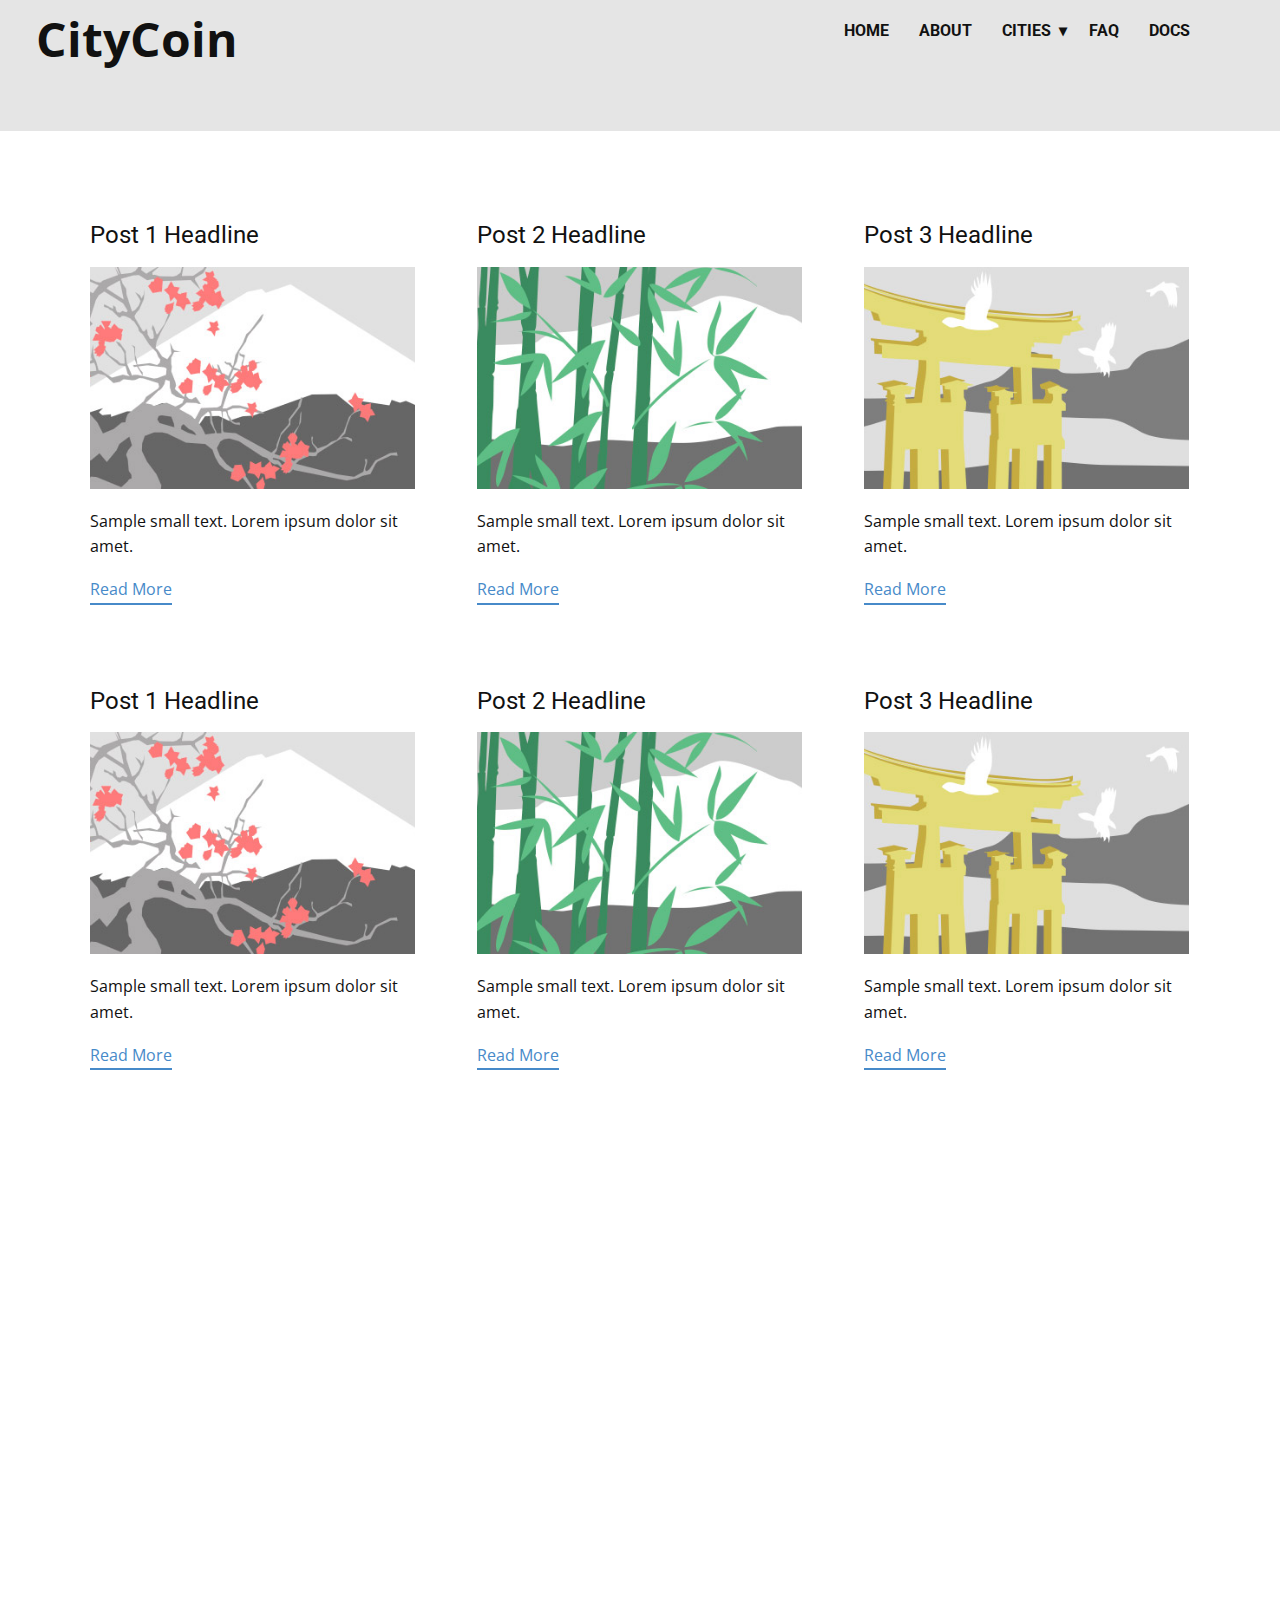
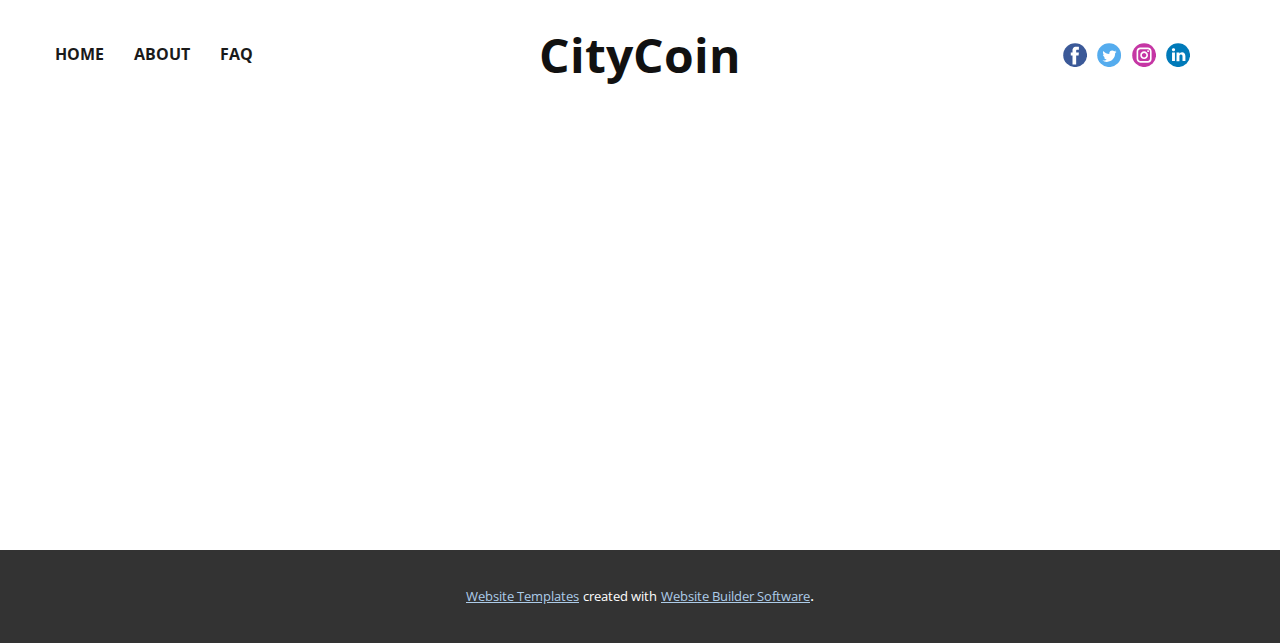
<file: blog/blog.html>
<html style="font-size: 16px;"><head>
    <meta name="viewport" content="width=device-width, initial-scale=1.0">
    <meta charset="utf-8">
    <meta name="keywords" content="CityCoin, CityCoin">
    <meta name="description" content="">
    <meta name="page_type" content="np-template-header-footer-from-plugin">
    <title>Blog Template</title>
    <link rel="stylesheet" href="../nicepage.css" media="screen">
<link rel="stylesheet" href="../Blog-Template.css" media="screen">
    <script class="u-script" type="text/javascript" src="../jquery.js" defer=""></script>
    <script class="u-script" type="text/javascript" src="../nicepage.js" defer=""></script>
    <meta name="generator" content="Nicepage 3.23.2, nicepage.com">
    <link id="u-theme-google-font" rel="stylesheet" href="https://fonts.googleapis.com/css?family=Roboto:100,100i,300,300i,400,400i,500,500i,700,700i,900,900i|Open+Sans:300,300i,400,400i,600,600i,700,700i,800,800i">
    
    
    <script type="application/ld+json">{
		"@context": "http://schema.org",
		"@type": "Organization",
		"name": "",
		"sameAs": []
}</script>
    <meta name="theme-color" content="#478ac9">
  </head>
  <body class="u-body"><header class="u-clearfix u-grey-10 u-header u-sticky u-sticky-08f7 u-header" id="sec-8ce5"><div class="u-clearfix u-sheet u-sheet-1">
        <nav class="u-dropdown-icon u-menu u-menu-dropdown u-offcanvas u-menu-1">
          <div class="menu-collapse" style="font-size: 1rem; letter-spacing: 0px; text-transform: uppercase; font-weight: 700;">
            <a class="u-button-style u-custom-active-border-color u-custom-border u-custom-border-color u-custom-borders u-custom-hover-border-color u-custom-left-right-menu-spacing u-custom-padding-bottom u-custom-text-active-color u-custom-text-color u-custom-text-hover-color u-custom-top-bottom-menu-spacing u-nav-link u-text-active-palette-1-base u-text-hover-palette-2-base" href="#">
              <svg><use xmlns:xlink="http://www.w3.org/1999/xlink" xlink:href="#menu-hamburger"></use></svg>
              <svg version="1.1" xmlns="http://www.w3.org/2000/svg" xmlns:xlink="http://www.w3.org/1999/xlink"><defs><symbol id="menu-hamburger" viewBox="0 0 16 16" style="width: 16px; height: 16px;"><rect y="1" width="16" height="2"></rect><rect y="7" width="16" height="2"></rect><rect y="13" width="16" height="2"></rect>
</symbol>
</defs></svg>
            </a>
          </div>
          <div class="u-custom-menu u-nav-container">
            <ul class="u-custom-font u-heading-font u-nav u-spacing-30 u-unstyled u-nav-1"><li class="u-nav-item"><a class="u-border-2 u-border-active-palette-1-base u-border-hover-palette-1-base u-border-no-left u-border-no-right u-border-no-top u-button-style u-nav-link u-text-active-black u-text-hover-custom-color-3" href="../Home.html" style="padding: 10px 0px;">Home</a>
</li><li class="u-nav-item"><a class="u-border-2 u-border-active-palette-1-base u-border-hover-palette-1-base u-border-no-left u-border-no-right u-border-no-top u-button-style u-nav-link u-text-active-black u-text-hover-custom-color-3" href="../About.html" style="padding: 10px 0px;">About</a>
</li><li class="u-nav-item"><a class="u-border-2 u-border-active-palette-1-base u-border-hover-palette-1-base u-border-no-left u-border-no-right u-border-no-top u-button-style u-nav-link u-text-active-black u-text-hover-custom-color-3" style="padding: 10px 0px;">Cities</a><div class="u-nav-popup"><ul class="u-nav u-unstyled u-v-spacing-4"><li class="u-nav-item"><a class="u-button-style u-nav-link">Omaha</a>
</li><li class="u-nav-item"><a class="u-button-style u-nav-link">Lincoln -- Coming Soon</a>
</li><li class="u-nav-item"><a class="u-button-style u-nav-link" href="https://survey.citycoins.co/survey/1FQed1QoJ4qpZHznNo31qWgxXZG2D1YKpM/40508aad-b5a5-4b86-8575-77ea0555cf24" target="_blank">Vote for Your City</a>
</li></ul>
</div>
</li><li class="u-nav-item"><a class="u-border-2 u-border-active-palette-1-base u-border-hover-palette-1-base u-border-no-left u-border-no-right u-border-no-top u-button-style u-nav-link u-text-active-black u-text-hover-custom-color-3" href="../FAQ.html" style="padding: 10px 0px;">FAQ</a>
</li><li class="u-nav-item"><a class="u-border-2 u-border-active-palette-1-base u-border-hover-palette-1-base u-border-no-left u-border-no-right u-border-no-top u-button-style u-nav-link u-text-active-black u-text-hover-custom-color-3" href="https://docs.citycoins.co/" target="_blank" style="padding: 10px 0px;">Docs</a>
</li></ul>
          </div>
          <div class="u-custom-menu u-nav-container-collapse">
            <div class="u-black u-container-style u-inner-container-layout u-opacity u-opacity-95 u-sidenav">
              <div class="u-sidenav-overflow">
                <div class="u-menu-close"></div>
                <ul class="u-align-center u-nav u-popupmenu-items u-unstyled u-nav-3"><li class="u-nav-item"><a class="u-button-style u-nav-link" href="../Home.html" style="padding: 10px 0px;">Home</a>
</li><li class="u-nav-item"><a class="u-button-style u-nav-link" href="../About.html" style="padding: 10px 0px;">About</a>
</li><li class="u-nav-item"><a class="u-button-style u-nav-link" style="padding: 10px 0px;">Cities</a><div class="u-nav-popup"><ul class="u-nav u-unstyled u-v-spacing-4"><li class="u-nav-item"><a class="u-button-style u-nav-link">Omaha</a>
</li><li class="u-nav-item"><a class="u-button-style u-nav-link">Lincoln -- Coming Soon</a>
</li><li class="u-nav-item"><a class="u-button-style u-nav-link" href="https://survey.citycoins.co/survey/1FQed1QoJ4qpZHznNo31qWgxXZG2D1YKpM/40508aad-b5a5-4b86-8575-77ea0555cf24" target="_blank">Vote for Your City</a>
</li></ul>
</div>
</li><li class="u-nav-item"><a class="u-button-style u-nav-link" href="../FAQ.html" style="padding: 10px 0px;">FAQ</a>
</li><li class="u-nav-item"><a class="u-button-style u-nav-link" href="https://docs.citycoins.co/" target="_blank" style="padding: 10px 0px;">Docs</a>
</li></ul>
              </div>
            </div>
            <div class="u-black u-menu-overlay u-opacity u-opacity-70"></div>
          </div>
        </nav>
        <h1 class="u-text u-text-default u-text-1">CityCoin</h1>
      </div><style class="u-sticky-style" data-style-id="08f7">.u-sticky-fixed.u-sticky-08f7:before, .u-body.u-sticky-fixed .u-sticky-08f7:before {
borders: top right bottom left !important
}</style></header>
    <section class="u-clearfix u-section-1" id="sec-0d95">
      <div class="u-clearfix u-sheet u-valign-middle u-sheet-1"><!--blog--><!--blog_options_json--><!--{"type":"Recent","source":"","tags":"","count":""}--><!--/blog_options_json-->
        <div class="u-blog u-expanded-width u-repeater u-repeater-1"><!--blog_post-->
          <div class="u-blog-post u-container-style u-repeater-item u-white u-repeater-item-1">
            <div class="u-container-layout u-similar-container u-valign-top u-container-layout-1"><!--blog_post_header-->
              <h4 class="u-blog-control u-text u-text-1">
                <a class="u-post-header-link" href="../blog/post.html"><!--blog_post_header_content-->Post 1 Headline<!--/blog_post_header_content--></a>
              </h4><!--/blog_post_header--><!--blog_post_image-->
              <a class="u-post-header-link" href="../blog/post.html"><img alt="" class="u-blog-control u-expanded-width u-image u-image-default u-image-1" src="[data-uri]"></a><!--/blog_post_image--><!--blog_post_content-->
              <div class="u-blog-control u-post-content u-text u-text-2 fr-view">Sample small text. Lorem ipsum dolor sit amet.</div><!--/blog_post_content--><!--blog_post_readmore--><!--options_json--><!--{"content":""}--><!--/options_json-->
              <a href="../blog/post.html" class="u-blog-control u-border-2 u-border-palette-1-base u-btn u-btn-rectangle u-button-style u-none u-btn-1"><!--blog_post_readmore_content-->Read More<!--/blog_post_readmore_content--></a><!--/blog_post_readmore-->
            </div>
          </div><div class="u-blog-post u-container-style u-repeater-item u-video-cover u-white">
            <div class="u-container-layout u-similar-container u-valign-top u-container-layout-2"><!--blog_post_header-->
              <h4 class="u-blog-control u-text u-text-3">
                <a class="u-post-header-link" href="../blog/post-1.html"><!--blog_post_header_content-->Post 2 Headline<!--/blog_post_header_content--></a>
              </h4><!--/blog_post_header--><!--blog_post_image-->
              <a class="u-post-header-link" href="../blog/post-1.html"><img alt="" class="u-blog-control u-expanded-width u-image u-image-default u-image-2" src="[data-uri]"></a><!--/blog_post_image--><!--blog_post_content-->
              <div class="u-blog-control u-post-content u-text u-text-4 fr-view">Sample small text. Lorem ipsum dolor sit amet.</div><!--/blog_post_content--><!--blog_post_readmore--><!--options_json--><!--{"content":""}--><!--/options_json-->
              <a href="../blog/post-1.html" class="u-blog-control u-border-2 u-border-palette-1-base u-btn u-btn-rectangle u-button-style u-none u-btn-2"><!--blog_post_readmore_content-->Read More<!--/blog_post_readmore_content--></a><!--/blog_post_readmore-->
            </div>
          </div><div class="u-blog-post u-container-style u-repeater-item u-video-cover u-white">
            <div class="u-container-layout u-similar-container u-valign-top u-container-layout-3"><!--blog_post_header-->
              <h4 class="u-blog-control u-text u-text-5">
                <a class="u-post-header-link" href="../blog/post-2.html"><!--blog_post_header_content-->Post 3 Headline<!--/blog_post_header_content--></a>
              </h4><!--/blog_post_header--><!--blog_post_image-->
              <a class="u-post-header-link" href="../blog/post-2.html"><img alt="" class="u-blog-control u-expanded-width u-image u-image-default u-image-3" src="[data-uri]"></a><!--/blog_post_image--><!--blog_post_content-->
              <div class="u-blog-control u-post-content u-text u-text-6 fr-view">Sample small text. Lorem ipsum dolor sit amet.</div><!--/blog_post_content--><!--blog_post_readmore--><!--options_json--><!--{"content":""}--><!--/options_json-->
              <a href="../blog/post-2.html" class="u-blog-control u-border-2 u-border-palette-1-base u-btn u-btn-rectangle u-button-style u-none u-btn-3"><!--blog_post_readmore_content-->Read More<!--/blog_post_readmore_content--></a><!--/blog_post_readmore-->
            </div>
          </div><div class="u-blog-post u-container-style u-repeater-item u-white u-repeater-item-1">
            <div class="u-container-layout u-similar-container u-valign-top u-container-layout-1"><!--blog_post_header-->
              <h4 class="u-blog-control u-text u-text-1">
                <a class="u-post-header-link" href="../blog/post-3.html"><!--blog_post_header_content-->Post 1 Headline<!--/blog_post_header_content--></a>
              </h4><!--/blog_post_header--><!--blog_post_image-->
              <a class="u-post-header-link" href="../blog/post-3.html"><img alt="" class="u-blog-control u-expanded-width u-image u-image-default u-image-1" src="[data-uri]"></a><!--/blog_post_image--><!--blog_post_content-->
              <div class="u-blog-control u-post-content u-text u-text-2 fr-view">Sample small text. Lorem ipsum dolor sit amet.</div><!--/blog_post_content--><!--blog_post_readmore--><!--options_json--><!--{"content":""}--><!--/options_json-->
              <a href="../blog/post-3.html" class="u-blog-control u-border-2 u-border-palette-1-base u-btn u-btn-rectangle u-button-style u-none u-btn-1"><!--blog_post_readmore_content-->Read More<!--/blog_post_readmore_content--></a><!--/blog_post_readmore-->
            </div>
          </div><div class="u-blog-post u-container-style u-repeater-item u-video-cover u-white">
            <div class="u-container-layout u-similar-container u-valign-top u-container-layout-2"><!--blog_post_header-->
              <h4 class="u-blog-control u-text u-text-3">
                <a class="u-post-header-link" href="../blog/post-4.html"><!--blog_post_header_content-->Post 2 Headline<!--/blog_post_header_content--></a>
              </h4><!--/blog_post_header--><!--blog_post_image-->
              <a class="u-post-header-link" href="../blog/post-4.html"><img alt="" class="u-blog-control u-expanded-width u-image u-image-default u-image-2" src="[data-uri]"></a><!--/blog_post_image--><!--blog_post_content-->
              <div class="u-blog-control u-post-content u-text u-text-4 fr-view">Sample small text. Lorem ipsum dolor sit amet.</div><!--/blog_post_content--><!--blog_post_readmore--><!--options_json--><!--{"content":""}--><!--/options_json-->
              <a href="../blog/post-4.html" class="u-blog-control u-border-2 u-border-palette-1-base u-btn u-btn-rectangle u-button-style u-none u-btn-2"><!--blog_post_readmore_content-->Read More<!--/blog_post_readmore_content--></a><!--/blog_post_readmore-->
            </div>
          </div><div class="u-blog-post u-container-style u-repeater-item u-video-cover u-white">
            <div class="u-container-layout u-similar-container u-valign-top u-container-layout-3"><!--blog_post_header-->
              <h4 class="u-blog-control u-text u-text-5">
                <a class="u-post-header-link" href="../blog/post-5.html"><!--blog_post_header_content-->Post 3 Headline<!--/blog_post_header_content--></a>
              </h4><!--/blog_post_header--><!--blog_post_image-->
              <a class="u-post-header-link" href="../blog/post-5.html"><img alt="" class="u-blog-control u-expanded-width u-image u-image-default u-image-3" src="[data-uri]"></a><!--/blog_post_image--><!--blog_post_content-->
              <div class="u-blog-control u-post-content u-text u-text-6 fr-view">Sample small text. Lorem ipsum dolor sit amet.</div><!--/blog_post_content--><!--blog_post_readmore--><!--options_json--><!--{"content":""}--><!--/options_json-->
              <a href="../blog/post-5.html" class="u-blog-control u-border-2 u-border-palette-1-base u-btn u-btn-rectangle u-button-style u-none u-btn-3"><!--blog_post_readmore_content-->Read More<!--/blog_post_readmore_content--></a><!--/blog_post_readmore-->
            </div>
          </div><!--/blog_post--><!--blog_post-->
          <!--/blog_post--><!--blog_post-->
          <!--/blog_post-->
        </div><!--/blog-->
      </div>
    </section>
    
    
    <footer class="u-clearfix u-custom-color-9 u-footer u-footer" id="sec-88a7"><div class="u-clearfix u-sheet u-sheet-1">
        <div class="u-clearfix u-expanded-width u-gutter-30 u-layout-wrap u-layout-wrap-1">
          <div class="u-gutter-0 u-layout">
            <div class="u-layout-row">
              <div class="u-align-center-sm u-align-center-xs u-align-left-md u-align-left-xl u-container-style u-layout-cell u-left-cell u-size-20 u-size-20-md u-layout-cell-1">
                <div class="u-container-layout u-valign-middle u-container-layout-1">
                  <nav class="u-menu u-menu-dropdown u-offcanvas u-menu-1">
                    <div class="menu-collapse" style="font-size: 1rem; letter-spacing: 0px; font-weight: 700; text-transform: uppercase;">
                      <a class="u-button-style u-custom-active-border-color u-custom-active-color u-custom-border u-custom-border-color u-custom-borders u-custom-hover-border-color u-custom-hover-color u-custom-left-right-menu-spacing u-custom-padding-bottom u-custom-text-active-color u-custom-text-color u-custom-text-hover-color u-custom-top-bottom-menu-spacing u-nav-link" href="#" style="padding: 2px 0px; font-size: calc(1em + 4px);">
                        <svg><use xmlns:xlink="http://www.w3.org/1999/xlink" xlink:href="#menu-hamburger"></use></svg>
                        <svg version="1.1" xmlns="http://www.w3.org/2000/svg" xmlns:xlink="http://www.w3.org/1999/xlink"><defs><symbol id="menu-hamburger" viewBox="0 0 16 16" style="width: 16px; height: 16px;"><rect y="1" width="16" height="2"></rect><rect y="7" width="16" height="2"></rect><rect y="13" width="16" height="2"></rect>
</symbol>
</defs></svg>
                      </a>
                    </div>
                    <div class="u-nav-container">
                      <ul class="u-nav u-spacing-30 u-unstyled u-nav-1"><li class="u-nav-item"><a class="u-border-2 u-border-active-palette-1-base u-border-hover-palette-1-base u-border-no-left u-border-no-right u-border-no-top u-button-style u-nav-link u-text-active-palette-1-base u-text-grey-90 u-text-hover-grey-90" href="../Home.html" style="padding: 10px 0px;">Home</a>
</li><li class="u-nav-item"><a class="u-border-2 u-border-active-palette-1-base u-border-hover-palette-1-base u-border-no-left u-border-no-right u-border-no-top u-button-style u-nav-link u-text-active-palette-1-base u-text-grey-90 u-text-hover-grey-90" href="../About.html" style="padding: 10px 0px;">About</a>
</li><li class="u-nav-item"><a class="u-border-2 u-border-active-palette-1-base u-border-hover-palette-1-base u-border-no-left u-border-no-right u-border-no-top u-button-style u-nav-link u-text-active-palette-1-base u-text-grey-90 u-text-hover-grey-90" href="../FAQ.html" style="padding: 10px 0px;">FAQ</a>
</li></ul>
                    </div>
                    <div class="u-nav-container-collapse">
                      <div class="u-black u-container-style u-inner-container-layout u-opacity u-opacity-95 u-sidenav">
                        <div class="u-sidenav-overflow">
                          <div class="u-menu-close"></div>
                          <ul class="u-align-center u-nav u-popupmenu-items u-unstyled u-nav-2"><li class="u-nav-item"><a class="u-button-style u-nav-link" href="../Home.html">Home</a>
</li><li class="u-nav-item"><a class="u-button-style u-nav-link" href="../About.html">About</a>
</li><li class="u-nav-item"><a class="u-button-style u-nav-link" href="../FAQ.html">FAQ</a>
</li></ul>
                        </div>
                      </div>
                      <div class="u-black u-menu-overlay u-opacity u-opacity-70"></div>
                    </div>
                  </nav>
                </div>
              </div>
              <div class="u-align-right-lg u-align-right-md u-align-right-sm u-align-right-xl u-container-style u-layout-cell u-size-20 u-size-20-md u-layout-cell-2">
                <div class="u-container-layout u-valign-middle u-container-layout-2">
                  <h1 class="u-text u-text-default u-text-1">CityCoin</h1>
                </div>
              </div>
              <div class="u-align-center-sm u-align-center-xs u-align-left-md u-align-right-lg u-align-right-xl u-container-style u-layout-cell u-right-cell u-size-20 u-size-20-md u-layout-cell-3">
                <div class="u-container-layout u-valign-middle-lg u-valign-middle-md u-valign-middle-sm u-valign-middle-xl u-valign-top-xs u-container-layout-3">
                  <div class="u-social-icons u-spacing-10 u-social-icons-1">
                    <a class="u-social-url" title="facebook" target="_blank" href=""><span class="u-icon u-social-facebook u-social-icon u-icon-1"><svg class="u-svg-link" preserveAspectRatio="xMidYMin slice" viewBox="0 0 112 112" style=""><use xmlns:xlink="http://www.w3.org/1999/xlink" xlink:href="#svg-0f40"></use></svg><svg class="u-svg-content" viewBox="0 0 112 112" x="0" y="0" id="svg-0f40"><circle fill="currentColor" cx="56.1" cy="56.1" r="55"></circle><path fill="#FFFFFF" d="M73.5,31.6h-9.1c-1.4,0-3.6,0.8-3.6,3.9v8.5h12.6L72,58.3H60.8v40.8H43.9V58.3h-8V43.9h8v-9.2
            c0-6.7,3.1-17,17-17h12.5v13.9H73.5z"></path></svg></span>
                    </a>
                    <a class="u-social-url" title="twitter" target="_blank" href=""><span class="u-icon u-social-icon u-social-twitter u-icon-2"><svg class="u-svg-link" preserveAspectRatio="xMidYMin slice" viewBox="0 0 112 112" style=""><use xmlns:xlink="http://www.w3.org/1999/xlink" xlink:href="#svg-e172"></use></svg><svg class="u-svg-content" viewBox="0 0 112 112" x="0" y="0" id="svg-e172"><circle fill="currentColor" class="st0" cx="56.1" cy="56.1" r="55"></circle><path fill="#FFFFFF" d="M83.8,47.3c0,0.6,0,1.2,0,1.7c0,17.7-13.5,38.2-38.2,38.2C38,87.2,31,85,25,81.2c1,0.1,2.1,0.2,3.2,0.2
            c6.3,0,12.1-2.1,16.7-5.7c-5.9-0.1-10.8-4-12.5-9.3c0.8,0.2,1.7,0.2,2.5,0.2c1.2,0,2.4-0.2,3.5-0.5c-6.1-1.2-10.8-6.7-10.8-13.1
            c0-0.1,0-0.1,0-0.2c1.8,1,3.9,1.6,6.1,1.7c-3.6-2.4-6-6.5-6-11.2c0-2.5,0.7-4.8,1.8-6.7c6.6,8.1,16.5,13.5,27.6,14
            c-0.2-1-0.3-2-0.3-3.1c0-7.4,6-13.4,13.4-13.4c3.9,0,7.3,1.6,9.8,4.2c3.1-0.6,5.9-1.7,8.5-3.3c-1,3.1-3.1,5.8-5.9,7.4
            c2.7-0.3,5.3-1,7.7-2.1C88.7,43,86.4,45.4,83.8,47.3z"></path></svg></span>
                    </a>
                    <a class="u-social-url" title="instagram" target="_blank" href=""><span class="u-icon u-social-icon u-social-instagram u-icon-3"><svg class="u-svg-link" preserveAspectRatio="xMidYMin slice" viewBox="0 0 112 112" style=""><use xmlns:xlink="http://www.w3.org/1999/xlink" xlink:href="#svg-e120"></use></svg><svg class="u-svg-content" viewBox="0 0 112 112" x="0" y="0" id="svg-e120"><circle fill="currentColor" cx="56.1" cy="56.1" r="55"></circle><path fill="#FFFFFF" d="M55.9,38.2c-9.9,0-17.9,8-17.9,17.9C38,66,46,74,55.9,74c9.9,0,17.9-8,17.9-17.9C73.8,46.2,65.8,38.2,55.9,38.2
            z M55.9,66.4c-5.7,0-10.3-4.6-10.3-10.3c-0.1-5.7,4.6-10.3,10.3-10.3c5.7,0,10.3,4.6,10.3,10.3C66.2,61.8,61.6,66.4,55.9,66.4z"></path><path fill="#FFFFFF" d="M74.3,33.5c-2.3,0-4.2,1.9-4.2,4.2s1.9,4.2,4.2,4.2s4.2-1.9,4.2-4.2S76.6,33.5,74.3,33.5z"></path><path fill="#FFFFFF" d="M73.1,21.3H38.6c-9.7,0-17.5,7.9-17.5,17.5v34.5c0,9.7,7.9,17.6,17.5,17.6h34.5c9.7,0,17.5-7.9,17.5-17.5V38.8
            C90.6,29.1,82.7,21.3,73.1,21.3z M83,73.3c0,5.5-4.5,9.9-9.9,9.9H38.6c-5.5,0-9.9-4.5-9.9-9.9V38.8c0-5.5,4.5-9.9,9.9-9.9h34.5
            c5.5,0,9.9,4.5,9.9,9.9V73.3z"></path></svg></span>
                    </a>
                    <a class="u-social-url" title="linkedin" target="_blank" href=""><span class="u-icon u-social-icon u-social-linkedin u-icon-4"><svg class="u-svg-link" preserveAspectRatio="xMidYMin slice" viewBox="0 0 112 112" style=""><use xmlns:xlink="http://www.w3.org/1999/xlink" xlink:href="#svg-07cc"></use></svg><svg class="u-svg-content" viewBox="0 0 112 112" x="0" y="0" id="svg-07cc"><circle fill="currentColor" cx="56.1" cy="56.1" r="55"></circle><path fill="#FFFFFF" d="M41.3,83.7H27.9V43.4h13.4V83.7z M34.6,37.9L34.6,37.9c-4.6,0-7.5-3.1-7.5-7c0-4,3-7,7.6-7s7.4,3,7.5,7
            C42.2,34.8,39.2,37.9,34.6,37.9z M89.6,83.7H76.2V62.2c0-5.4-1.9-9.1-6.8-9.1c-3.7,0-5.9,2.5-6.9,4.9c-0.4,0.9-0.4,2.1-0.4,3.3v22.5
            H48.7c0,0,0.2-36.5,0-40.3h13.4v5.7c1.8-2.7,5-6.7,12.1-6.7c8.8,0,15.4,5.8,15.4,18.1V83.7z"></path></svg></span>
                    </a>
                  </div>
                </div>
              </div>
            </div>
          </div>
        </div>
      </div></footer>
    <section class="u-backlink u-clearfix u-grey-80">
      <a class="u-link" href="https://nicepage.com/website-templates" target="_blank">
        <span>Website Templates</span>
      </a>
      <p class="u-text">
        <span>created with</span>
      </p>
      <a class="u-link" href="https://nicepage.com/" target="_blank">
        <span>Website Builder Software</span>
      </a>. 
    </section>
  
</body></html>
</file>
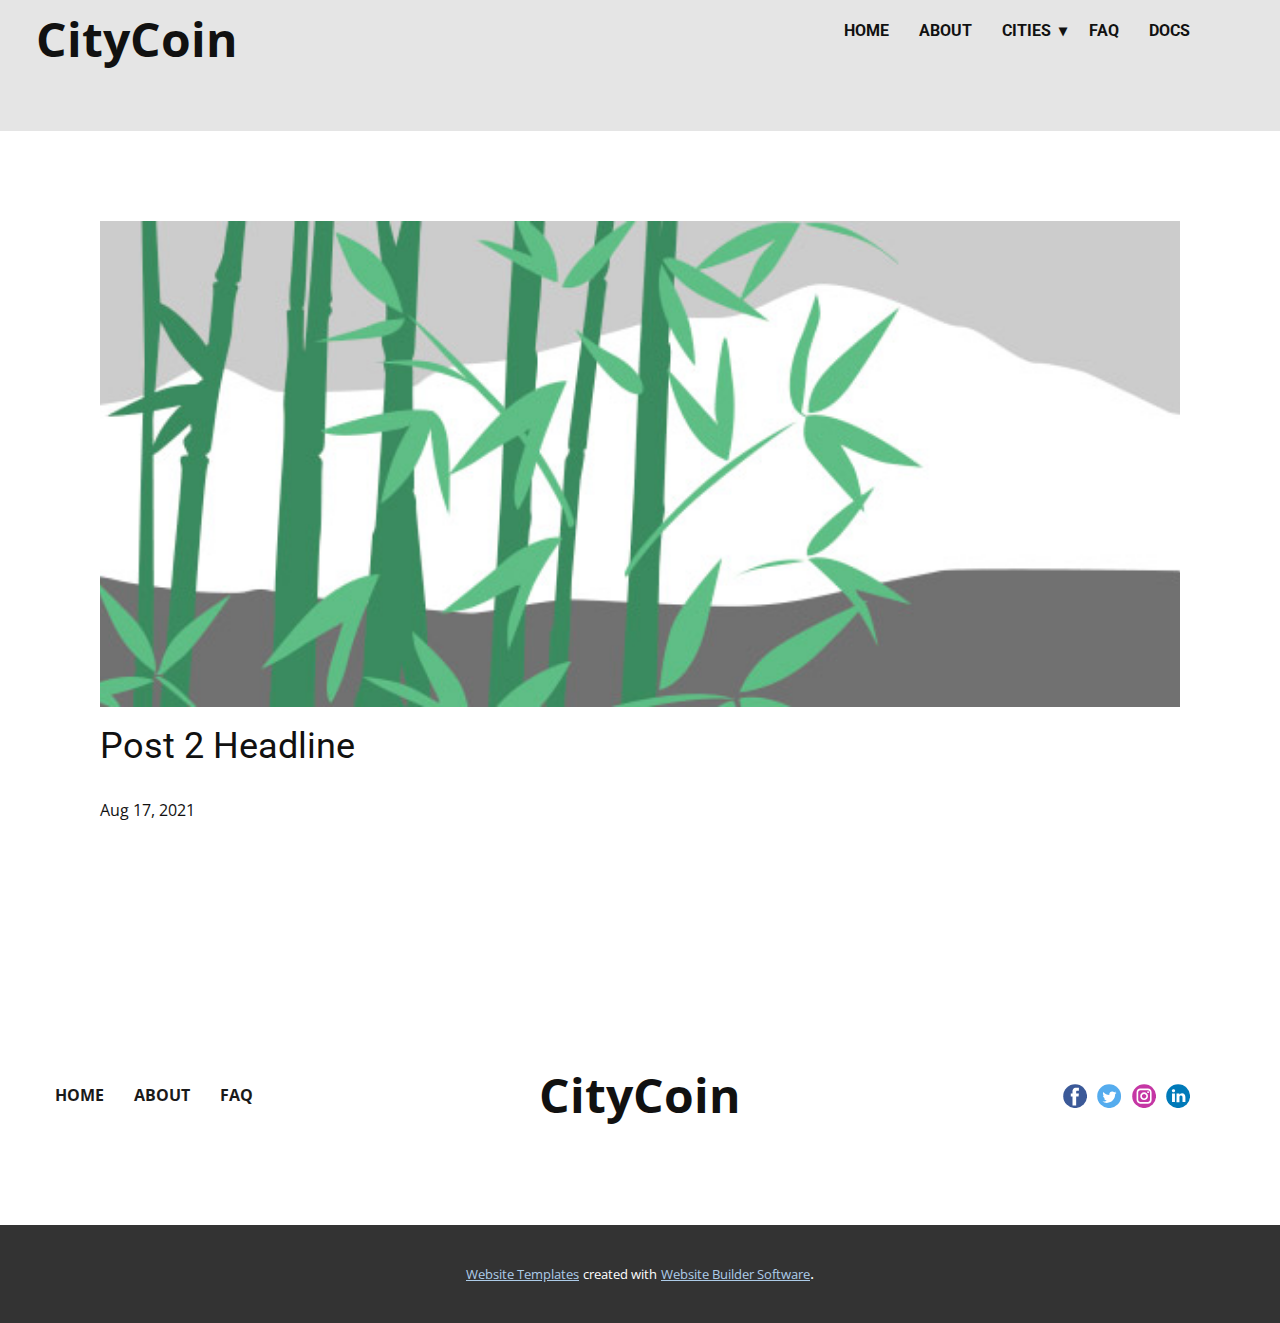
<file: blog/post-1.html>
<!doctype html>
<html style="font-size: 16px;"><head>
    <meta name="viewport" content="width=device-width, initial-scale=1.0">
    <meta charset="utf-8">
    <meta name="keywords" content="Post 1 Headline">
    <meta name="description" content="">
    <meta name="page_type" content="np-template-header-footer-from-plugin">
    <title>Post 2 Headline</title>
    <link rel="stylesheet" href="../nicepage.css" media="screen">
<link rel="stylesheet" href="../Post-Template.css" media="screen">
    <script class="u-script" type="text/javascript" src="../jquery.js" defer=""></script>
    <script class="u-script" type="text/javascript" src="../nicepage.js" defer=""></script>
    <meta name="generator" content="Nicepage 3.23.2, nicepage.com">
    <link id="u-theme-google-font" rel="stylesheet" href="https://fonts.googleapis.com/css?family=Roboto:100,100i,300,300i,400,400i,500,500i,700,700i,900,900i|Open+Sans:300,300i,400,400i,600,600i,700,700i,800,800i">
    
    
    <script type="application/ld+json">{
		"@context": "http://schema.org",
		"@type": "Organization",
		"name": "",
		"sameAs": []
}</script>
    <meta name="theme-color" content="#478ac9">
  </head>
  <body class="u-body"><header class="u-clearfix u-grey-10 u-header u-sticky u-sticky-08f7 u-header" id="sec-8ce5"><div class="u-clearfix u-sheet u-sheet-1">
        <nav class="u-dropdown-icon u-menu u-menu-dropdown u-offcanvas u-menu-1">
          <div class="menu-collapse" style="font-size: 1rem; letter-spacing: 0px; text-transform: uppercase; font-weight: 700;">
            <a class="u-button-style u-custom-active-border-color u-custom-border u-custom-border-color u-custom-borders u-custom-hover-border-color u-custom-left-right-menu-spacing u-custom-padding-bottom u-custom-text-active-color u-custom-text-color u-custom-text-hover-color u-custom-top-bottom-menu-spacing u-nav-link u-text-active-palette-1-base u-text-hover-palette-2-base" href="#">
              <svg><use xmlns:xlink="http://www.w3.org/1999/xlink" xlink:href="#menu-hamburger"></use></svg>
              <svg version="1.1" xmlns="http://www.w3.org/2000/svg" xmlns:xlink="http://www.w3.org/1999/xlink"><defs><symbol id="menu-hamburger" viewBox="0 0 16 16" style="width: 16px; height: 16px;"><rect y="1" width="16" height="2"></rect><rect y="7" width="16" height="2"></rect><rect y="13" width="16" height="2"></rect>
</symbol>
</defs></svg>
            </a>
          </div>
          <div class="u-custom-menu u-nav-container">
            <ul class="u-custom-font u-heading-font u-nav u-spacing-30 u-unstyled u-nav-1"><li class="u-nav-item"><a class="u-border-2 u-border-active-palette-1-base u-border-hover-palette-1-base u-border-no-left u-border-no-right u-border-no-top u-button-style u-nav-link u-text-active-black u-text-hover-custom-color-3" href="../Home.html" style="padding: 10px 0px;">Home</a>
</li><li class="u-nav-item"><a class="u-border-2 u-border-active-palette-1-base u-border-hover-palette-1-base u-border-no-left u-border-no-right u-border-no-top u-button-style u-nav-link u-text-active-black u-text-hover-custom-color-3" href="../About.html" style="padding: 10px 0px;">About</a>
</li><li class="u-nav-item"><a class="u-border-2 u-border-active-palette-1-base u-border-hover-palette-1-base u-border-no-left u-border-no-right u-border-no-top u-button-style u-nav-link u-text-active-black u-text-hover-custom-color-3" style="padding: 10px 0px;">Cities</a><div class="u-nav-popup"><ul class="u-nav u-unstyled u-v-spacing-4"><li class="u-nav-item"><a class="u-button-style u-nav-link">Omaha</a>
</li><li class="u-nav-item"><a class="u-button-style u-nav-link">Lincoln -- Coming Soon</a>
</li><li class="u-nav-item"><a class="u-button-style u-nav-link" href="https://survey.citycoins.co/survey/1FQed1QoJ4qpZHznNo31qWgxXZG2D1YKpM/40508aad-b5a5-4b86-8575-77ea0555cf24" target="_blank">Vote for Your City</a>
</li></ul>
</div>
</li><li class="u-nav-item"><a class="u-border-2 u-border-active-palette-1-base u-border-hover-palette-1-base u-border-no-left u-border-no-right u-border-no-top u-button-style u-nav-link u-text-active-black u-text-hover-custom-color-3" href="../FAQ.html" style="padding: 10px 0px;">FAQ</a>
</li><li class="u-nav-item"><a class="u-border-2 u-border-active-palette-1-base u-border-hover-palette-1-base u-border-no-left u-border-no-right u-border-no-top u-button-style u-nav-link u-text-active-black u-text-hover-custom-color-3" href="https://docs.citycoins.co/" target="_blank" style="padding: 10px 0px;">Docs</a>
</li></ul>
          </div>
          <div class="u-custom-menu u-nav-container-collapse">
            <div class="u-black u-container-style u-inner-container-layout u-opacity u-opacity-95 u-sidenav">
              <div class="u-sidenav-overflow">
                <div class="u-menu-close"></div>
                <ul class="u-align-center u-nav u-popupmenu-items u-unstyled u-nav-3"><li class="u-nav-item"><a class="u-button-style u-nav-link" href="../Home.html" style="padding: 10px 0px;">Home</a>
</li><li class="u-nav-item"><a class="u-button-style u-nav-link" href="../About.html" style="padding: 10px 0px;">About</a>
</li><li class="u-nav-item"><a class="u-button-style u-nav-link" style="padding: 10px 0px;">Cities</a><div class="u-nav-popup"><ul class="u-nav u-unstyled u-v-spacing-4"><li class="u-nav-item"><a class="u-button-style u-nav-link">Omaha</a>
</li><li class="u-nav-item"><a class="u-button-style u-nav-link">Lincoln -- Coming Soon</a>
</li><li class="u-nav-item"><a class="u-button-style u-nav-link" href="https://survey.citycoins.co/survey/1FQed1QoJ4qpZHznNo31qWgxXZG2D1YKpM/40508aad-b5a5-4b86-8575-77ea0555cf24" target="_blank">Vote for Your City</a>
</li></ul>
</div>
</li><li class="u-nav-item"><a class="u-button-style u-nav-link" href="../FAQ.html" style="padding: 10px 0px;">FAQ</a>
</li><li class="u-nav-item"><a class="u-button-style u-nav-link" href="https://docs.citycoins.co/" target="_blank" style="padding: 10px 0px;">Docs</a>
</li></ul>
              </div>
            </div>
            <div class="u-black u-menu-overlay u-opacity u-opacity-70"></div>
          </div>
        </nav>
        <h1 class="u-text u-text-default u-text-1">CityCoin</h1>
      </div><style class="u-sticky-style" data-style-id="08f7">.u-sticky-fixed.u-sticky-08f7:before, .u-body.u-sticky-fixed .u-sticky-08f7:before {
borders: top right bottom left !important
}</style></header>
    <section class="u-align-center u-clearfix u-section-1" id="sec-0946">
      <div class="u-clearfix u-sheet u-valign-middle-md u-valign-middle-sm u-valign-middle-xs u-sheet-1"><!--post_details--><!--post_details_options_json--><!--{"source":""}--><!--/post_details_options_json--><!--blog_post-->
        <div class="u-container-style u-expanded-width u-post-details u-post-details-1">
          <div class="u-container-layout u-valign-middle u-container-layout-1"><!--blog_post_image-->
            <img alt="" class="u-blog-control u-expanded-width u-image u-image-default u-image-1" src="[data-uri]"><!--/blog_post_image--><!--blog_post_header-->
            <h2 class="u-blog-control u-text u-text-1">Post 2 Headline</h2><!--/blog_post_header--><!--blog_post_metadata-->
            <div class="u-blog-control u-metadata u-metadata-1"><!--blog_post_metadata_date-->
              <span class="u-meta-date u-meta-icon">Aug 17, 2021</span><!--/blog_post_metadata_date--><!--blog_post_metadata_category-->
              <!--/blog_post_metadata_category--><!--blog_post_metadata_comments-->
              <!--/blog_post_metadata_comments-->
            </div><!--/blog_post_metadata--><!--blog_post_content-->
            <!--/blog_post_content-->
          </div>
        </div><!--/blog_post--><!--/post_details-->
      </div>
    </section>
    
    
    <footer class="u-clearfix u-custom-color-9 u-footer u-footer" id="sec-88a7"><div class="u-clearfix u-sheet u-sheet-1">
        <div class="u-clearfix u-expanded-width u-gutter-30 u-layout-wrap u-layout-wrap-1">
          <div class="u-gutter-0 u-layout">
            <div class="u-layout-row">
              <div class="u-align-center-sm u-align-center-xs u-align-left-md u-align-left-xl u-container-style u-layout-cell u-left-cell u-size-20 u-size-20-md u-layout-cell-1">
                <div class="u-container-layout u-valign-middle u-container-layout-1">
                  <nav class="u-menu u-menu-dropdown u-offcanvas u-menu-1">
                    <div class="menu-collapse" style="font-size: 1rem; letter-spacing: 0px; font-weight: 700; text-transform: uppercase;">
                      <a class="u-button-style u-custom-active-border-color u-custom-active-color u-custom-border u-custom-border-color u-custom-borders u-custom-hover-border-color u-custom-hover-color u-custom-left-right-menu-spacing u-custom-padding-bottom u-custom-text-active-color u-custom-text-color u-custom-text-hover-color u-custom-top-bottom-menu-spacing u-nav-link" href="#" style="padding: 2px 0px; font-size: calc(1em + 4px);">
                        <svg><use xmlns:xlink="http://www.w3.org/1999/xlink" xlink:href="#menu-hamburger"></use></svg>
                        <svg version="1.1" xmlns="http://www.w3.org/2000/svg" xmlns:xlink="http://www.w3.org/1999/xlink"><defs><symbol id="menu-hamburger" viewBox="0 0 16 16" style="width: 16px; height: 16px;"><rect y="1" width="16" height="2"></rect><rect y="7" width="16" height="2"></rect><rect y="13" width="16" height="2"></rect>
</symbol>
</defs></svg>
                      </a>
                    </div>
                    <div class="u-nav-container">
                      <ul class="u-nav u-spacing-30 u-unstyled u-nav-1"><li class="u-nav-item"><a class="u-border-2 u-border-active-palette-1-base u-border-hover-palette-1-base u-border-no-left u-border-no-right u-border-no-top u-button-style u-nav-link u-text-active-palette-1-base u-text-grey-90 u-text-hover-grey-90" href="../Home.html" style="padding: 10px 0px;">Home</a>
</li><li class="u-nav-item"><a class="u-border-2 u-border-active-palette-1-base u-border-hover-palette-1-base u-border-no-left u-border-no-right u-border-no-top u-button-style u-nav-link u-text-active-palette-1-base u-text-grey-90 u-text-hover-grey-90" href="../About.html" style="padding: 10px 0px;">About</a>
</li><li class="u-nav-item"><a class="u-border-2 u-border-active-palette-1-base u-border-hover-palette-1-base u-border-no-left u-border-no-right u-border-no-top u-button-style u-nav-link u-text-active-palette-1-base u-text-grey-90 u-text-hover-grey-90" href="../FAQ.html" style="padding: 10px 0px;">FAQ</a>
</li></ul>
                    </div>
                    <div class="u-nav-container-collapse">
                      <div class="u-black u-container-style u-inner-container-layout u-opacity u-opacity-95 u-sidenav">
                        <div class="u-sidenav-overflow">
                          <div class="u-menu-close"></div>
                          <ul class="u-align-center u-nav u-popupmenu-items u-unstyled u-nav-2"><li class="u-nav-item"><a class="u-button-style u-nav-link" href="../Home.html">Home</a>
</li><li class="u-nav-item"><a class="u-button-style u-nav-link" href="../About.html">About</a>
</li><li class="u-nav-item"><a class="u-button-style u-nav-link" href="../FAQ.html">FAQ</a>
</li></ul>
                        </div>
                      </div>
                      <div class="u-black u-menu-overlay u-opacity u-opacity-70"></div>
                    </div>
                  </nav>
                </div>
              </div>
              <div class="u-align-right-lg u-align-right-md u-align-right-sm u-align-right-xl u-container-style u-layout-cell u-size-20 u-size-20-md u-layout-cell-2">
                <div class="u-container-layout u-valign-middle u-container-layout-2">
                  <h1 class="u-text u-text-default u-text-1">CityCoin</h1>
                </div>
              </div>
              <div class="u-align-center-sm u-align-center-xs u-align-left-md u-align-right-lg u-align-right-xl u-container-style u-layout-cell u-right-cell u-size-20 u-size-20-md u-layout-cell-3">
                <div class="u-container-layout u-valign-middle-lg u-valign-middle-md u-valign-middle-sm u-valign-middle-xl u-valign-top-xs u-container-layout-3">
                  <div class="u-social-icons u-spacing-10 u-social-icons-1">
                    <a class="u-social-url" title="facebook" target="_blank" href=""><span class="u-icon u-social-facebook u-social-icon u-icon-1"><svg class="u-svg-link" preserveAspectRatio="xMidYMin slice" viewBox="0 0 112 112" style=""><use xmlns:xlink="http://www.w3.org/1999/xlink" xlink:href="#svg-0f40"></use></svg><svg class="u-svg-content" viewBox="0 0 112 112" x="0" y="0" id="svg-0f40"><circle fill="currentColor" cx="56.1" cy="56.1" r="55"></circle><path fill="#FFFFFF" d="M73.5,31.6h-9.1c-1.4,0-3.6,0.8-3.6,3.9v8.5h12.6L72,58.3H60.8v40.8H43.9V58.3h-8V43.9h8v-9.2
            c0-6.7,3.1-17,17-17h12.5v13.9H73.5z"></path></svg></span>
                    </a>
                    <a class="u-social-url" title="twitter" target="_blank" href=""><span class="u-icon u-social-icon u-social-twitter u-icon-2"><svg class="u-svg-link" preserveAspectRatio="xMidYMin slice" viewBox="0 0 112 112" style=""><use xmlns:xlink="http://www.w3.org/1999/xlink" xlink:href="#svg-e172"></use></svg><svg class="u-svg-content" viewBox="0 0 112 112" x="0" y="0" id="svg-e172"><circle fill="currentColor" class="st0" cx="56.1" cy="56.1" r="55"></circle><path fill="#FFFFFF" d="M83.8,47.3c0,0.6,0,1.2,0,1.7c0,17.7-13.5,38.2-38.2,38.2C38,87.2,31,85,25,81.2c1,0.1,2.1,0.2,3.2,0.2
            c6.3,0,12.1-2.1,16.7-5.7c-5.9-0.1-10.8-4-12.5-9.3c0.8,0.2,1.7,0.2,2.5,0.2c1.2,0,2.4-0.2,3.5-0.5c-6.1-1.2-10.8-6.7-10.8-13.1
            c0-0.1,0-0.1,0-0.2c1.8,1,3.9,1.6,6.1,1.7c-3.6-2.4-6-6.5-6-11.2c0-2.5,0.7-4.8,1.8-6.7c6.6,8.1,16.5,13.5,27.6,14
            c-0.2-1-0.3-2-0.3-3.1c0-7.4,6-13.4,13.4-13.4c3.9,0,7.3,1.6,9.8,4.2c3.1-0.6,5.9-1.7,8.5-3.3c-1,3.1-3.1,5.8-5.9,7.4
            c2.7-0.3,5.3-1,7.7-2.1C88.7,43,86.4,45.4,83.8,47.3z"></path></svg></span>
                    </a>
                    <a class="u-social-url" title="instagram" target="_blank" href=""><span class="u-icon u-social-icon u-social-instagram u-icon-3"><svg class="u-svg-link" preserveAspectRatio="xMidYMin slice" viewBox="0 0 112 112" style=""><use xmlns:xlink="http://www.w3.org/1999/xlink" xlink:href="#svg-e120"></use></svg><svg class="u-svg-content" viewBox="0 0 112 112" x="0" y="0" id="svg-e120"><circle fill="currentColor" cx="56.1" cy="56.1" r="55"></circle><path fill="#FFFFFF" d="M55.9,38.2c-9.9,0-17.9,8-17.9,17.9C38,66,46,74,55.9,74c9.9,0,17.9-8,17.9-17.9C73.8,46.2,65.8,38.2,55.9,38.2
            z M55.9,66.4c-5.7,0-10.3-4.6-10.3-10.3c-0.1-5.7,4.6-10.3,10.3-10.3c5.7,0,10.3,4.6,10.3,10.3C66.2,61.8,61.6,66.4,55.9,66.4z"></path><path fill="#FFFFFF" d="M74.3,33.5c-2.3,0-4.2,1.9-4.2,4.2s1.9,4.2,4.2,4.2s4.2-1.9,4.2-4.2S76.6,33.5,74.3,33.5z"></path><path fill="#FFFFFF" d="M73.1,21.3H38.6c-9.7,0-17.5,7.9-17.5,17.5v34.5c0,9.7,7.9,17.6,17.5,17.6h34.5c9.7,0,17.5-7.9,17.5-17.5V38.8
            C90.6,29.1,82.7,21.3,73.1,21.3z M83,73.3c0,5.5-4.5,9.9-9.9,9.9H38.6c-5.5,0-9.9-4.5-9.9-9.9V38.8c0-5.5,4.5-9.9,9.9-9.9h34.5
            c5.5,0,9.9,4.5,9.9,9.9V73.3z"></path></svg></span>
                    </a>
                    <a class="u-social-url" title="linkedin" target="_blank" href=""><span class="u-icon u-social-icon u-social-linkedin u-icon-4"><svg class="u-svg-link" preserveAspectRatio="xMidYMin slice" viewBox="0 0 112 112" style=""><use xmlns:xlink="http://www.w3.org/1999/xlink" xlink:href="#svg-07cc"></use></svg><svg class="u-svg-content" viewBox="0 0 112 112" x="0" y="0" id="svg-07cc"><circle fill="currentColor" cx="56.1" cy="56.1" r="55"></circle><path fill="#FFFFFF" d="M41.3,83.7H27.9V43.4h13.4V83.7z M34.6,37.9L34.6,37.9c-4.6,0-7.5-3.1-7.5-7c0-4,3-7,7.6-7s7.4,3,7.5,7
            C42.2,34.8,39.2,37.9,34.6,37.9z M89.6,83.7H76.2V62.2c0-5.4-1.9-9.1-6.8-9.1c-3.7,0-5.9,2.5-6.9,4.9c-0.4,0.9-0.4,2.1-0.4,3.3v22.5
            H48.7c0,0,0.2-36.5,0-40.3h13.4v5.7c1.8-2.7,5-6.7,12.1-6.7c8.8,0,15.4,5.8,15.4,18.1V83.7z"></path></svg></span>
                    </a>
                  </div>
                </div>
              </div>
            </div>
          </div>
        </div>
      </div></footer>
    <section class="u-backlink u-clearfix u-grey-80">
      <a class="u-link" href="https://nicepage.com/website-templates" target="_blank">
        <span>Website Templates</span>
      </a>
      <p class="u-text">
        <span>created with</span>
      </p>
      <a class="u-link" href="https://nicepage.com/" target="_blank">
        <span>Website Builder Software</span>
      </a>. 
    </section>
  
</body></html>
</file>
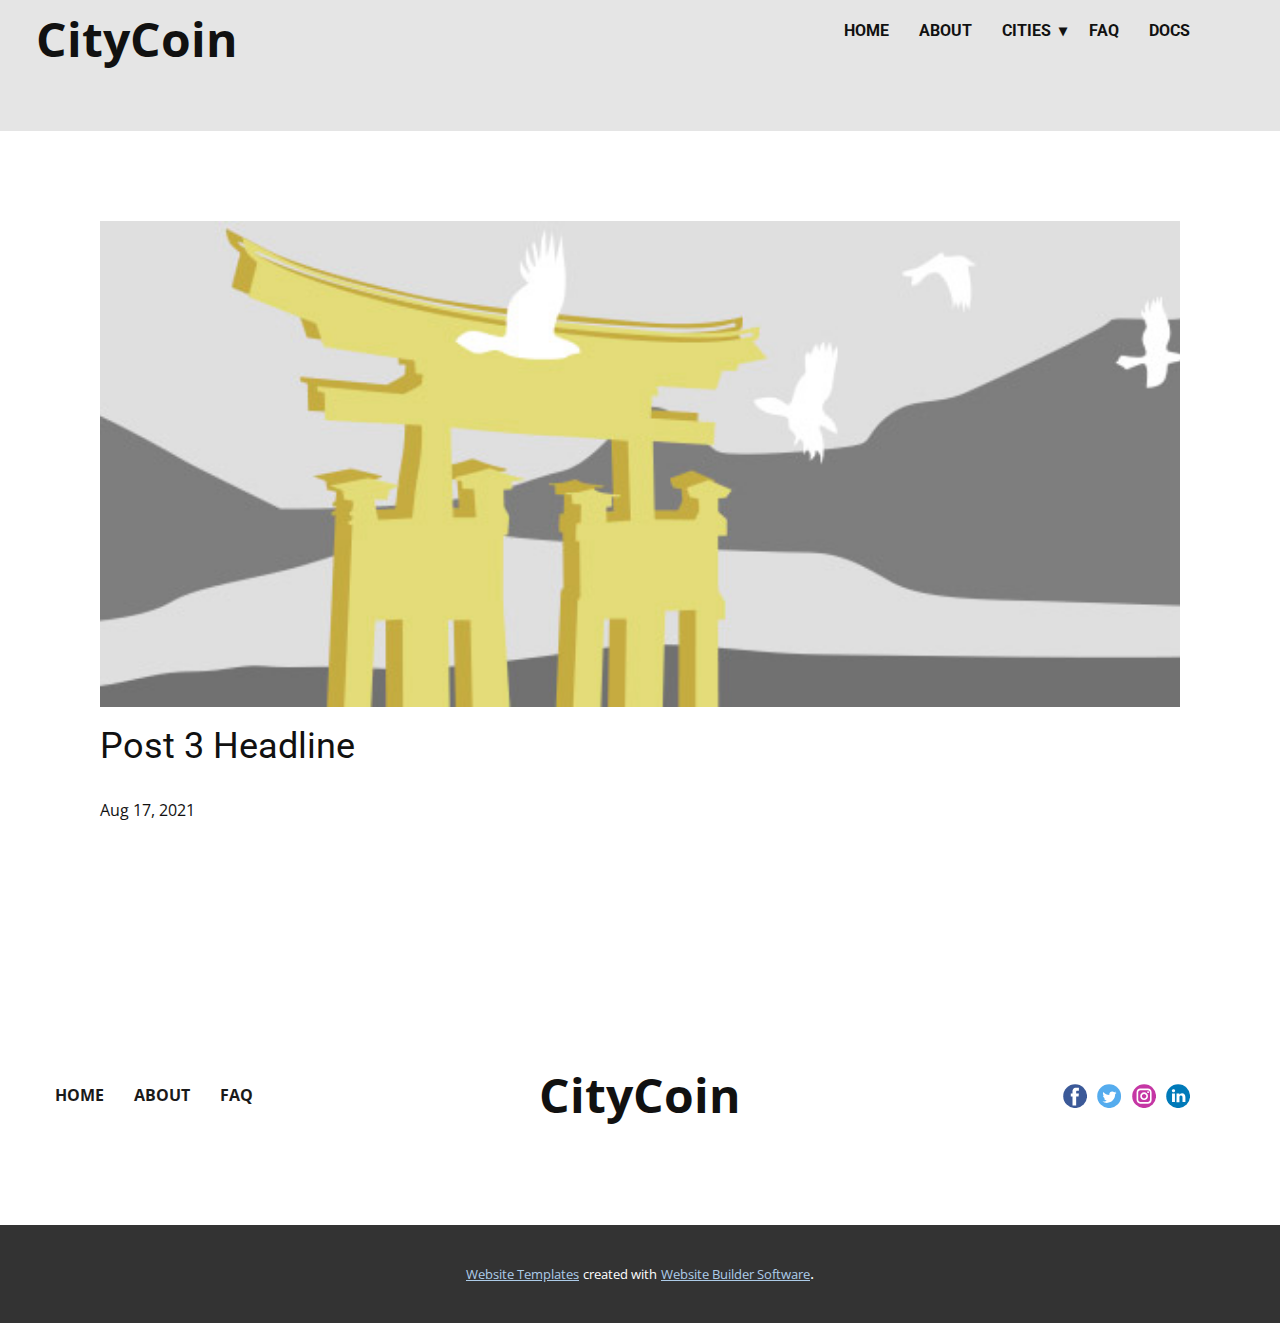
<file: blog/post-2.html>
<!doctype html>
<html style="font-size: 16px;"><head>
    <meta name="viewport" content="width=device-width, initial-scale=1.0">
    <meta charset="utf-8">
    <meta name="keywords" content="Post 1 Headline">
    <meta name="description" content="">
    <meta name="page_type" content="np-template-header-footer-from-plugin">
    <title>Post 3 Headline</title>
    <link rel="stylesheet" href="../nicepage.css" media="screen">
<link rel="stylesheet" href="../Post-Template.css" media="screen">
    <script class="u-script" type="text/javascript" src="../jquery.js" defer=""></script>
    <script class="u-script" type="text/javascript" src="../nicepage.js" defer=""></script>
    <meta name="generator" content="Nicepage 3.23.2, nicepage.com">
    <link id="u-theme-google-font" rel="stylesheet" href="https://fonts.googleapis.com/css?family=Roboto:100,100i,300,300i,400,400i,500,500i,700,700i,900,900i|Open+Sans:300,300i,400,400i,600,600i,700,700i,800,800i">
    
    
    <script type="application/ld+json">{
		"@context": "http://schema.org",
		"@type": "Organization",
		"name": "",
		"sameAs": []
}</script>
    <meta name="theme-color" content="#478ac9">
  </head>
  <body class="u-body"><header class="u-clearfix u-grey-10 u-header u-sticky u-sticky-08f7 u-header" id="sec-8ce5"><div class="u-clearfix u-sheet u-sheet-1">
        <nav class="u-dropdown-icon u-menu u-menu-dropdown u-offcanvas u-menu-1">
          <div class="menu-collapse" style="font-size: 1rem; letter-spacing: 0px; text-transform: uppercase; font-weight: 700;">
            <a class="u-button-style u-custom-active-border-color u-custom-border u-custom-border-color u-custom-borders u-custom-hover-border-color u-custom-left-right-menu-spacing u-custom-padding-bottom u-custom-text-active-color u-custom-text-color u-custom-text-hover-color u-custom-top-bottom-menu-spacing u-nav-link u-text-active-palette-1-base u-text-hover-palette-2-base" href="#">
              <svg><use xmlns:xlink="http://www.w3.org/1999/xlink" xlink:href="#menu-hamburger"></use></svg>
              <svg version="1.1" xmlns="http://www.w3.org/2000/svg" xmlns:xlink="http://www.w3.org/1999/xlink"><defs><symbol id="menu-hamburger" viewBox="0 0 16 16" style="width: 16px; height: 16px;"><rect y="1" width="16" height="2"></rect><rect y="7" width="16" height="2"></rect><rect y="13" width="16" height="2"></rect>
</symbol>
</defs></svg>
            </a>
          </div>
          <div class="u-custom-menu u-nav-container">
            <ul class="u-custom-font u-heading-font u-nav u-spacing-30 u-unstyled u-nav-1"><li class="u-nav-item"><a class="u-border-2 u-border-active-palette-1-base u-border-hover-palette-1-base u-border-no-left u-border-no-right u-border-no-top u-button-style u-nav-link u-text-active-black u-text-hover-custom-color-3" href="../Home.html" style="padding: 10px 0px;">Home</a>
</li><li class="u-nav-item"><a class="u-border-2 u-border-active-palette-1-base u-border-hover-palette-1-base u-border-no-left u-border-no-right u-border-no-top u-button-style u-nav-link u-text-active-black u-text-hover-custom-color-3" href="../About.html" style="padding: 10px 0px;">About</a>
</li><li class="u-nav-item"><a class="u-border-2 u-border-active-palette-1-base u-border-hover-palette-1-base u-border-no-left u-border-no-right u-border-no-top u-button-style u-nav-link u-text-active-black u-text-hover-custom-color-3" style="padding: 10px 0px;">Cities</a><div class="u-nav-popup"><ul class="u-nav u-unstyled u-v-spacing-4"><li class="u-nav-item"><a class="u-button-style u-nav-link">Omaha</a>
</li><li class="u-nav-item"><a class="u-button-style u-nav-link">Lincoln -- Coming Soon</a>
</li><li class="u-nav-item"><a class="u-button-style u-nav-link" href="https://survey.citycoins.co/survey/1FQed1QoJ4qpZHznNo31qWgxXZG2D1YKpM/40508aad-b5a5-4b86-8575-77ea0555cf24" target="_blank">Vote for Your City</a>
</li></ul>
</div>
</li><li class="u-nav-item"><a class="u-border-2 u-border-active-palette-1-base u-border-hover-palette-1-base u-border-no-left u-border-no-right u-border-no-top u-button-style u-nav-link u-text-active-black u-text-hover-custom-color-3" href="../FAQ.html" style="padding: 10px 0px;">FAQ</a>
</li><li class="u-nav-item"><a class="u-border-2 u-border-active-palette-1-base u-border-hover-palette-1-base u-border-no-left u-border-no-right u-border-no-top u-button-style u-nav-link u-text-active-black u-text-hover-custom-color-3" href="https://docs.citycoins.co/" target="_blank" style="padding: 10px 0px;">Docs</a>
</li></ul>
          </div>
          <div class="u-custom-menu u-nav-container-collapse">
            <div class="u-black u-container-style u-inner-container-layout u-opacity u-opacity-95 u-sidenav">
              <div class="u-sidenav-overflow">
                <div class="u-menu-close"></div>
                <ul class="u-align-center u-nav u-popupmenu-items u-unstyled u-nav-3"><li class="u-nav-item"><a class="u-button-style u-nav-link" href="../Home.html" style="padding: 10px 0px;">Home</a>
</li><li class="u-nav-item"><a class="u-button-style u-nav-link" href="../About.html" style="padding: 10px 0px;">About</a>
</li><li class="u-nav-item"><a class="u-button-style u-nav-link" style="padding: 10px 0px;">Cities</a><div class="u-nav-popup"><ul class="u-nav u-unstyled u-v-spacing-4"><li class="u-nav-item"><a class="u-button-style u-nav-link">Omaha</a>
</li><li class="u-nav-item"><a class="u-button-style u-nav-link">Lincoln -- Coming Soon</a>
</li><li class="u-nav-item"><a class="u-button-style u-nav-link" href="https://survey.citycoins.co/survey/1FQed1QoJ4qpZHznNo31qWgxXZG2D1YKpM/40508aad-b5a5-4b86-8575-77ea0555cf24" target="_blank">Vote for Your City</a>
</li></ul>
</div>
</li><li class="u-nav-item"><a class="u-button-style u-nav-link" href="../FAQ.html" style="padding: 10px 0px;">FAQ</a>
</li><li class="u-nav-item"><a class="u-button-style u-nav-link" href="https://docs.citycoins.co/" target="_blank" style="padding: 10px 0px;">Docs</a>
</li></ul>
              </div>
            </div>
            <div class="u-black u-menu-overlay u-opacity u-opacity-70"></div>
          </div>
        </nav>
        <h1 class="u-text u-text-default u-text-1">CityCoin</h1>
      </div><style class="u-sticky-style" data-style-id="08f7">.u-sticky-fixed.u-sticky-08f7:before, .u-body.u-sticky-fixed .u-sticky-08f7:before {
borders: top right bottom left !important
}</style></header>
    <section class="u-align-center u-clearfix u-section-1" id="sec-0946">
      <div class="u-clearfix u-sheet u-valign-middle-md u-valign-middle-sm u-valign-middle-xs u-sheet-1"><!--post_details--><!--post_details_options_json--><!--{"source":""}--><!--/post_details_options_json--><!--blog_post-->
        <div class="u-container-style u-expanded-width u-post-details u-post-details-1">
          <div class="u-container-layout u-valign-middle u-container-layout-1"><!--blog_post_image-->
            <img alt="" class="u-blog-control u-expanded-width u-image u-image-default u-image-1" src="[data-uri]"><!--/blog_post_image--><!--blog_post_header-->
            <h2 class="u-blog-control u-text u-text-1">Post 3 Headline</h2><!--/blog_post_header--><!--blog_post_metadata-->
            <div class="u-blog-control u-metadata u-metadata-1"><!--blog_post_metadata_date-->
              <span class="u-meta-date u-meta-icon">Aug 17, 2021</span><!--/blog_post_metadata_date--><!--blog_post_metadata_category-->
              <!--/blog_post_metadata_category--><!--blog_post_metadata_comments-->
              <!--/blog_post_metadata_comments-->
            </div><!--/blog_post_metadata--><!--blog_post_content-->
            <!--/blog_post_content-->
          </div>
        </div><!--/blog_post--><!--/post_details-->
      </div>
    </section>
    
    
    <footer class="u-clearfix u-custom-color-9 u-footer u-footer" id="sec-88a7"><div class="u-clearfix u-sheet u-sheet-1">
        <div class="u-clearfix u-expanded-width u-gutter-30 u-layout-wrap u-layout-wrap-1">
          <div class="u-gutter-0 u-layout">
            <div class="u-layout-row">
              <div class="u-align-center-sm u-align-center-xs u-align-left-md u-align-left-xl u-container-style u-layout-cell u-left-cell u-size-20 u-size-20-md u-layout-cell-1">
                <div class="u-container-layout u-valign-middle u-container-layout-1">
                  <nav class="u-menu u-menu-dropdown u-offcanvas u-menu-1">
                    <div class="menu-collapse" style="font-size: 1rem; letter-spacing: 0px; font-weight: 700; text-transform: uppercase;">
                      <a class="u-button-style u-custom-active-border-color u-custom-active-color u-custom-border u-custom-border-color u-custom-borders u-custom-hover-border-color u-custom-hover-color u-custom-left-right-menu-spacing u-custom-padding-bottom u-custom-text-active-color u-custom-text-color u-custom-text-hover-color u-custom-top-bottom-menu-spacing u-nav-link" href="#" style="padding: 2px 0px; font-size: calc(1em + 4px);">
                        <svg><use xmlns:xlink="http://www.w3.org/1999/xlink" xlink:href="#menu-hamburger"></use></svg>
                        <svg version="1.1" xmlns="http://www.w3.org/2000/svg" xmlns:xlink="http://www.w3.org/1999/xlink"><defs><symbol id="menu-hamburger" viewBox="0 0 16 16" style="width: 16px; height: 16px;"><rect y="1" width="16" height="2"></rect><rect y="7" width="16" height="2"></rect><rect y="13" width="16" height="2"></rect>
</symbol>
</defs></svg>
                      </a>
                    </div>
                    <div class="u-nav-container">
                      <ul class="u-nav u-spacing-30 u-unstyled u-nav-1"><li class="u-nav-item"><a class="u-border-2 u-border-active-palette-1-base u-border-hover-palette-1-base u-border-no-left u-border-no-right u-border-no-top u-button-style u-nav-link u-text-active-palette-1-base u-text-grey-90 u-text-hover-grey-90" href="../Home.html" style="padding: 10px 0px;">Home</a>
</li><li class="u-nav-item"><a class="u-border-2 u-border-active-palette-1-base u-border-hover-palette-1-base u-border-no-left u-border-no-right u-border-no-top u-button-style u-nav-link u-text-active-palette-1-base u-text-grey-90 u-text-hover-grey-90" href="../About.html" style="padding: 10px 0px;">About</a>
</li><li class="u-nav-item"><a class="u-border-2 u-border-active-palette-1-base u-border-hover-palette-1-base u-border-no-left u-border-no-right u-border-no-top u-button-style u-nav-link u-text-active-palette-1-base u-text-grey-90 u-text-hover-grey-90" href="../FAQ.html" style="padding: 10px 0px;">FAQ</a>
</li></ul>
                    </div>
                    <div class="u-nav-container-collapse">
                      <div class="u-black u-container-style u-inner-container-layout u-opacity u-opacity-95 u-sidenav">
                        <div class="u-sidenav-overflow">
                          <div class="u-menu-close"></div>
                          <ul class="u-align-center u-nav u-popupmenu-items u-unstyled u-nav-2"><li class="u-nav-item"><a class="u-button-style u-nav-link" href="../Home.html">Home</a>
</li><li class="u-nav-item"><a class="u-button-style u-nav-link" href="../About.html">About</a>
</li><li class="u-nav-item"><a class="u-button-style u-nav-link" href="../FAQ.html">FAQ</a>
</li></ul>
                        </div>
                      </div>
                      <div class="u-black u-menu-overlay u-opacity u-opacity-70"></div>
                    </div>
                  </nav>
                </div>
              </div>
              <div class="u-align-right-lg u-align-right-md u-align-right-sm u-align-right-xl u-container-style u-layout-cell u-size-20 u-size-20-md u-layout-cell-2">
                <div class="u-container-layout u-valign-middle u-container-layout-2">
                  <h1 class="u-text u-text-default u-text-1">CityCoin</h1>
                </div>
              </div>
              <div class="u-align-center-sm u-align-center-xs u-align-left-md u-align-right-lg u-align-right-xl u-container-style u-layout-cell u-right-cell u-size-20 u-size-20-md u-layout-cell-3">
                <div class="u-container-layout u-valign-middle-lg u-valign-middle-md u-valign-middle-sm u-valign-middle-xl u-valign-top-xs u-container-layout-3">
                  <div class="u-social-icons u-spacing-10 u-social-icons-1">
                    <a class="u-social-url" title="facebook" target="_blank" href=""><span class="u-icon u-social-facebook u-social-icon u-icon-1"><svg class="u-svg-link" preserveAspectRatio="xMidYMin slice" viewBox="0 0 112 112" style=""><use xmlns:xlink="http://www.w3.org/1999/xlink" xlink:href="#svg-0f40"></use></svg><svg class="u-svg-content" viewBox="0 0 112 112" x="0" y="0" id="svg-0f40"><circle fill="currentColor" cx="56.1" cy="56.1" r="55"></circle><path fill="#FFFFFF" d="M73.5,31.6h-9.1c-1.4,0-3.6,0.8-3.6,3.9v8.5h12.6L72,58.3H60.8v40.8H43.9V58.3h-8V43.9h8v-9.2
            c0-6.7,3.1-17,17-17h12.5v13.9H73.5z"></path></svg></span>
                    </a>
                    <a class="u-social-url" title="twitter" target="_blank" href=""><span class="u-icon u-social-icon u-social-twitter u-icon-2"><svg class="u-svg-link" preserveAspectRatio="xMidYMin slice" viewBox="0 0 112 112" style=""><use xmlns:xlink="http://www.w3.org/1999/xlink" xlink:href="#svg-e172"></use></svg><svg class="u-svg-content" viewBox="0 0 112 112" x="0" y="0" id="svg-e172"><circle fill="currentColor" class="st0" cx="56.1" cy="56.1" r="55"></circle><path fill="#FFFFFF" d="M83.8,47.3c0,0.6,0,1.2,0,1.7c0,17.7-13.5,38.2-38.2,38.2C38,87.2,31,85,25,81.2c1,0.1,2.1,0.2,3.2,0.2
            c6.3,0,12.1-2.1,16.7-5.7c-5.9-0.1-10.8-4-12.5-9.3c0.8,0.2,1.7,0.2,2.5,0.2c1.2,0,2.4-0.2,3.5-0.5c-6.1-1.2-10.8-6.7-10.8-13.1
            c0-0.1,0-0.1,0-0.2c1.8,1,3.9,1.6,6.1,1.7c-3.6-2.4-6-6.5-6-11.2c0-2.5,0.7-4.8,1.8-6.7c6.6,8.1,16.5,13.5,27.6,14
            c-0.2-1-0.3-2-0.3-3.1c0-7.4,6-13.4,13.4-13.4c3.9,0,7.3,1.6,9.8,4.2c3.1-0.6,5.9-1.7,8.5-3.3c-1,3.1-3.1,5.8-5.9,7.4
            c2.7-0.3,5.3-1,7.7-2.1C88.7,43,86.4,45.4,83.8,47.3z"></path></svg></span>
                    </a>
                    <a class="u-social-url" title="instagram" target="_blank" href=""><span class="u-icon u-social-icon u-social-instagram u-icon-3"><svg class="u-svg-link" preserveAspectRatio="xMidYMin slice" viewBox="0 0 112 112" style=""><use xmlns:xlink="http://www.w3.org/1999/xlink" xlink:href="#svg-e120"></use></svg><svg class="u-svg-content" viewBox="0 0 112 112" x="0" y="0" id="svg-e120"><circle fill="currentColor" cx="56.1" cy="56.1" r="55"></circle><path fill="#FFFFFF" d="M55.9,38.2c-9.9,0-17.9,8-17.9,17.9C38,66,46,74,55.9,74c9.9,0,17.9-8,17.9-17.9C73.8,46.2,65.8,38.2,55.9,38.2
            z M55.9,66.4c-5.7,0-10.3-4.6-10.3-10.3c-0.1-5.7,4.6-10.3,10.3-10.3c5.7,0,10.3,4.6,10.3,10.3C66.2,61.8,61.6,66.4,55.9,66.4z"></path><path fill="#FFFFFF" d="M74.3,33.5c-2.3,0-4.2,1.9-4.2,4.2s1.9,4.2,4.2,4.2s4.2-1.9,4.2-4.2S76.6,33.5,74.3,33.5z"></path><path fill="#FFFFFF" d="M73.1,21.3H38.6c-9.7,0-17.5,7.9-17.5,17.5v34.5c0,9.7,7.9,17.6,17.5,17.6h34.5c9.7,0,17.5-7.9,17.5-17.5V38.8
            C90.6,29.1,82.7,21.3,73.1,21.3z M83,73.3c0,5.5-4.5,9.9-9.9,9.9H38.6c-5.5,0-9.9-4.5-9.9-9.9V38.8c0-5.5,4.5-9.9,9.9-9.9h34.5
            c5.5,0,9.9,4.5,9.9,9.9V73.3z"></path></svg></span>
                    </a>
                    <a class="u-social-url" title="linkedin" target="_blank" href=""><span class="u-icon u-social-icon u-social-linkedin u-icon-4"><svg class="u-svg-link" preserveAspectRatio="xMidYMin slice" viewBox="0 0 112 112" style=""><use xmlns:xlink="http://www.w3.org/1999/xlink" xlink:href="#svg-07cc"></use></svg><svg class="u-svg-content" viewBox="0 0 112 112" x="0" y="0" id="svg-07cc"><circle fill="currentColor" cx="56.1" cy="56.1" r="55"></circle><path fill="#FFFFFF" d="M41.3,83.7H27.9V43.4h13.4V83.7z M34.6,37.9L34.6,37.9c-4.6,0-7.5-3.1-7.5-7c0-4,3-7,7.6-7s7.4,3,7.5,7
            C42.2,34.8,39.2,37.9,34.6,37.9z M89.6,83.7H76.2V62.2c0-5.4-1.9-9.1-6.8-9.1c-3.7,0-5.9,2.5-6.9,4.9c-0.4,0.9-0.4,2.1-0.4,3.3v22.5
            H48.7c0,0,0.2-36.5,0-40.3h13.4v5.7c1.8-2.7,5-6.7,12.1-6.7c8.8,0,15.4,5.8,15.4,18.1V83.7z"></path></svg></span>
                    </a>
                  </div>
                </div>
              </div>
            </div>
          </div>
        </div>
      </div></footer>
    <section class="u-backlink u-clearfix u-grey-80">
      <a class="u-link" href="https://nicepage.com/website-templates" target="_blank">
        <span>Website Templates</span>
      </a>
      <p class="u-text">
        <span>created with</span>
      </p>
      <a class="u-link" href="https://nicepage.com/" target="_blank">
        <span>Website Builder Software</span>
      </a>. 
    </section>
  
</body></html>
</file>
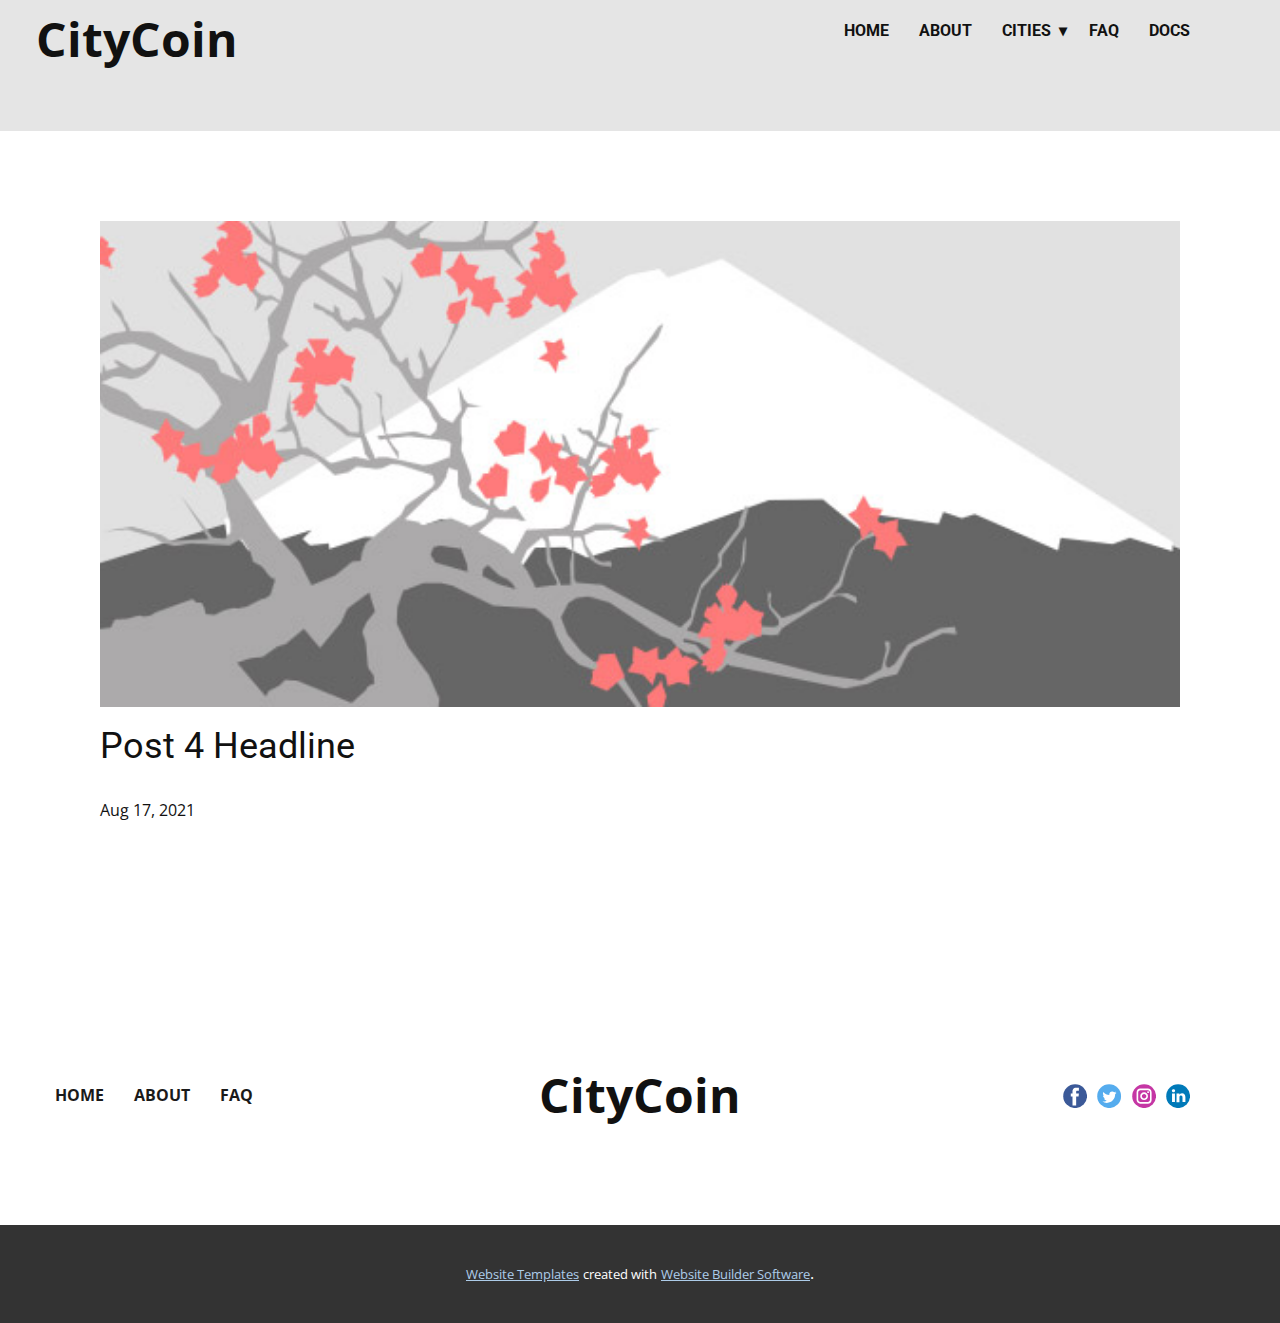
<file: blog/post-3.html>
<!doctype html>
<html style="font-size: 16px;"><head>
    <meta name="viewport" content="width=device-width, initial-scale=1.0">
    <meta charset="utf-8">
    <meta name="keywords" content="Post 1 Headline">
    <meta name="description" content="">
    <meta name="page_type" content="np-template-header-footer-from-plugin">
    <title>Post 4 Headline</title>
    <link rel="stylesheet" href="../nicepage.css" media="screen">
<link rel="stylesheet" href="../Post-Template.css" media="screen">
    <script class="u-script" type="text/javascript" src="../jquery.js" defer=""></script>
    <script class="u-script" type="text/javascript" src="../nicepage.js" defer=""></script>
    <meta name="generator" content="Nicepage 3.23.2, nicepage.com">
    <link id="u-theme-google-font" rel="stylesheet" href="https://fonts.googleapis.com/css?family=Roboto:100,100i,300,300i,400,400i,500,500i,700,700i,900,900i|Open+Sans:300,300i,400,400i,600,600i,700,700i,800,800i">
    
    
    <script type="application/ld+json">{
		"@context": "http://schema.org",
		"@type": "Organization",
		"name": "",
		"sameAs": []
}</script>
    <meta name="theme-color" content="#478ac9">
  </head>
  <body class="u-body"><header class="u-clearfix u-grey-10 u-header u-sticky u-sticky-08f7 u-header" id="sec-8ce5"><div class="u-clearfix u-sheet u-sheet-1">
        <nav class="u-dropdown-icon u-menu u-menu-dropdown u-offcanvas u-menu-1">
          <div class="menu-collapse" style="font-size: 1rem; letter-spacing: 0px; text-transform: uppercase; font-weight: 700;">
            <a class="u-button-style u-custom-active-border-color u-custom-border u-custom-border-color u-custom-borders u-custom-hover-border-color u-custom-left-right-menu-spacing u-custom-padding-bottom u-custom-text-active-color u-custom-text-color u-custom-text-hover-color u-custom-top-bottom-menu-spacing u-nav-link u-text-active-palette-1-base u-text-hover-palette-2-base" href="#">
              <svg><use xmlns:xlink="http://www.w3.org/1999/xlink" xlink:href="#menu-hamburger"></use></svg>
              <svg version="1.1" xmlns="http://www.w3.org/2000/svg" xmlns:xlink="http://www.w3.org/1999/xlink"><defs><symbol id="menu-hamburger" viewBox="0 0 16 16" style="width: 16px; height: 16px;"><rect y="1" width="16" height="2"></rect><rect y="7" width="16" height="2"></rect><rect y="13" width="16" height="2"></rect>
</symbol>
</defs></svg>
            </a>
          </div>
          <div class="u-custom-menu u-nav-container">
            <ul class="u-custom-font u-heading-font u-nav u-spacing-30 u-unstyled u-nav-1"><li class="u-nav-item"><a class="u-border-2 u-border-active-palette-1-base u-border-hover-palette-1-base u-border-no-left u-border-no-right u-border-no-top u-button-style u-nav-link u-text-active-black u-text-hover-custom-color-3" href="../Home.html" style="padding: 10px 0px;">Home</a>
</li><li class="u-nav-item"><a class="u-border-2 u-border-active-palette-1-base u-border-hover-palette-1-base u-border-no-left u-border-no-right u-border-no-top u-button-style u-nav-link u-text-active-black u-text-hover-custom-color-3" href="../About.html" style="padding: 10px 0px;">About</a>
</li><li class="u-nav-item"><a class="u-border-2 u-border-active-palette-1-base u-border-hover-palette-1-base u-border-no-left u-border-no-right u-border-no-top u-button-style u-nav-link u-text-active-black u-text-hover-custom-color-3" style="padding: 10px 0px;">Cities</a><div class="u-nav-popup"><ul class="u-nav u-unstyled u-v-spacing-4"><li class="u-nav-item"><a class="u-button-style u-nav-link">Omaha</a>
</li><li class="u-nav-item"><a class="u-button-style u-nav-link">Lincoln -- Coming Soon</a>
</li><li class="u-nav-item"><a class="u-button-style u-nav-link" href="https://survey.citycoins.co/survey/1FQed1QoJ4qpZHznNo31qWgxXZG2D1YKpM/40508aad-b5a5-4b86-8575-77ea0555cf24" target="_blank">Vote for Your City</a>
</li></ul>
</div>
</li><li class="u-nav-item"><a class="u-border-2 u-border-active-palette-1-base u-border-hover-palette-1-base u-border-no-left u-border-no-right u-border-no-top u-button-style u-nav-link u-text-active-black u-text-hover-custom-color-3" href="../FAQ.html" style="padding: 10px 0px;">FAQ</a>
</li><li class="u-nav-item"><a class="u-border-2 u-border-active-palette-1-base u-border-hover-palette-1-base u-border-no-left u-border-no-right u-border-no-top u-button-style u-nav-link u-text-active-black u-text-hover-custom-color-3" href="https://docs.citycoins.co/" target="_blank" style="padding: 10px 0px;">Docs</a>
</li></ul>
          </div>
          <div class="u-custom-menu u-nav-container-collapse">
            <div class="u-black u-container-style u-inner-container-layout u-opacity u-opacity-95 u-sidenav">
              <div class="u-sidenav-overflow">
                <div class="u-menu-close"></div>
                <ul class="u-align-center u-nav u-popupmenu-items u-unstyled u-nav-3"><li class="u-nav-item"><a class="u-button-style u-nav-link" href="../Home.html" style="padding: 10px 0px;">Home</a>
</li><li class="u-nav-item"><a class="u-button-style u-nav-link" href="../About.html" style="padding: 10px 0px;">About</a>
</li><li class="u-nav-item"><a class="u-button-style u-nav-link" style="padding: 10px 0px;">Cities</a><div class="u-nav-popup"><ul class="u-nav u-unstyled u-v-spacing-4"><li class="u-nav-item"><a class="u-button-style u-nav-link">Omaha</a>
</li><li class="u-nav-item"><a class="u-button-style u-nav-link">Lincoln -- Coming Soon</a>
</li><li class="u-nav-item"><a class="u-button-style u-nav-link" href="https://survey.citycoins.co/survey/1FQed1QoJ4qpZHznNo31qWgxXZG2D1YKpM/40508aad-b5a5-4b86-8575-77ea0555cf24" target="_blank">Vote for Your City</a>
</li></ul>
</div>
</li><li class="u-nav-item"><a class="u-button-style u-nav-link" href="../FAQ.html" style="padding: 10px 0px;">FAQ</a>
</li><li class="u-nav-item"><a class="u-button-style u-nav-link" href="https://docs.citycoins.co/" target="_blank" style="padding: 10px 0px;">Docs</a>
</li></ul>
              </div>
            </div>
            <div class="u-black u-menu-overlay u-opacity u-opacity-70"></div>
          </div>
        </nav>
        <h1 class="u-text u-text-default u-text-1">CityCoin</h1>
      </div><style class="u-sticky-style" data-style-id="08f7">.u-sticky-fixed.u-sticky-08f7:before, .u-body.u-sticky-fixed .u-sticky-08f7:before {
borders: top right bottom left !important
}</style></header>
    <section class="u-align-center u-clearfix u-section-1" id="sec-0946">
      <div class="u-clearfix u-sheet u-valign-middle-md u-valign-middle-sm u-valign-middle-xs u-sheet-1"><!--post_details--><!--post_details_options_json--><!--{"source":""}--><!--/post_details_options_json--><!--blog_post-->
        <div class="u-container-style u-expanded-width u-post-details u-post-details-1">
          <div class="u-container-layout u-valign-middle u-container-layout-1"><!--blog_post_image-->
            <img alt="" class="u-blog-control u-expanded-width u-image u-image-default u-image-1" src="[data-uri]"><!--/blog_post_image--><!--blog_post_header-->
            <h2 class="u-blog-control u-text u-text-1">Post 4 Headline</h2><!--/blog_post_header--><!--blog_post_metadata-->
            <div class="u-blog-control u-metadata u-metadata-1"><!--blog_post_metadata_date-->
              <span class="u-meta-date u-meta-icon">Aug 17, 2021</span><!--/blog_post_metadata_date--><!--blog_post_metadata_category-->
              <!--/blog_post_metadata_category--><!--blog_post_metadata_comments-->
              <!--/blog_post_metadata_comments-->
            </div><!--/blog_post_metadata--><!--blog_post_content-->
            <!--/blog_post_content-->
          </div>
        </div><!--/blog_post--><!--/post_details-->
      </div>
    </section>
    
    
    <footer class="u-clearfix u-custom-color-9 u-footer u-footer" id="sec-88a7"><div class="u-clearfix u-sheet u-sheet-1">
        <div class="u-clearfix u-expanded-width u-gutter-30 u-layout-wrap u-layout-wrap-1">
          <div class="u-gutter-0 u-layout">
            <div class="u-layout-row">
              <div class="u-align-center-sm u-align-center-xs u-align-left-md u-align-left-xl u-container-style u-layout-cell u-left-cell u-size-20 u-size-20-md u-layout-cell-1">
                <div class="u-container-layout u-valign-middle u-container-layout-1">
                  <nav class="u-menu u-menu-dropdown u-offcanvas u-menu-1">
                    <div class="menu-collapse" style="font-size: 1rem; letter-spacing: 0px; font-weight: 700; text-transform: uppercase;">
                      <a class="u-button-style u-custom-active-border-color u-custom-active-color u-custom-border u-custom-border-color u-custom-borders u-custom-hover-border-color u-custom-hover-color u-custom-left-right-menu-spacing u-custom-padding-bottom u-custom-text-active-color u-custom-text-color u-custom-text-hover-color u-custom-top-bottom-menu-spacing u-nav-link" href="#" style="padding: 2px 0px; font-size: calc(1em + 4px);">
                        <svg><use xmlns:xlink="http://www.w3.org/1999/xlink" xlink:href="#menu-hamburger"></use></svg>
                        <svg version="1.1" xmlns="http://www.w3.org/2000/svg" xmlns:xlink="http://www.w3.org/1999/xlink"><defs><symbol id="menu-hamburger" viewBox="0 0 16 16" style="width: 16px; height: 16px;"><rect y="1" width="16" height="2"></rect><rect y="7" width="16" height="2"></rect><rect y="13" width="16" height="2"></rect>
</symbol>
</defs></svg>
                      </a>
                    </div>
                    <div class="u-nav-container">
                      <ul class="u-nav u-spacing-30 u-unstyled u-nav-1"><li class="u-nav-item"><a class="u-border-2 u-border-active-palette-1-base u-border-hover-palette-1-base u-border-no-left u-border-no-right u-border-no-top u-button-style u-nav-link u-text-active-palette-1-base u-text-grey-90 u-text-hover-grey-90" href="../Home.html" style="padding: 10px 0px;">Home</a>
</li><li class="u-nav-item"><a class="u-border-2 u-border-active-palette-1-base u-border-hover-palette-1-base u-border-no-left u-border-no-right u-border-no-top u-button-style u-nav-link u-text-active-palette-1-base u-text-grey-90 u-text-hover-grey-90" href="../About.html" style="padding: 10px 0px;">About</a>
</li><li class="u-nav-item"><a class="u-border-2 u-border-active-palette-1-base u-border-hover-palette-1-base u-border-no-left u-border-no-right u-border-no-top u-button-style u-nav-link u-text-active-palette-1-base u-text-grey-90 u-text-hover-grey-90" href="../FAQ.html" style="padding: 10px 0px;">FAQ</a>
</li></ul>
                    </div>
                    <div class="u-nav-container-collapse">
                      <div class="u-black u-container-style u-inner-container-layout u-opacity u-opacity-95 u-sidenav">
                        <div class="u-sidenav-overflow">
                          <div class="u-menu-close"></div>
                          <ul class="u-align-center u-nav u-popupmenu-items u-unstyled u-nav-2"><li class="u-nav-item"><a class="u-button-style u-nav-link" href="../Home.html">Home</a>
</li><li class="u-nav-item"><a class="u-button-style u-nav-link" href="../About.html">About</a>
</li><li class="u-nav-item"><a class="u-button-style u-nav-link" href="../FAQ.html">FAQ</a>
</li></ul>
                        </div>
                      </div>
                      <div class="u-black u-menu-overlay u-opacity u-opacity-70"></div>
                    </div>
                  </nav>
                </div>
              </div>
              <div class="u-align-right-lg u-align-right-md u-align-right-sm u-align-right-xl u-container-style u-layout-cell u-size-20 u-size-20-md u-layout-cell-2">
                <div class="u-container-layout u-valign-middle u-container-layout-2">
                  <h1 class="u-text u-text-default u-text-1">CityCoin</h1>
                </div>
              </div>
              <div class="u-align-center-sm u-align-center-xs u-align-left-md u-align-right-lg u-align-right-xl u-container-style u-layout-cell u-right-cell u-size-20 u-size-20-md u-layout-cell-3">
                <div class="u-container-layout u-valign-middle-lg u-valign-middle-md u-valign-middle-sm u-valign-middle-xl u-valign-top-xs u-container-layout-3">
                  <div class="u-social-icons u-spacing-10 u-social-icons-1">
                    <a class="u-social-url" title="facebook" target="_blank" href=""><span class="u-icon u-social-facebook u-social-icon u-icon-1"><svg class="u-svg-link" preserveAspectRatio="xMidYMin slice" viewBox="0 0 112 112" style=""><use xmlns:xlink="http://www.w3.org/1999/xlink" xlink:href="#svg-0f40"></use></svg><svg class="u-svg-content" viewBox="0 0 112 112" x="0" y="0" id="svg-0f40"><circle fill="currentColor" cx="56.1" cy="56.1" r="55"></circle><path fill="#FFFFFF" d="M73.5,31.6h-9.1c-1.4,0-3.6,0.8-3.6,3.9v8.5h12.6L72,58.3H60.8v40.8H43.9V58.3h-8V43.9h8v-9.2
            c0-6.7,3.1-17,17-17h12.5v13.9H73.5z"></path></svg></span>
                    </a>
                    <a class="u-social-url" title="twitter" target="_blank" href=""><span class="u-icon u-social-icon u-social-twitter u-icon-2"><svg class="u-svg-link" preserveAspectRatio="xMidYMin slice" viewBox="0 0 112 112" style=""><use xmlns:xlink="http://www.w3.org/1999/xlink" xlink:href="#svg-e172"></use></svg><svg class="u-svg-content" viewBox="0 0 112 112" x="0" y="0" id="svg-e172"><circle fill="currentColor" class="st0" cx="56.1" cy="56.1" r="55"></circle><path fill="#FFFFFF" d="M83.8,47.3c0,0.6,0,1.2,0,1.7c0,17.7-13.5,38.2-38.2,38.2C38,87.2,31,85,25,81.2c1,0.1,2.1,0.2,3.2,0.2
            c6.3,0,12.1-2.1,16.7-5.7c-5.9-0.1-10.8-4-12.5-9.3c0.8,0.2,1.7,0.2,2.5,0.2c1.2,0,2.4-0.2,3.5-0.5c-6.1-1.2-10.8-6.7-10.8-13.1
            c0-0.1,0-0.1,0-0.2c1.8,1,3.9,1.6,6.1,1.7c-3.6-2.4-6-6.5-6-11.2c0-2.5,0.7-4.8,1.8-6.7c6.6,8.1,16.5,13.5,27.6,14
            c-0.2-1-0.3-2-0.3-3.1c0-7.4,6-13.4,13.4-13.4c3.9,0,7.3,1.6,9.8,4.2c3.1-0.6,5.9-1.7,8.5-3.3c-1,3.1-3.1,5.8-5.9,7.4
            c2.7-0.3,5.3-1,7.7-2.1C88.7,43,86.4,45.4,83.8,47.3z"></path></svg></span>
                    </a>
                    <a class="u-social-url" title="instagram" target="_blank" href=""><span class="u-icon u-social-icon u-social-instagram u-icon-3"><svg class="u-svg-link" preserveAspectRatio="xMidYMin slice" viewBox="0 0 112 112" style=""><use xmlns:xlink="http://www.w3.org/1999/xlink" xlink:href="#svg-e120"></use></svg><svg class="u-svg-content" viewBox="0 0 112 112" x="0" y="0" id="svg-e120"><circle fill="currentColor" cx="56.1" cy="56.1" r="55"></circle><path fill="#FFFFFF" d="M55.9,38.2c-9.9,0-17.9,8-17.9,17.9C38,66,46,74,55.9,74c9.9,0,17.9-8,17.9-17.9C73.8,46.2,65.8,38.2,55.9,38.2
            z M55.9,66.4c-5.7,0-10.3-4.6-10.3-10.3c-0.1-5.7,4.6-10.3,10.3-10.3c5.7,0,10.3,4.6,10.3,10.3C66.2,61.8,61.6,66.4,55.9,66.4z"></path><path fill="#FFFFFF" d="M74.3,33.5c-2.3,0-4.2,1.9-4.2,4.2s1.9,4.2,4.2,4.2s4.2-1.9,4.2-4.2S76.6,33.5,74.3,33.5z"></path><path fill="#FFFFFF" d="M73.1,21.3H38.6c-9.7,0-17.5,7.9-17.5,17.5v34.5c0,9.7,7.9,17.6,17.5,17.6h34.5c9.7,0,17.5-7.9,17.5-17.5V38.8
            C90.6,29.1,82.7,21.3,73.1,21.3z M83,73.3c0,5.5-4.5,9.9-9.9,9.9H38.6c-5.5,0-9.9-4.5-9.9-9.9V38.8c0-5.5,4.5-9.9,9.9-9.9h34.5
            c5.5,0,9.9,4.5,9.9,9.9V73.3z"></path></svg></span>
                    </a>
                    <a class="u-social-url" title="linkedin" target="_blank" href=""><span class="u-icon u-social-icon u-social-linkedin u-icon-4"><svg class="u-svg-link" preserveAspectRatio="xMidYMin slice" viewBox="0 0 112 112" style=""><use xmlns:xlink="http://www.w3.org/1999/xlink" xlink:href="#svg-07cc"></use></svg><svg class="u-svg-content" viewBox="0 0 112 112" x="0" y="0" id="svg-07cc"><circle fill="currentColor" cx="56.1" cy="56.1" r="55"></circle><path fill="#FFFFFF" d="M41.3,83.7H27.9V43.4h13.4V83.7z M34.6,37.9L34.6,37.9c-4.6,0-7.5-3.1-7.5-7c0-4,3-7,7.6-7s7.4,3,7.5,7
            C42.2,34.8,39.2,37.9,34.6,37.9z M89.6,83.7H76.2V62.2c0-5.4-1.9-9.1-6.8-9.1c-3.7,0-5.9,2.5-6.9,4.9c-0.4,0.9-0.4,2.1-0.4,3.3v22.5
            H48.7c0,0,0.2-36.5,0-40.3h13.4v5.7c1.8-2.7,5-6.7,12.1-6.7c8.8,0,15.4,5.8,15.4,18.1V83.7z"></path></svg></span>
                    </a>
                  </div>
                </div>
              </div>
            </div>
          </div>
        </div>
      </div></footer>
    <section class="u-backlink u-clearfix u-grey-80">
      <a class="u-link" href="https://nicepage.com/website-templates" target="_blank">
        <span>Website Templates</span>
      </a>
      <p class="u-text">
        <span>created with</span>
      </p>
      <a class="u-link" href="https://nicepage.com/" target="_blank">
        <span>Website Builder Software</span>
      </a>. 
    </section>
  
</body></html>
</file>
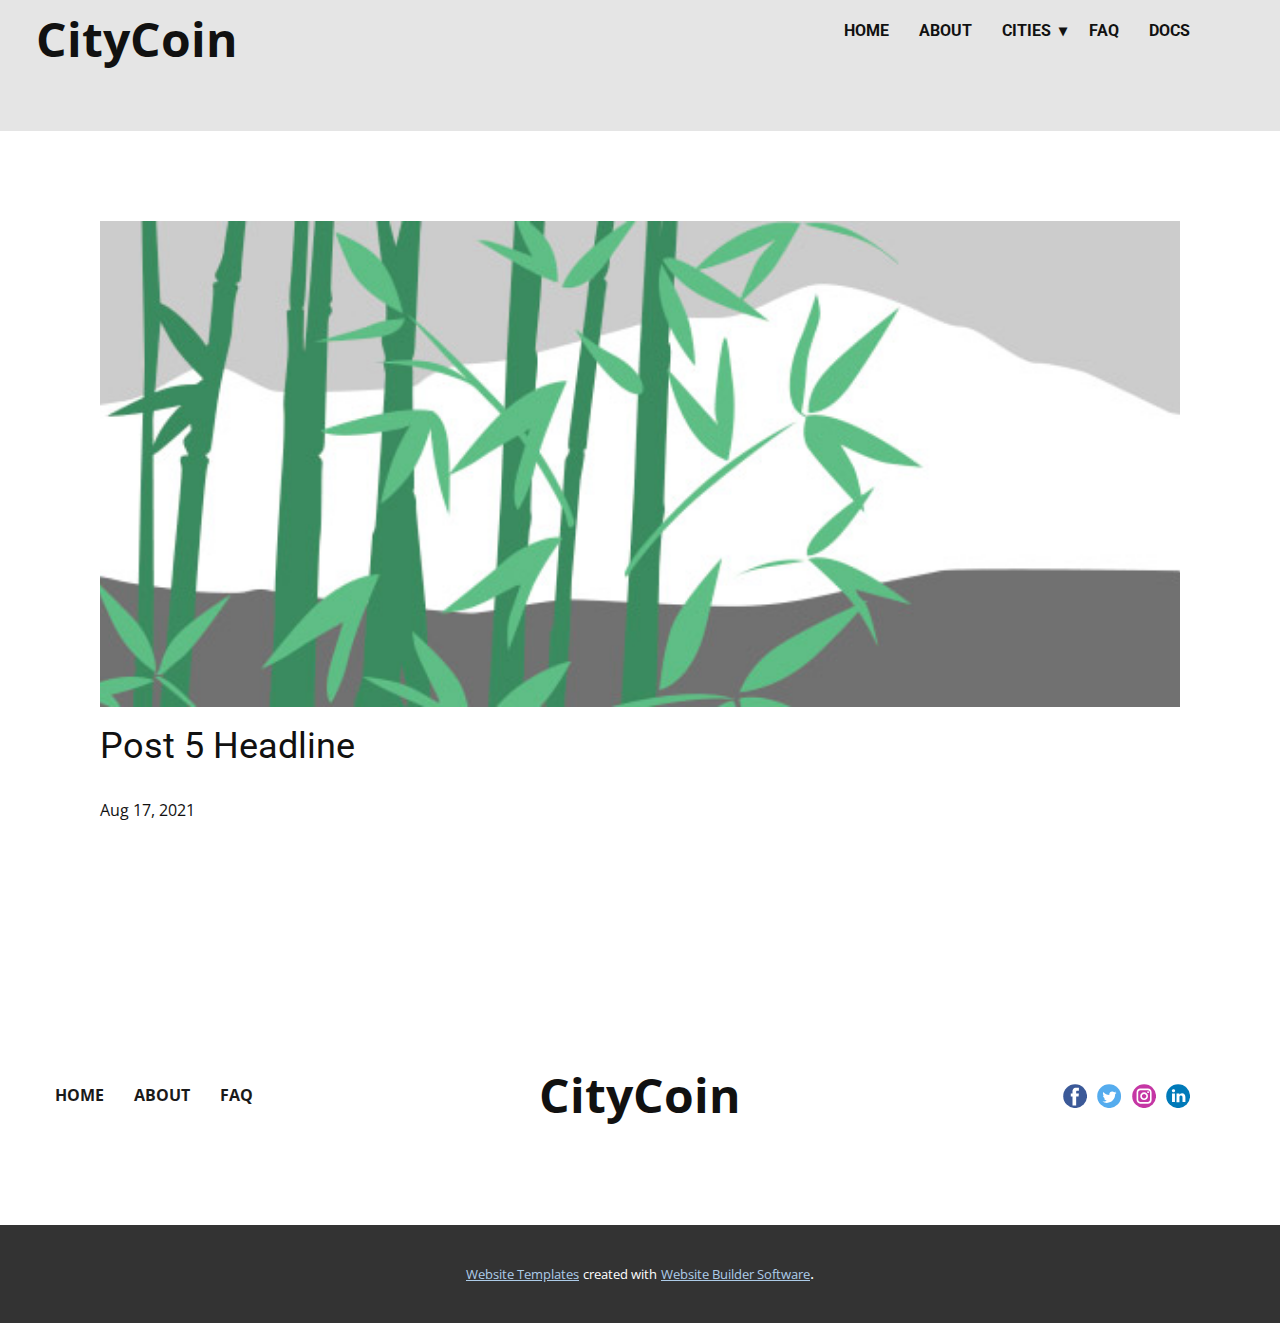
<file: blog/post-4.html>
<!doctype html>
<html style="font-size: 16px;"><head>
    <meta name="viewport" content="width=device-width, initial-scale=1.0">
    <meta charset="utf-8">
    <meta name="keywords" content="Post 1 Headline">
    <meta name="description" content="">
    <meta name="page_type" content="np-template-header-footer-from-plugin">
    <title>Post 5 Headline</title>
    <link rel="stylesheet" href="../nicepage.css" media="screen">
<link rel="stylesheet" href="../Post-Template.css" media="screen">
    <script class="u-script" type="text/javascript" src="../jquery.js" defer=""></script>
    <script class="u-script" type="text/javascript" src="../nicepage.js" defer=""></script>
    <meta name="generator" content="Nicepage 3.23.2, nicepage.com">
    <link id="u-theme-google-font" rel="stylesheet" href="https://fonts.googleapis.com/css?family=Roboto:100,100i,300,300i,400,400i,500,500i,700,700i,900,900i|Open+Sans:300,300i,400,400i,600,600i,700,700i,800,800i">
    
    
    <script type="application/ld+json">{
		"@context": "http://schema.org",
		"@type": "Organization",
		"name": "",
		"sameAs": []
}</script>
    <meta name="theme-color" content="#478ac9">
  </head>
  <body class="u-body"><header class="u-clearfix u-grey-10 u-header u-sticky u-sticky-08f7 u-header" id="sec-8ce5"><div class="u-clearfix u-sheet u-sheet-1">
        <nav class="u-dropdown-icon u-menu u-menu-dropdown u-offcanvas u-menu-1">
          <div class="menu-collapse" style="font-size: 1rem; letter-spacing: 0px; text-transform: uppercase; font-weight: 700;">
            <a class="u-button-style u-custom-active-border-color u-custom-border u-custom-border-color u-custom-borders u-custom-hover-border-color u-custom-left-right-menu-spacing u-custom-padding-bottom u-custom-text-active-color u-custom-text-color u-custom-text-hover-color u-custom-top-bottom-menu-spacing u-nav-link u-text-active-palette-1-base u-text-hover-palette-2-base" href="#">
              <svg><use xmlns:xlink="http://www.w3.org/1999/xlink" xlink:href="#menu-hamburger"></use></svg>
              <svg version="1.1" xmlns="http://www.w3.org/2000/svg" xmlns:xlink="http://www.w3.org/1999/xlink"><defs><symbol id="menu-hamburger" viewBox="0 0 16 16" style="width: 16px; height: 16px;"><rect y="1" width="16" height="2"></rect><rect y="7" width="16" height="2"></rect><rect y="13" width="16" height="2"></rect>
</symbol>
</defs></svg>
            </a>
          </div>
          <div class="u-custom-menu u-nav-container">
            <ul class="u-custom-font u-heading-font u-nav u-spacing-30 u-unstyled u-nav-1"><li class="u-nav-item"><a class="u-border-2 u-border-active-palette-1-base u-border-hover-palette-1-base u-border-no-left u-border-no-right u-border-no-top u-button-style u-nav-link u-text-active-black u-text-hover-custom-color-3" href="../Home.html" style="padding: 10px 0px;">Home</a>
</li><li class="u-nav-item"><a class="u-border-2 u-border-active-palette-1-base u-border-hover-palette-1-base u-border-no-left u-border-no-right u-border-no-top u-button-style u-nav-link u-text-active-black u-text-hover-custom-color-3" href="../About.html" style="padding: 10px 0px;">About</a>
</li><li class="u-nav-item"><a class="u-border-2 u-border-active-palette-1-base u-border-hover-palette-1-base u-border-no-left u-border-no-right u-border-no-top u-button-style u-nav-link u-text-active-black u-text-hover-custom-color-3" style="padding: 10px 0px;">Cities</a><div class="u-nav-popup"><ul class="u-nav u-unstyled u-v-spacing-4"><li class="u-nav-item"><a class="u-button-style u-nav-link">Omaha</a>
</li><li class="u-nav-item"><a class="u-button-style u-nav-link">Lincoln -- Coming Soon</a>
</li><li class="u-nav-item"><a class="u-button-style u-nav-link" href="https://survey.citycoins.co/survey/1FQed1QoJ4qpZHznNo31qWgxXZG2D1YKpM/40508aad-b5a5-4b86-8575-77ea0555cf24" target="_blank">Vote for Your City</a>
</li></ul>
</div>
</li><li class="u-nav-item"><a class="u-border-2 u-border-active-palette-1-base u-border-hover-palette-1-base u-border-no-left u-border-no-right u-border-no-top u-button-style u-nav-link u-text-active-black u-text-hover-custom-color-3" href="../FAQ.html" style="padding: 10px 0px;">FAQ</a>
</li><li class="u-nav-item"><a class="u-border-2 u-border-active-palette-1-base u-border-hover-palette-1-base u-border-no-left u-border-no-right u-border-no-top u-button-style u-nav-link u-text-active-black u-text-hover-custom-color-3" href="https://docs.citycoins.co/" target="_blank" style="padding: 10px 0px;">Docs</a>
</li></ul>
          </div>
          <div class="u-custom-menu u-nav-container-collapse">
            <div class="u-black u-container-style u-inner-container-layout u-opacity u-opacity-95 u-sidenav">
              <div class="u-sidenav-overflow">
                <div class="u-menu-close"></div>
                <ul class="u-align-center u-nav u-popupmenu-items u-unstyled u-nav-3"><li class="u-nav-item"><a class="u-button-style u-nav-link" href="../Home.html" style="padding: 10px 0px;">Home</a>
</li><li class="u-nav-item"><a class="u-button-style u-nav-link" href="../About.html" style="padding: 10px 0px;">About</a>
</li><li class="u-nav-item"><a class="u-button-style u-nav-link" style="padding: 10px 0px;">Cities</a><div class="u-nav-popup"><ul class="u-nav u-unstyled u-v-spacing-4"><li class="u-nav-item"><a class="u-button-style u-nav-link">Omaha</a>
</li><li class="u-nav-item"><a class="u-button-style u-nav-link">Lincoln -- Coming Soon</a>
</li><li class="u-nav-item"><a class="u-button-style u-nav-link" href="https://survey.citycoins.co/survey/1FQed1QoJ4qpZHznNo31qWgxXZG2D1YKpM/40508aad-b5a5-4b86-8575-77ea0555cf24" target="_blank">Vote for Your City</a>
</li></ul>
</div>
</li><li class="u-nav-item"><a class="u-button-style u-nav-link" href="../FAQ.html" style="padding: 10px 0px;">FAQ</a>
</li><li class="u-nav-item"><a class="u-button-style u-nav-link" href="https://docs.citycoins.co/" target="_blank" style="padding: 10px 0px;">Docs</a>
</li></ul>
              </div>
            </div>
            <div class="u-black u-menu-overlay u-opacity u-opacity-70"></div>
          </div>
        </nav>
        <h1 class="u-text u-text-default u-text-1">CityCoin</h1>
      </div><style class="u-sticky-style" data-style-id="08f7">.u-sticky-fixed.u-sticky-08f7:before, .u-body.u-sticky-fixed .u-sticky-08f7:before {
borders: top right bottom left !important
}</style></header>
    <section class="u-align-center u-clearfix u-section-1" id="sec-0946">
      <div class="u-clearfix u-sheet u-valign-middle-md u-valign-middle-sm u-valign-middle-xs u-sheet-1"><!--post_details--><!--post_details_options_json--><!--{"source":""}--><!--/post_details_options_json--><!--blog_post-->
        <div class="u-container-style u-expanded-width u-post-details u-post-details-1">
          <div class="u-container-layout u-valign-middle u-container-layout-1"><!--blog_post_image-->
            <img alt="" class="u-blog-control u-expanded-width u-image u-image-default u-image-1" src="[data-uri]"><!--/blog_post_image--><!--blog_post_header-->
            <h2 class="u-blog-control u-text u-text-1">Post 5 Headline</h2><!--/blog_post_header--><!--blog_post_metadata-->
            <div class="u-blog-control u-metadata u-metadata-1"><!--blog_post_metadata_date-->
              <span class="u-meta-date u-meta-icon">Aug 17, 2021</span><!--/blog_post_metadata_date--><!--blog_post_metadata_category-->
              <!--/blog_post_metadata_category--><!--blog_post_metadata_comments-->
              <!--/blog_post_metadata_comments-->
            </div><!--/blog_post_metadata--><!--blog_post_content-->
            <!--/blog_post_content-->
          </div>
        </div><!--/blog_post--><!--/post_details-->
      </div>
    </section>
    
    
    <footer class="u-clearfix u-custom-color-9 u-footer u-footer" id="sec-88a7"><div class="u-clearfix u-sheet u-sheet-1">
        <div class="u-clearfix u-expanded-width u-gutter-30 u-layout-wrap u-layout-wrap-1">
          <div class="u-gutter-0 u-layout">
            <div class="u-layout-row">
              <div class="u-align-center-sm u-align-center-xs u-align-left-md u-align-left-xl u-container-style u-layout-cell u-left-cell u-size-20 u-size-20-md u-layout-cell-1">
                <div class="u-container-layout u-valign-middle u-container-layout-1">
                  <nav class="u-menu u-menu-dropdown u-offcanvas u-menu-1">
                    <div class="menu-collapse" style="font-size: 1rem; letter-spacing: 0px; font-weight: 700; text-transform: uppercase;">
                      <a class="u-button-style u-custom-active-border-color u-custom-active-color u-custom-border u-custom-border-color u-custom-borders u-custom-hover-border-color u-custom-hover-color u-custom-left-right-menu-spacing u-custom-padding-bottom u-custom-text-active-color u-custom-text-color u-custom-text-hover-color u-custom-top-bottom-menu-spacing u-nav-link" href="#" style="padding: 2px 0px; font-size: calc(1em + 4px);">
                        <svg><use xmlns:xlink="http://www.w3.org/1999/xlink" xlink:href="#menu-hamburger"></use></svg>
                        <svg version="1.1" xmlns="http://www.w3.org/2000/svg" xmlns:xlink="http://www.w3.org/1999/xlink"><defs><symbol id="menu-hamburger" viewBox="0 0 16 16" style="width: 16px; height: 16px;"><rect y="1" width="16" height="2"></rect><rect y="7" width="16" height="2"></rect><rect y="13" width="16" height="2"></rect>
</symbol>
</defs></svg>
                      </a>
                    </div>
                    <div class="u-nav-container">
                      <ul class="u-nav u-spacing-30 u-unstyled u-nav-1"><li class="u-nav-item"><a class="u-border-2 u-border-active-palette-1-base u-border-hover-palette-1-base u-border-no-left u-border-no-right u-border-no-top u-button-style u-nav-link u-text-active-palette-1-base u-text-grey-90 u-text-hover-grey-90" href="../Home.html" style="padding: 10px 0px;">Home</a>
</li><li class="u-nav-item"><a class="u-border-2 u-border-active-palette-1-base u-border-hover-palette-1-base u-border-no-left u-border-no-right u-border-no-top u-button-style u-nav-link u-text-active-palette-1-base u-text-grey-90 u-text-hover-grey-90" href="../About.html" style="padding: 10px 0px;">About</a>
</li><li class="u-nav-item"><a class="u-border-2 u-border-active-palette-1-base u-border-hover-palette-1-base u-border-no-left u-border-no-right u-border-no-top u-button-style u-nav-link u-text-active-palette-1-base u-text-grey-90 u-text-hover-grey-90" href="../FAQ.html" style="padding: 10px 0px;">FAQ</a>
</li></ul>
                    </div>
                    <div class="u-nav-container-collapse">
                      <div class="u-black u-container-style u-inner-container-layout u-opacity u-opacity-95 u-sidenav">
                        <div class="u-sidenav-overflow">
                          <div class="u-menu-close"></div>
                          <ul class="u-align-center u-nav u-popupmenu-items u-unstyled u-nav-2"><li class="u-nav-item"><a class="u-button-style u-nav-link" href="../Home.html">Home</a>
</li><li class="u-nav-item"><a class="u-button-style u-nav-link" href="../About.html">About</a>
</li><li class="u-nav-item"><a class="u-button-style u-nav-link" href="../FAQ.html">FAQ</a>
</li></ul>
                        </div>
                      </div>
                      <div class="u-black u-menu-overlay u-opacity u-opacity-70"></div>
                    </div>
                  </nav>
                </div>
              </div>
              <div class="u-align-right-lg u-align-right-md u-align-right-sm u-align-right-xl u-container-style u-layout-cell u-size-20 u-size-20-md u-layout-cell-2">
                <div class="u-container-layout u-valign-middle u-container-layout-2">
                  <h1 class="u-text u-text-default u-text-1">CityCoin</h1>
                </div>
              </div>
              <div class="u-align-center-sm u-align-center-xs u-align-left-md u-align-right-lg u-align-right-xl u-container-style u-layout-cell u-right-cell u-size-20 u-size-20-md u-layout-cell-3">
                <div class="u-container-layout u-valign-middle-lg u-valign-middle-md u-valign-middle-sm u-valign-middle-xl u-valign-top-xs u-container-layout-3">
                  <div class="u-social-icons u-spacing-10 u-social-icons-1">
                    <a class="u-social-url" title="facebook" target="_blank" href=""><span class="u-icon u-social-facebook u-social-icon u-icon-1"><svg class="u-svg-link" preserveAspectRatio="xMidYMin slice" viewBox="0 0 112 112" style=""><use xmlns:xlink="http://www.w3.org/1999/xlink" xlink:href="#svg-0f40"></use></svg><svg class="u-svg-content" viewBox="0 0 112 112" x="0" y="0" id="svg-0f40"><circle fill="currentColor" cx="56.1" cy="56.1" r="55"></circle><path fill="#FFFFFF" d="M73.5,31.6h-9.1c-1.4,0-3.6,0.8-3.6,3.9v8.5h12.6L72,58.3H60.8v40.8H43.9V58.3h-8V43.9h8v-9.2
            c0-6.7,3.1-17,17-17h12.5v13.9H73.5z"></path></svg></span>
                    </a>
                    <a class="u-social-url" title="twitter" target="_blank" href=""><span class="u-icon u-social-icon u-social-twitter u-icon-2"><svg class="u-svg-link" preserveAspectRatio="xMidYMin slice" viewBox="0 0 112 112" style=""><use xmlns:xlink="http://www.w3.org/1999/xlink" xlink:href="#svg-e172"></use></svg><svg class="u-svg-content" viewBox="0 0 112 112" x="0" y="0" id="svg-e172"><circle fill="currentColor" class="st0" cx="56.1" cy="56.1" r="55"></circle><path fill="#FFFFFF" d="M83.8,47.3c0,0.6,0,1.2,0,1.7c0,17.7-13.5,38.2-38.2,38.2C38,87.2,31,85,25,81.2c1,0.1,2.1,0.2,3.2,0.2
            c6.3,0,12.1-2.1,16.7-5.7c-5.9-0.1-10.8-4-12.5-9.3c0.8,0.2,1.7,0.2,2.5,0.2c1.2,0,2.4-0.2,3.5-0.5c-6.1-1.2-10.8-6.7-10.8-13.1
            c0-0.1,0-0.1,0-0.2c1.8,1,3.9,1.6,6.1,1.7c-3.6-2.4-6-6.5-6-11.2c0-2.5,0.7-4.8,1.8-6.7c6.6,8.1,16.5,13.5,27.6,14
            c-0.2-1-0.3-2-0.3-3.1c0-7.4,6-13.4,13.4-13.4c3.9,0,7.3,1.6,9.8,4.2c3.1-0.6,5.9-1.7,8.5-3.3c-1,3.1-3.1,5.8-5.9,7.4
            c2.7-0.3,5.3-1,7.7-2.1C88.7,43,86.4,45.4,83.8,47.3z"></path></svg></span>
                    </a>
                    <a class="u-social-url" title="instagram" target="_blank" href=""><span class="u-icon u-social-icon u-social-instagram u-icon-3"><svg class="u-svg-link" preserveAspectRatio="xMidYMin slice" viewBox="0 0 112 112" style=""><use xmlns:xlink="http://www.w3.org/1999/xlink" xlink:href="#svg-e120"></use></svg><svg class="u-svg-content" viewBox="0 0 112 112" x="0" y="0" id="svg-e120"><circle fill="currentColor" cx="56.1" cy="56.1" r="55"></circle><path fill="#FFFFFF" d="M55.9,38.2c-9.9,0-17.9,8-17.9,17.9C38,66,46,74,55.9,74c9.9,0,17.9-8,17.9-17.9C73.8,46.2,65.8,38.2,55.9,38.2
            z M55.9,66.4c-5.7,0-10.3-4.6-10.3-10.3c-0.1-5.7,4.6-10.3,10.3-10.3c5.7,0,10.3,4.6,10.3,10.3C66.2,61.8,61.6,66.4,55.9,66.4z"></path><path fill="#FFFFFF" d="M74.3,33.5c-2.3,0-4.2,1.9-4.2,4.2s1.9,4.2,4.2,4.2s4.2-1.9,4.2-4.2S76.6,33.5,74.3,33.5z"></path><path fill="#FFFFFF" d="M73.1,21.3H38.6c-9.7,0-17.5,7.9-17.5,17.5v34.5c0,9.7,7.9,17.6,17.5,17.6h34.5c9.7,0,17.5-7.9,17.5-17.5V38.8
            C90.6,29.1,82.7,21.3,73.1,21.3z M83,73.3c0,5.5-4.5,9.9-9.9,9.9H38.6c-5.5,0-9.9-4.5-9.9-9.9V38.8c0-5.5,4.5-9.9,9.9-9.9h34.5
            c5.5,0,9.9,4.5,9.9,9.9V73.3z"></path></svg></span>
                    </a>
                    <a class="u-social-url" title="linkedin" target="_blank" href=""><span class="u-icon u-social-icon u-social-linkedin u-icon-4"><svg class="u-svg-link" preserveAspectRatio="xMidYMin slice" viewBox="0 0 112 112" style=""><use xmlns:xlink="http://www.w3.org/1999/xlink" xlink:href="#svg-07cc"></use></svg><svg class="u-svg-content" viewBox="0 0 112 112" x="0" y="0" id="svg-07cc"><circle fill="currentColor" cx="56.1" cy="56.1" r="55"></circle><path fill="#FFFFFF" d="M41.3,83.7H27.9V43.4h13.4V83.7z M34.6,37.9L34.6,37.9c-4.6,0-7.5-3.1-7.5-7c0-4,3-7,7.6-7s7.4,3,7.5,7
            C42.2,34.8,39.2,37.9,34.6,37.9z M89.6,83.7H76.2V62.2c0-5.4-1.9-9.1-6.8-9.1c-3.7,0-5.9,2.5-6.9,4.9c-0.4,0.9-0.4,2.1-0.4,3.3v22.5
            H48.7c0,0,0.2-36.5,0-40.3h13.4v5.7c1.8-2.7,5-6.7,12.1-6.7c8.8,0,15.4,5.8,15.4,18.1V83.7z"></path></svg></span>
                    </a>
                  </div>
                </div>
              </div>
            </div>
          </div>
        </div>
      </div></footer>
    <section class="u-backlink u-clearfix u-grey-80">
      <a class="u-link" href="https://nicepage.com/website-templates" target="_blank">
        <span>Website Templates</span>
      </a>
      <p class="u-text">
        <span>created with</span>
      </p>
      <a class="u-link" href="https://nicepage.com/" target="_blank">
        <span>Website Builder Software</span>
      </a>. 
    </section>
  
</body></html>
</file>
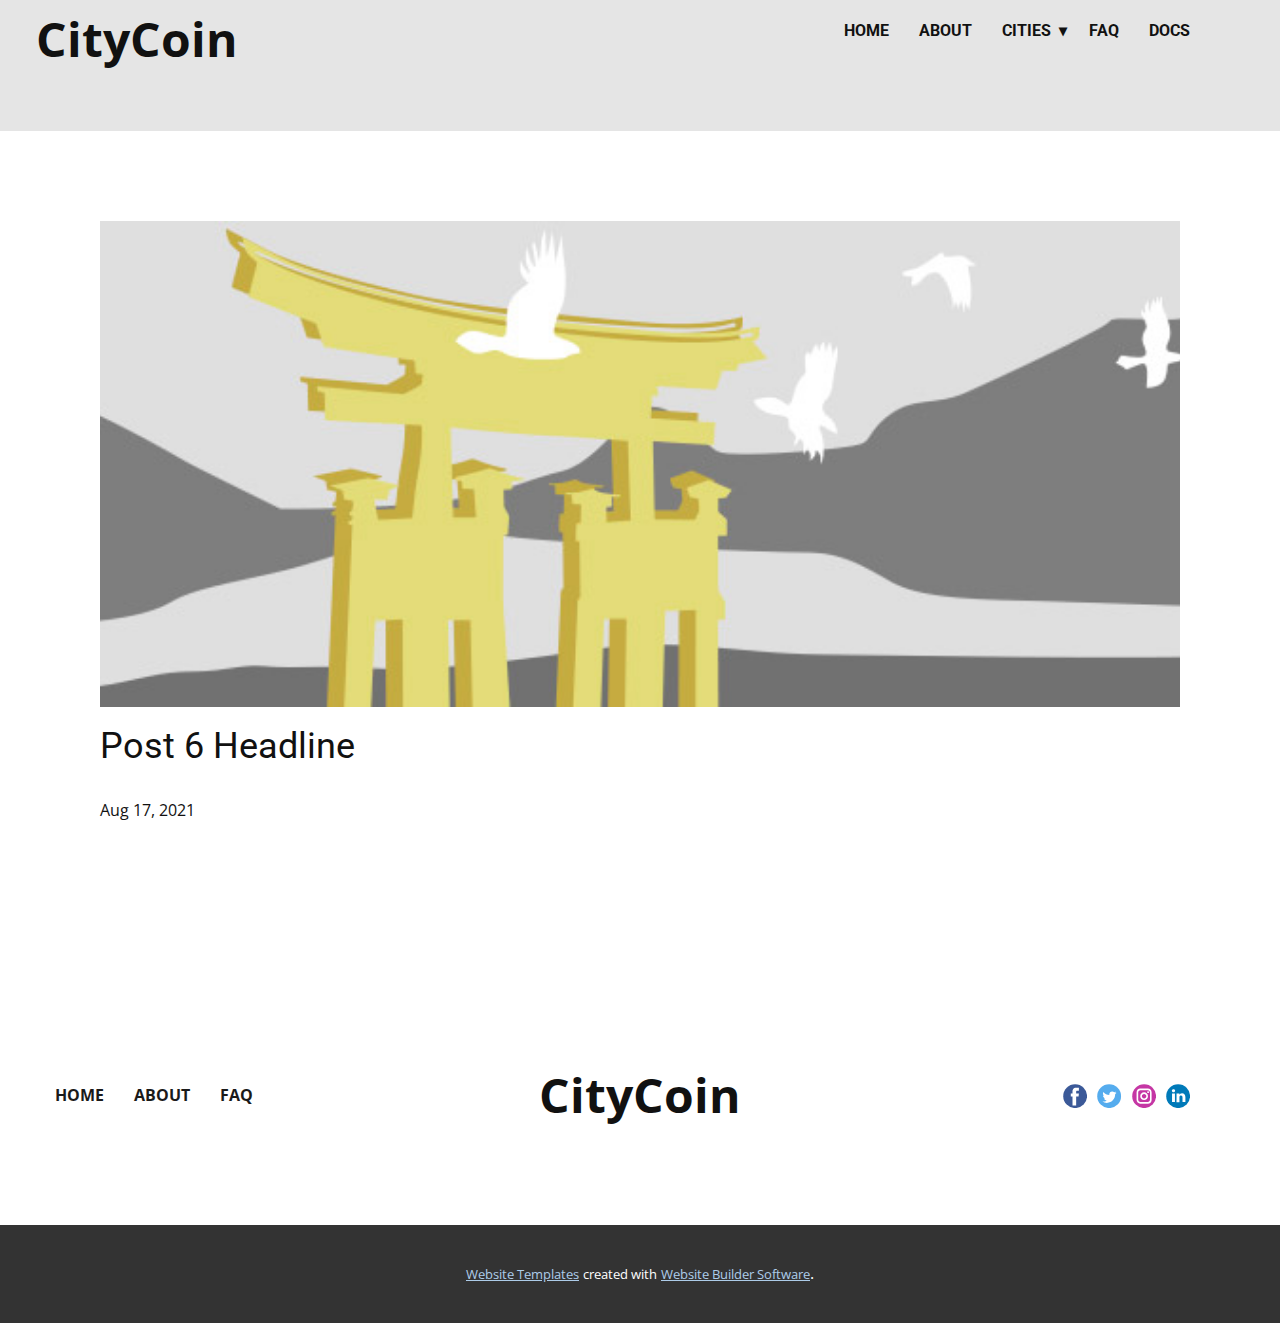
<file: blog/post-5.html>
<!doctype html>
<html style="font-size: 16px;"><head>
    <meta name="viewport" content="width=device-width, initial-scale=1.0">
    <meta charset="utf-8">
    <meta name="keywords" content="Post 1 Headline">
    <meta name="description" content="">
    <meta name="page_type" content="np-template-header-footer-from-plugin">
    <title>Post 6 Headline</title>
    <link rel="stylesheet" href="../nicepage.css" media="screen">
<link rel="stylesheet" href="../Post-Template.css" media="screen">
    <script class="u-script" type="text/javascript" src="../jquery.js" defer=""></script>
    <script class="u-script" type="text/javascript" src="../nicepage.js" defer=""></script>
    <meta name="generator" content="Nicepage 3.23.2, nicepage.com">
    <link id="u-theme-google-font" rel="stylesheet" href="https://fonts.googleapis.com/css?family=Roboto:100,100i,300,300i,400,400i,500,500i,700,700i,900,900i|Open+Sans:300,300i,400,400i,600,600i,700,700i,800,800i">
    
    
    <script type="application/ld+json">{
		"@context": "http://schema.org",
		"@type": "Organization",
		"name": "",
		"sameAs": []
}</script>
    <meta name="theme-color" content="#478ac9">
  </head>
  <body class="u-body"><header class="u-clearfix u-grey-10 u-header u-sticky u-sticky-08f7 u-header" id="sec-8ce5"><div class="u-clearfix u-sheet u-sheet-1">
        <nav class="u-dropdown-icon u-menu u-menu-dropdown u-offcanvas u-menu-1">
          <div class="menu-collapse" style="font-size: 1rem; letter-spacing: 0px; text-transform: uppercase; font-weight: 700;">
            <a class="u-button-style u-custom-active-border-color u-custom-border u-custom-border-color u-custom-borders u-custom-hover-border-color u-custom-left-right-menu-spacing u-custom-padding-bottom u-custom-text-active-color u-custom-text-color u-custom-text-hover-color u-custom-top-bottom-menu-spacing u-nav-link u-text-active-palette-1-base u-text-hover-palette-2-base" href="#">
              <svg><use xmlns:xlink="http://www.w3.org/1999/xlink" xlink:href="#menu-hamburger"></use></svg>
              <svg version="1.1" xmlns="http://www.w3.org/2000/svg" xmlns:xlink="http://www.w3.org/1999/xlink"><defs><symbol id="menu-hamburger" viewBox="0 0 16 16" style="width: 16px; height: 16px;"><rect y="1" width="16" height="2"></rect><rect y="7" width="16" height="2"></rect><rect y="13" width="16" height="2"></rect>
</symbol>
</defs></svg>
            </a>
          </div>
          <div class="u-custom-menu u-nav-container">
            <ul class="u-custom-font u-heading-font u-nav u-spacing-30 u-unstyled u-nav-1"><li class="u-nav-item"><a class="u-border-2 u-border-active-palette-1-base u-border-hover-palette-1-base u-border-no-left u-border-no-right u-border-no-top u-button-style u-nav-link u-text-active-black u-text-hover-custom-color-3" href="../Home.html" style="padding: 10px 0px;">Home</a>
</li><li class="u-nav-item"><a class="u-border-2 u-border-active-palette-1-base u-border-hover-palette-1-base u-border-no-left u-border-no-right u-border-no-top u-button-style u-nav-link u-text-active-black u-text-hover-custom-color-3" href="../About.html" style="padding: 10px 0px;">About</a>
</li><li class="u-nav-item"><a class="u-border-2 u-border-active-palette-1-base u-border-hover-palette-1-base u-border-no-left u-border-no-right u-border-no-top u-button-style u-nav-link u-text-active-black u-text-hover-custom-color-3" style="padding: 10px 0px;">Cities</a><div class="u-nav-popup"><ul class="u-nav u-unstyled u-v-spacing-4"><li class="u-nav-item"><a class="u-button-style u-nav-link">Omaha</a>
</li><li class="u-nav-item"><a class="u-button-style u-nav-link">Lincoln -- Coming Soon</a>
</li><li class="u-nav-item"><a class="u-button-style u-nav-link" href="https://survey.citycoins.co/survey/1FQed1QoJ4qpZHznNo31qWgxXZG2D1YKpM/40508aad-b5a5-4b86-8575-77ea0555cf24" target="_blank">Vote for Your City</a>
</li></ul>
</div>
</li><li class="u-nav-item"><a class="u-border-2 u-border-active-palette-1-base u-border-hover-palette-1-base u-border-no-left u-border-no-right u-border-no-top u-button-style u-nav-link u-text-active-black u-text-hover-custom-color-3" href="../FAQ.html" style="padding: 10px 0px;">FAQ</a>
</li><li class="u-nav-item"><a class="u-border-2 u-border-active-palette-1-base u-border-hover-palette-1-base u-border-no-left u-border-no-right u-border-no-top u-button-style u-nav-link u-text-active-black u-text-hover-custom-color-3" href="https://docs.citycoins.co/" target="_blank" style="padding: 10px 0px;">Docs</a>
</li></ul>
          </div>
          <div class="u-custom-menu u-nav-container-collapse">
            <div class="u-black u-container-style u-inner-container-layout u-opacity u-opacity-95 u-sidenav">
              <div class="u-sidenav-overflow">
                <div class="u-menu-close"></div>
                <ul class="u-align-center u-nav u-popupmenu-items u-unstyled u-nav-3"><li class="u-nav-item"><a class="u-button-style u-nav-link" href="../Home.html" style="padding: 10px 0px;">Home</a>
</li><li class="u-nav-item"><a class="u-button-style u-nav-link" href="../About.html" style="padding: 10px 0px;">About</a>
</li><li class="u-nav-item"><a class="u-button-style u-nav-link" style="padding: 10px 0px;">Cities</a><div class="u-nav-popup"><ul class="u-nav u-unstyled u-v-spacing-4"><li class="u-nav-item"><a class="u-button-style u-nav-link">Omaha</a>
</li><li class="u-nav-item"><a class="u-button-style u-nav-link">Lincoln -- Coming Soon</a>
</li><li class="u-nav-item"><a class="u-button-style u-nav-link" href="https://survey.citycoins.co/survey/1FQed1QoJ4qpZHznNo31qWgxXZG2D1YKpM/40508aad-b5a5-4b86-8575-77ea0555cf24" target="_blank">Vote for Your City</a>
</li></ul>
</div>
</li><li class="u-nav-item"><a class="u-button-style u-nav-link" href="../FAQ.html" style="padding: 10px 0px;">FAQ</a>
</li><li class="u-nav-item"><a class="u-button-style u-nav-link" href="https://docs.citycoins.co/" target="_blank" style="padding: 10px 0px;">Docs</a>
</li></ul>
              </div>
            </div>
            <div class="u-black u-menu-overlay u-opacity u-opacity-70"></div>
          </div>
        </nav>
        <h1 class="u-text u-text-default u-text-1">CityCoin</h1>
      </div><style class="u-sticky-style" data-style-id="08f7">.u-sticky-fixed.u-sticky-08f7:before, .u-body.u-sticky-fixed .u-sticky-08f7:before {
borders: top right bottom left !important
}</style></header>
    <section class="u-align-center u-clearfix u-section-1" id="sec-0946">
      <div class="u-clearfix u-sheet u-valign-middle-md u-valign-middle-sm u-valign-middle-xs u-sheet-1"><!--post_details--><!--post_details_options_json--><!--{"source":""}--><!--/post_details_options_json--><!--blog_post-->
        <div class="u-container-style u-expanded-width u-post-details u-post-details-1">
          <div class="u-container-layout u-valign-middle u-container-layout-1"><!--blog_post_image-->
            <img alt="" class="u-blog-control u-expanded-width u-image u-image-default u-image-1" src="[data-uri]"><!--/blog_post_image--><!--blog_post_header-->
            <h2 class="u-blog-control u-text u-text-1">Post 6 Headline</h2><!--/blog_post_header--><!--blog_post_metadata-->
            <div class="u-blog-control u-metadata u-metadata-1"><!--blog_post_metadata_date-->
              <span class="u-meta-date u-meta-icon">Aug 17, 2021</span><!--/blog_post_metadata_date--><!--blog_post_metadata_category-->
              <!--/blog_post_metadata_category--><!--blog_post_metadata_comments-->
              <!--/blog_post_metadata_comments-->
            </div><!--/blog_post_metadata--><!--blog_post_content-->
            <!--/blog_post_content-->
          </div>
        </div><!--/blog_post--><!--/post_details-->
      </div>
    </section>
    
    
    <footer class="u-clearfix u-custom-color-9 u-footer u-footer" id="sec-88a7"><div class="u-clearfix u-sheet u-sheet-1">
        <div class="u-clearfix u-expanded-width u-gutter-30 u-layout-wrap u-layout-wrap-1">
          <div class="u-gutter-0 u-layout">
            <div class="u-layout-row">
              <div class="u-align-center-sm u-align-center-xs u-align-left-md u-align-left-xl u-container-style u-layout-cell u-left-cell u-size-20 u-size-20-md u-layout-cell-1">
                <div class="u-container-layout u-valign-middle u-container-layout-1">
                  <nav class="u-menu u-menu-dropdown u-offcanvas u-menu-1">
                    <div class="menu-collapse" style="font-size: 1rem; letter-spacing: 0px; font-weight: 700; text-transform: uppercase;">
                      <a class="u-button-style u-custom-active-border-color u-custom-active-color u-custom-border u-custom-border-color u-custom-borders u-custom-hover-border-color u-custom-hover-color u-custom-left-right-menu-spacing u-custom-padding-bottom u-custom-text-active-color u-custom-text-color u-custom-text-hover-color u-custom-top-bottom-menu-spacing u-nav-link" href="#" style="padding: 2px 0px; font-size: calc(1em + 4px);">
                        <svg><use xmlns:xlink="http://www.w3.org/1999/xlink" xlink:href="#menu-hamburger"></use></svg>
                        <svg version="1.1" xmlns="http://www.w3.org/2000/svg" xmlns:xlink="http://www.w3.org/1999/xlink"><defs><symbol id="menu-hamburger" viewBox="0 0 16 16" style="width: 16px; height: 16px;"><rect y="1" width="16" height="2"></rect><rect y="7" width="16" height="2"></rect><rect y="13" width="16" height="2"></rect>
</symbol>
</defs></svg>
                      </a>
                    </div>
                    <div class="u-nav-container">
                      <ul class="u-nav u-spacing-30 u-unstyled u-nav-1"><li class="u-nav-item"><a class="u-border-2 u-border-active-palette-1-base u-border-hover-palette-1-base u-border-no-left u-border-no-right u-border-no-top u-button-style u-nav-link u-text-active-palette-1-base u-text-grey-90 u-text-hover-grey-90" href="../Home.html" style="padding: 10px 0px;">Home</a>
</li><li class="u-nav-item"><a class="u-border-2 u-border-active-palette-1-base u-border-hover-palette-1-base u-border-no-left u-border-no-right u-border-no-top u-button-style u-nav-link u-text-active-palette-1-base u-text-grey-90 u-text-hover-grey-90" href="../About.html" style="padding: 10px 0px;">About</a>
</li><li class="u-nav-item"><a class="u-border-2 u-border-active-palette-1-base u-border-hover-palette-1-base u-border-no-left u-border-no-right u-border-no-top u-button-style u-nav-link u-text-active-palette-1-base u-text-grey-90 u-text-hover-grey-90" href="../FAQ.html" style="padding: 10px 0px;">FAQ</a>
</li></ul>
                    </div>
                    <div class="u-nav-container-collapse">
                      <div class="u-black u-container-style u-inner-container-layout u-opacity u-opacity-95 u-sidenav">
                        <div class="u-sidenav-overflow">
                          <div class="u-menu-close"></div>
                          <ul class="u-align-center u-nav u-popupmenu-items u-unstyled u-nav-2"><li class="u-nav-item"><a class="u-button-style u-nav-link" href="../Home.html">Home</a>
</li><li class="u-nav-item"><a class="u-button-style u-nav-link" href="../About.html">About</a>
</li><li class="u-nav-item"><a class="u-button-style u-nav-link" href="../FAQ.html">FAQ</a>
</li></ul>
                        </div>
                      </div>
                      <div class="u-black u-menu-overlay u-opacity u-opacity-70"></div>
                    </div>
                  </nav>
                </div>
              </div>
              <div class="u-align-right-lg u-align-right-md u-align-right-sm u-align-right-xl u-container-style u-layout-cell u-size-20 u-size-20-md u-layout-cell-2">
                <div class="u-container-layout u-valign-middle u-container-layout-2">
                  <h1 class="u-text u-text-default u-text-1">CityCoin</h1>
                </div>
              </div>
              <div class="u-align-center-sm u-align-center-xs u-align-left-md u-align-right-lg u-align-right-xl u-container-style u-layout-cell u-right-cell u-size-20 u-size-20-md u-layout-cell-3">
                <div class="u-container-layout u-valign-middle-lg u-valign-middle-md u-valign-middle-sm u-valign-middle-xl u-valign-top-xs u-container-layout-3">
                  <div class="u-social-icons u-spacing-10 u-social-icons-1">
                    <a class="u-social-url" title="facebook" target="_blank" href=""><span class="u-icon u-social-facebook u-social-icon u-icon-1"><svg class="u-svg-link" preserveAspectRatio="xMidYMin slice" viewBox="0 0 112 112" style=""><use xmlns:xlink="http://www.w3.org/1999/xlink" xlink:href="#svg-0f40"></use></svg><svg class="u-svg-content" viewBox="0 0 112 112" x="0" y="0" id="svg-0f40"><circle fill="currentColor" cx="56.1" cy="56.1" r="55"></circle><path fill="#FFFFFF" d="M73.5,31.6h-9.1c-1.4,0-3.6,0.8-3.6,3.9v8.5h12.6L72,58.3H60.8v40.8H43.9V58.3h-8V43.9h8v-9.2
            c0-6.7,3.1-17,17-17h12.5v13.9H73.5z"></path></svg></span>
                    </a>
                    <a class="u-social-url" title="twitter" target="_blank" href=""><span class="u-icon u-social-icon u-social-twitter u-icon-2"><svg class="u-svg-link" preserveAspectRatio="xMidYMin slice" viewBox="0 0 112 112" style=""><use xmlns:xlink="http://www.w3.org/1999/xlink" xlink:href="#svg-e172"></use></svg><svg class="u-svg-content" viewBox="0 0 112 112" x="0" y="0" id="svg-e172"><circle fill="currentColor" class="st0" cx="56.1" cy="56.1" r="55"></circle><path fill="#FFFFFF" d="M83.8,47.3c0,0.6,0,1.2,0,1.7c0,17.7-13.5,38.2-38.2,38.2C38,87.2,31,85,25,81.2c1,0.1,2.1,0.2,3.2,0.2
            c6.3,0,12.1-2.1,16.7-5.7c-5.9-0.1-10.8-4-12.5-9.3c0.8,0.2,1.7,0.2,2.5,0.2c1.2,0,2.4-0.2,3.5-0.5c-6.1-1.2-10.8-6.7-10.8-13.1
            c0-0.1,0-0.1,0-0.2c1.8,1,3.9,1.6,6.1,1.7c-3.6-2.4-6-6.5-6-11.2c0-2.5,0.7-4.8,1.8-6.7c6.6,8.1,16.5,13.5,27.6,14
            c-0.2-1-0.3-2-0.3-3.1c0-7.4,6-13.4,13.4-13.4c3.9,0,7.3,1.6,9.8,4.2c3.1-0.6,5.9-1.7,8.5-3.3c-1,3.1-3.1,5.8-5.9,7.4
            c2.7-0.3,5.3-1,7.7-2.1C88.7,43,86.4,45.4,83.8,47.3z"></path></svg></span>
                    </a>
                    <a class="u-social-url" title="instagram" target="_blank" href=""><span class="u-icon u-social-icon u-social-instagram u-icon-3"><svg class="u-svg-link" preserveAspectRatio="xMidYMin slice" viewBox="0 0 112 112" style=""><use xmlns:xlink="http://www.w3.org/1999/xlink" xlink:href="#svg-e120"></use></svg><svg class="u-svg-content" viewBox="0 0 112 112" x="0" y="0" id="svg-e120"><circle fill="currentColor" cx="56.1" cy="56.1" r="55"></circle><path fill="#FFFFFF" d="M55.9,38.2c-9.9,0-17.9,8-17.9,17.9C38,66,46,74,55.9,74c9.9,0,17.9-8,17.9-17.9C73.8,46.2,65.8,38.2,55.9,38.2
            z M55.9,66.4c-5.7,0-10.3-4.6-10.3-10.3c-0.1-5.7,4.6-10.3,10.3-10.3c5.7,0,10.3,4.6,10.3,10.3C66.2,61.8,61.6,66.4,55.9,66.4z"></path><path fill="#FFFFFF" d="M74.3,33.5c-2.3,0-4.2,1.9-4.2,4.2s1.9,4.2,4.2,4.2s4.2-1.9,4.2-4.2S76.6,33.5,74.3,33.5z"></path><path fill="#FFFFFF" d="M73.1,21.3H38.6c-9.7,0-17.5,7.9-17.5,17.5v34.5c0,9.7,7.9,17.6,17.5,17.6h34.5c9.7,0,17.5-7.9,17.5-17.5V38.8
            C90.6,29.1,82.7,21.3,73.1,21.3z M83,73.3c0,5.5-4.5,9.9-9.9,9.9H38.6c-5.5,0-9.9-4.5-9.9-9.9V38.8c0-5.5,4.5-9.9,9.9-9.9h34.5
            c5.5,0,9.9,4.5,9.9,9.9V73.3z"></path></svg></span>
                    </a>
                    <a class="u-social-url" title="linkedin" target="_blank" href=""><span class="u-icon u-social-icon u-social-linkedin u-icon-4"><svg class="u-svg-link" preserveAspectRatio="xMidYMin slice" viewBox="0 0 112 112" style=""><use xmlns:xlink="http://www.w3.org/1999/xlink" xlink:href="#svg-07cc"></use></svg><svg class="u-svg-content" viewBox="0 0 112 112" x="0" y="0" id="svg-07cc"><circle fill="currentColor" cx="56.1" cy="56.1" r="55"></circle><path fill="#FFFFFF" d="M41.3,83.7H27.9V43.4h13.4V83.7z M34.6,37.9L34.6,37.9c-4.6,0-7.5-3.1-7.5-7c0-4,3-7,7.6-7s7.4,3,7.5,7
            C42.2,34.8,39.2,37.9,34.6,37.9z M89.6,83.7H76.2V62.2c0-5.4-1.9-9.1-6.8-9.1c-3.7,0-5.9,2.5-6.9,4.9c-0.4,0.9-0.4,2.1-0.4,3.3v22.5
            H48.7c0,0,0.2-36.5,0-40.3h13.4v5.7c1.8-2.7,5-6.7,12.1-6.7c8.8,0,15.4,5.8,15.4,18.1V83.7z"></path></svg></span>
                    </a>
                  </div>
                </div>
              </div>
            </div>
          </div>
        </div>
      </div></footer>
    <section class="u-backlink u-clearfix u-grey-80">
      <a class="u-link" href="https://nicepage.com/website-templates" target="_blank">
        <span>Website Templates</span>
      </a>
      <p class="u-text">
        <span>created with</span>
      </p>
      <a class="u-link" href="https://nicepage.com/" target="_blank">
        <span>Website Builder Software</span>
      </a>. 
    </section>
  
</body></html>
</file>
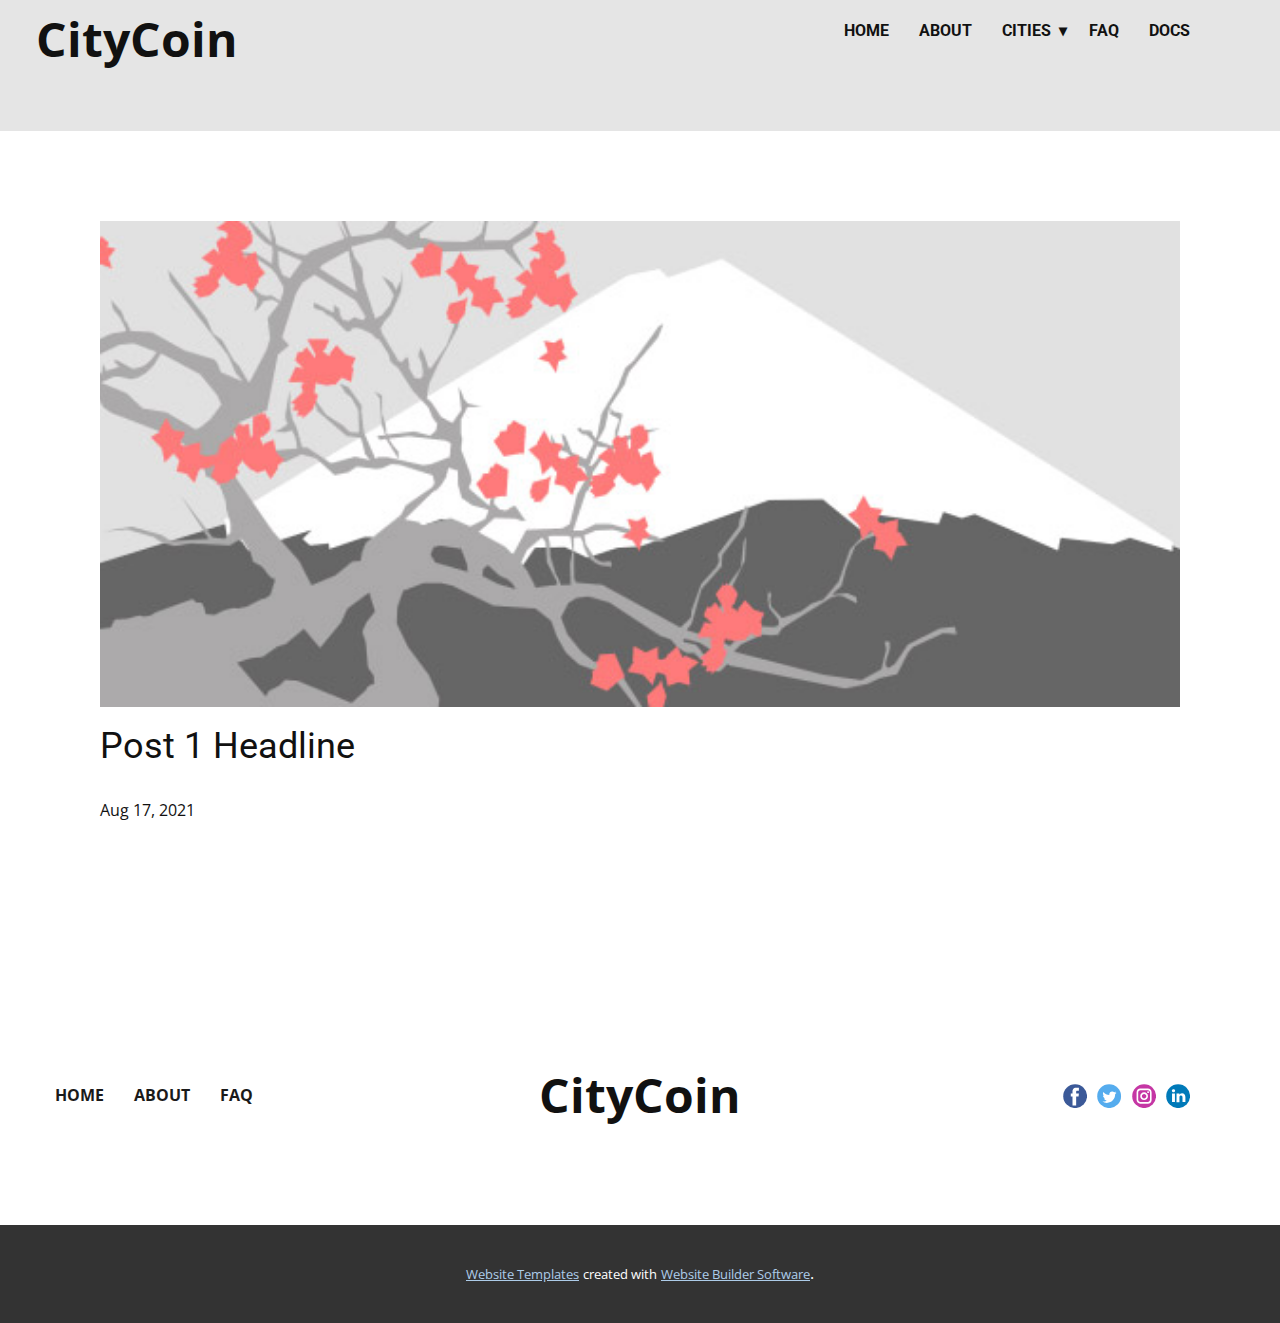
<file: blog/post.html>
<!doctype html>
<html style="font-size: 16px;"><head>
    <meta name="viewport" content="width=device-width, initial-scale=1.0">
    <meta charset="utf-8">
    <meta name="keywords" content="Post 1 Headline">
    <meta name="description" content="">
    <meta name="page_type" content="np-template-header-footer-from-plugin">
    <title>Post 1 Headline</title>
    <link rel="stylesheet" href="../nicepage.css" media="screen">
<link rel="stylesheet" href="../Post-Template.css" media="screen">
    <script class="u-script" type="text/javascript" src="../jquery.js" defer=""></script>
    <script class="u-script" type="text/javascript" src="../nicepage.js" defer=""></script>
    <meta name="generator" content="Nicepage 3.23.2, nicepage.com">
    <link id="u-theme-google-font" rel="stylesheet" href="https://fonts.googleapis.com/css?family=Roboto:100,100i,300,300i,400,400i,500,500i,700,700i,900,900i|Open+Sans:300,300i,400,400i,600,600i,700,700i,800,800i">
    
    
    <script type="application/ld+json">{
		"@context": "http://schema.org",
		"@type": "Organization",
		"name": "",
		"sameAs": []
}</script>
    <meta name="theme-color" content="#478ac9">
  </head>
  <body class="u-body"><header class="u-clearfix u-grey-10 u-header u-sticky u-sticky-08f7 u-header" id="sec-8ce5"><div class="u-clearfix u-sheet u-sheet-1">
        <nav class="u-dropdown-icon u-menu u-menu-dropdown u-offcanvas u-menu-1">
          <div class="menu-collapse" style="font-size: 1rem; letter-spacing: 0px; text-transform: uppercase; font-weight: 700;">
            <a class="u-button-style u-custom-active-border-color u-custom-border u-custom-border-color u-custom-borders u-custom-hover-border-color u-custom-left-right-menu-spacing u-custom-padding-bottom u-custom-text-active-color u-custom-text-color u-custom-text-hover-color u-custom-top-bottom-menu-spacing u-nav-link u-text-active-palette-1-base u-text-hover-palette-2-base" href="#">
              <svg><use xmlns:xlink="http://www.w3.org/1999/xlink" xlink:href="#menu-hamburger"></use></svg>
              <svg version="1.1" xmlns="http://www.w3.org/2000/svg" xmlns:xlink="http://www.w3.org/1999/xlink"><defs><symbol id="menu-hamburger" viewBox="0 0 16 16" style="width: 16px; height: 16px;"><rect y="1" width="16" height="2"></rect><rect y="7" width="16" height="2"></rect><rect y="13" width="16" height="2"></rect>
</symbol>
</defs></svg>
            </a>
          </div>
          <div class="u-custom-menu u-nav-container">
            <ul class="u-custom-font u-heading-font u-nav u-spacing-30 u-unstyled u-nav-1"><li class="u-nav-item"><a class="u-border-2 u-border-active-palette-1-base u-border-hover-palette-1-base u-border-no-left u-border-no-right u-border-no-top u-button-style u-nav-link u-text-active-black u-text-hover-custom-color-3" href="../Home.html" style="padding: 10px 0px;">Home</a>
</li><li class="u-nav-item"><a class="u-border-2 u-border-active-palette-1-base u-border-hover-palette-1-base u-border-no-left u-border-no-right u-border-no-top u-button-style u-nav-link u-text-active-black u-text-hover-custom-color-3" href="../About.html" style="padding: 10px 0px;">About</a>
</li><li class="u-nav-item"><a class="u-border-2 u-border-active-palette-1-base u-border-hover-palette-1-base u-border-no-left u-border-no-right u-border-no-top u-button-style u-nav-link u-text-active-black u-text-hover-custom-color-3" style="padding: 10px 0px;">Cities</a><div class="u-nav-popup"><ul class="u-nav u-unstyled u-v-spacing-4"><li class="u-nav-item"><a class="u-button-style u-nav-link">Omaha</a>
</li><li class="u-nav-item"><a class="u-button-style u-nav-link">Lincoln -- Coming Soon</a>
</li><li class="u-nav-item"><a class="u-button-style u-nav-link" href="https://survey.citycoins.co/survey/1FQed1QoJ4qpZHznNo31qWgxXZG2D1YKpM/40508aad-b5a5-4b86-8575-77ea0555cf24" target="_blank">Vote for Your City</a>
</li></ul>
</div>
</li><li class="u-nav-item"><a class="u-border-2 u-border-active-palette-1-base u-border-hover-palette-1-base u-border-no-left u-border-no-right u-border-no-top u-button-style u-nav-link u-text-active-black u-text-hover-custom-color-3" href="../FAQ.html" style="padding: 10px 0px;">FAQ</a>
</li><li class="u-nav-item"><a class="u-border-2 u-border-active-palette-1-base u-border-hover-palette-1-base u-border-no-left u-border-no-right u-border-no-top u-button-style u-nav-link u-text-active-black u-text-hover-custom-color-3" href="https://docs.citycoins.co/" target="_blank" style="padding: 10px 0px;">Docs</a>
</li></ul>
          </div>
          <div class="u-custom-menu u-nav-container-collapse">
            <div class="u-black u-container-style u-inner-container-layout u-opacity u-opacity-95 u-sidenav">
              <div class="u-sidenav-overflow">
                <div class="u-menu-close"></div>
                <ul class="u-align-center u-nav u-popupmenu-items u-unstyled u-nav-3"><li class="u-nav-item"><a class="u-button-style u-nav-link" href="../Home.html" style="padding: 10px 0px;">Home</a>
</li><li class="u-nav-item"><a class="u-button-style u-nav-link" href="../About.html" style="padding: 10px 0px;">About</a>
</li><li class="u-nav-item"><a class="u-button-style u-nav-link" style="padding: 10px 0px;">Cities</a><div class="u-nav-popup"><ul class="u-nav u-unstyled u-v-spacing-4"><li class="u-nav-item"><a class="u-button-style u-nav-link">Omaha</a>
</li><li class="u-nav-item"><a class="u-button-style u-nav-link">Lincoln -- Coming Soon</a>
</li><li class="u-nav-item"><a class="u-button-style u-nav-link" href="https://survey.citycoins.co/survey/1FQed1QoJ4qpZHznNo31qWgxXZG2D1YKpM/40508aad-b5a5-4b86-8575-77ea0555cf24" target="_blank">Vote for Your City</a>
</li></ul>
</div>
</li><li class="u-nav-item"><a class="u-button-style u-nav-link" href="../FAQ.html" style="padding: 10px 0px;">FAQ</a>
</li><li class="u-nav-item"><a class="u-button-style u-nav-link" href="https://docs.citycoins.co/" target="_blank" style="padding: 10px 0px;">Docs</a>
</li></ul>
              </div>
            </div>
            <div class="u-black u-menu-overlay u-opacity u-opacity-70"></div>
          </div>
        </nav>
        <h1 class="u-text u-text-default u-text-1">CityCoin</h1>
      </div><style class="u-sticky-style" data-style-id="08f7">.u-sticky-fixed.u-sticky-08f7:before, .u-body.u-sticky-fixed .u-sticky-08f7:before {
borders: top right bottom left !important
}</style></header>
    <section class="u-align-center u-clearfix u-section-1" id="sec-0946">
      <div class="u-clearfix u-sheet u-valign-middle-md u-valign-middle-sm u-valign-middle-xs u-sheet-1"><!--post_details--><!--post_details_options_json--><!--{"source":""}--><!--/post_details_options_json--><!--blog_post-->
        <div class="u-container-style u-expanded-width u-post-details u-post-details-1">
          <div class="u-container-layout u-valign-middle u-container-layout-1"><!--blog_post_image-->
            <img alt="" class="u-blog-control u-expanded-width u-image u-image-default u-image-1" src="[data-uri]"><!--/blog_post_image--><!--blog_post_header-->
            <h2 class="u-blog-control u-text u-text-1">Post 1 Headline</h2><!--/blog_post_header--><!--blog_post_metadata-->
            <div class="u-blog-control u-metadata u-metadata-1"><!--blog_post_metadata_date-->
              <span class="u-meta-date u-meta-icon">Aug 17, 2021</span><!--/blog_post_metadata_date--><!--blog_post_metadata_category-->
              <!--/blog_post_metadata_category--><!--blog_post_metadata_comments-->
              <!--/blog_post_metadata_comments-->
            </div><!--/blog_post_metadata--><!--blog_post_content-->
            <!--/blog_post_content-->
          </div>
        </div><!--/blog_post--><!--/post_details-->
      </div>
    </section>
    
    
    <footer class="u-clearfix u-custom-color-9 u-footer u-footer" id="sec-88a7"><div class="u-clearfix u-sheet u-sheet-1">
        <div class="u-clearfix u-expanded-width u-gutter-30 u-layout-wrap u-layout-wrap-1">
          <div class="u-gutter-0 u-layout">
            <div class="u-layout-row">
              <div class="u-align-center-sm u-align-center-xs u-align-left-md u-align-left-xl u-container-style u-layout-cell u-left-cell u-size-20 u-size-20-md u-layout-cell-1">
                <div class="u-container-layout u-valign-middle u-container-layout-1">
                  <nav class="u-menu u-menu-dropdown u-offcanvas u-menu-1">
                    <div class="menu-collapse" style="font-size: 1rem; letter-spacing: 0px; font-weight: 700; text-transform: uppercase;">
                      <a class="u-button-style u-custom-active-border-color u-custom-active-color u-custom-border u-custom-border-color u-custom-borders u-custom-hover-border-color u-custom-hover-color u-custom-left-right-menu-spacing u-custom-padding-bottom u-custom-text-active-color u-custom-text-color u-custom-text-hover-color u-custom-top-bottom-menu-spacing u-nav-link" href="#" style="padding: 2px 0px; font-size: calc(1em + 4px);">
                        <svg><use xmlns:xlink="http://www.w3.org/1999/xlink" xlink:href="#menu-hamburger"></use></svg>
                        <svg version="1.1" xmlns="http://www.w3.org/2000/svg" xmlns:xlink="http://www.w3.org/1999/xlink"><defs><symbol id="menu-hamburger" viewBox="0 0 16 16" style="width: 16px; height: 16px;"><rect y="1" width="16" height="2"></rect><rect y="7" width="16" height="2"></rect><rect y="13" width="16" height="2"></rect>
</symbol>
</defs></svg>
                      </a>
                    </div>
                    <div class="u-nav-container">
                      <ul class="u-nav u-spacing-30 u-unstyled u-nav-1"><li class="u-nav-item"><a class="u-border-2 u-border-active-palette-1-base u-border-hover-palette-1-base u-border-no-left u-border-no-right u-border-no-top u-button-style u-nav-link u-text-active-palette-1-base u-text-grey-90 u-text-hover-grey-90" href="../Home.html" style="padding: 10px 0px;">Home</a>
</li><li class="u-nav-item"><a class="u-border-2 u-border-active-palette-1-base u-border-hover-palette-1-base u-border-no-left u-border-no-right u-border-no-top u-button-style u-nav-link u-text-active-palette-1-base u-text-grey-90 u-text-hover-grey-90" href="../About.html" style="padding: 10px 0px;">About</a>
</li><li class="u-nav-item"><a class="u-border-2 u-border-active-palette-1-base u-border-hover-palette-1-base u-border-no-left u-border-no-right u-border-no-top u-button-style u-nav-link u-text-active-palette-1-base u-text-grey-90 u-text-hover-grey-90" href="../FAQ.html" style="padding: 10px 0px;">FAQ</a>
</li></ul>
                    </div>
                    <div class="u-nav-container-collapse">
                      <div class="u-black u-container-style u-inner-container-layout u-opacity u-opacity-95 u-sidenav">
                        <div class="u-sidenav-overflow">
                          <div class="u-menu-close"></div>
                          <ul class="u-align-center u-nav u-popupmenu-items u-unstyled u-nav-2"><li class="u-nav-item"><a class="u-button-style u-nav-link" href="../Home.html">Home</a>
</li><li class="u-nav-item"><a class="u-button-style u-nav-link" href="../About.html">About</a>
</li><li class="u-nav-item"><a class="u-button-style u-nav-link" href="../FAQ.html">FAQ</a>
</li></ul>
                        </div>
                      </div>
                      <div class="u-black u-menu-overlay u-opacity u-opacity-70"></div>
                    </div>
                  </nav>
                </div>
              </div>
              <div class="u-align-right-lg u-align-right-md u-align-right-sm u-align-right-xl u-container-style u-layout-cell u-size-20 u-size-20-md u-layout-cell-2">
                <div class="u-container-layout u-valign-middle u-container-layout-2">
                  <h1 class="u-text u-text-default u-text-1">CityCoin</h1>
                </div>
              </div>
              <div class="u-align-center-sm u-align-center-xs u-align-left-md u-align-right-lg u-align-right-xl u-container-style u-layout-cell u-right-cell u-size-20 u-size-20-md u-layout-cell-3">
                <div class="u-container-layout u-valign-middle-lg u-valign-middle-md u-valign-middle-sm u-valign-middle-xl u-valign-top-xs u-container-layout-3">
                  <div class="u-social-icons u-spacing-10 u-social-icons-1">
                    <a class="u-social-url" title="facebook" target="_blank" href=""><span class="u-icon u-social-facebook u-social-icon u-icon-1"><svg class="u-svg-link" preserveAspectRatio="xMidYMin slice" viewBox="0 0 112 112" style=""><use xmlns:xlink="http://www.w3.org/1999/xlink" xlink:href="#svg-0f40"></use></svg><svg class="u-svg-content" viewBox="0 0 112 112" x="0" y="0" id="svg-0f40"><circle fill="currentColor" cx="56.1" cy="56.1" r="55"></circle><path fill="#FFFFFF" d="M73.5,31.6h-9.1c-1.4,0-3.6,0.8-3.6,3.9v8.5h12.6L72,58.3H60.8v40.8H43.9V58.3h-8V43.9h8v-9.2
            c0-6.7,3.1-17,17-17h12.5v13.9H73.5z"></path></svg></span>
                    </a>
                    <a class="u-social-url" title="twitter" target="_blank" href=""><span class="u-icon u-social-icon u-social-twitter u-icon-2"><svg class="u-svg-link" preserveAspectRatio="xMidYMin slice" viewBox="0 0 112 112" style=""><use xmlns:xlink="http://www.w3.org/1999/xlink" xlink:href="#svg-e172"></use></svg><svg class="u-svg-content" viewBox="0 0 112 112" x="0" y="0" id="svg-e172"><circle fill="currentColor" class="st0" cx="56.1" cy="56.1" r="55"></circle><path fill="#FFFFFF" d="M83.8,47.3c0,0.6,0,1.2,0,1.7c0,17.7-13.5,38.2-38.2,38.2C38,87.2,31,85,25,81.2c1,0.1,2.1,0.2,3.2,0.2
            c6.3,0,12.1-2.1,16.7-5.7c-5.9-0.1-10.8-4-12.5-9.3c0.8,0.2,1.7,0.2,2.5,0.2c1.2,0,2.4-0.2,3.5-0.5c-6.1-1.2-10.8-6.7-10.8-13.1
            c0-0.1,0-0.1,0-0.2c1.8,1,3.9,1.6,6.1,1.7c-3.6-2.4-6-6.5-6-11.2c0-2.5,0.7-4.8,1.8-6.7c6.6,8.1,16.5,13.5,27.6,14
            c-0.2-1-0.3-2-0.3-3.1c0-7.4,6-13.4,13.4-13.4c3.9,0,7.3,1.6,9.8,4.2c3.1-0.6,5.9-1.7,8.5-3.3c-1,3.1-3.1,5.8-5.9,7.4
            c2.7-0.3,5.3-1,7.7-2.1C88.7,43,86.4,45.4,83.8,47.3z"></path></svg></span>
                    </a>
                    <a class="u-social-url" title="instagram" target="_blank" href=""><span class="u-icon u-social-icon u-social-instagram u-icon-3"><svg class="u-svg-link" preserveAspectRatio="xMidYMin slice" viewBox="0 0 112 112" style=""><use xmlns:xlink="http://www.w3.org/1999/xlink" xlink:href="#svg-e120"></use></svg><svg class="u-svg-content" viewBox="0 0 112 112" x="0" y="0" id="svg-e120"><circle fill="currentColor" cx="56.1" cy="56.1" r="55"></circle><path fill="#FFFFFF" d="M55.9,38.2c-9.9,0-17.9,8-17.9,17.9C38,66,46,74,55.9,74c9.9,0,17.9-8,17.9-17.9C73.8,46.2,65.8,38.2,55.9,38.2
            z M55.9,66.4c-5.7,0-10.3-4.6-10.3-10.3c-0.1-5.7,4.6-10.3,10.3-10.3c5.7,0,10.3,4.6,10.3,10.3C66.2,61.8,61.6,66.4,55.9,66.4z"></path><path fill="#FFFFFF" d="M74.3,33.5c-2.3,0-4.2,1.9-4.2,4.2s1.9,4.2,4.2,4.2s4.2-1.9,4.2-4.2S76.6,33.5,74.3,33.5z"></path><path fill="#FFFFFF" d="M73.1,21.3H38.6c-9.7,0-17.5,7.9-17.5,17.5v34.5c0,9.7,7.9,17.6,17.5,17.6h34.5c9.7,0,17.5-7.9,17.5-17.5V38.8
            C90.6,29.1,82.7,21.3,73.1,21.3z M83,73.3c0,5.5-4.5,9.9-9.9,9.9H38.6c-5.5,0-9.9-4.5-9.9-9.9V38.8c0-5.5,4.5-9.9,9.9-9.9h34.5
            c5.5,0,9.9,4.5,9.9,9.9V73.3z"></path></svg></span>
                    </a>
                    <a class="u-social-url" title="linkedin" target="_blank" href=""><span class="u-icon u-social-icon u-social-linkedin u-icon-4"><svg class="u-svg-link" preserveAspectRatio="xMidYMin slice" viewBox="0 0 112 112" style=""><use xmlns:xlink="http://www.w3.org/1999/xlink" xlink:href="#svg-07cc"></use></svg><svg class="u-svg-content" viewBox="0 0 112 112" x="0" y="0" id="svg-07cc"><circle fill="currentColor" cx="56.1" cy="56.1" r="55"></circle><path fill="#FFFFFF" d="M41.3,83.7H27.9V43.4h13.4V83.7z M34.6,37.9L34.6,37.9c-4.6,0-7.5-3.1-7.5-7c0-4,3-7,7.6-7s7.4,3,7.5,7
            C42.2,34.8,39.2,37.9,34.6,37.9z M89.6,83.7H76.2V62.2c0-5.4-1.9-9.1-6.8-9.1c-3.7,0-5.9,2.5-6.9,4.9c-0.4,0.9-0.4,2.1-0.4,3.3v22.5
            H48.7c0,0,0.2-36.5,0-40.3h13.4v5.7c1.8-2.7,5-6.7,12.1-6.7c8.8,0,15.4,5.8,15.4,18.1V83.7z"></path></svg></span>
                    </a>
                  </div>
                </div>
              </div>
            </div>
          </div>
        </div>
      </div></footer>
    <section class="u-backlink u-clearfix u-grey-80">
      <a class="u-link" href="https://nicepage.com/website-templates" target="_blank">
        <span>Website Templates</span>
      </a>
      <p class="u-text">
        <span>created with</span>
      </p>
      <a class="u-link" href="https://nicepage.com/" target="_blank">
        <span>Website Builder Software</span>
      </a>. 
    </section>
  
</body></html>
</file>
